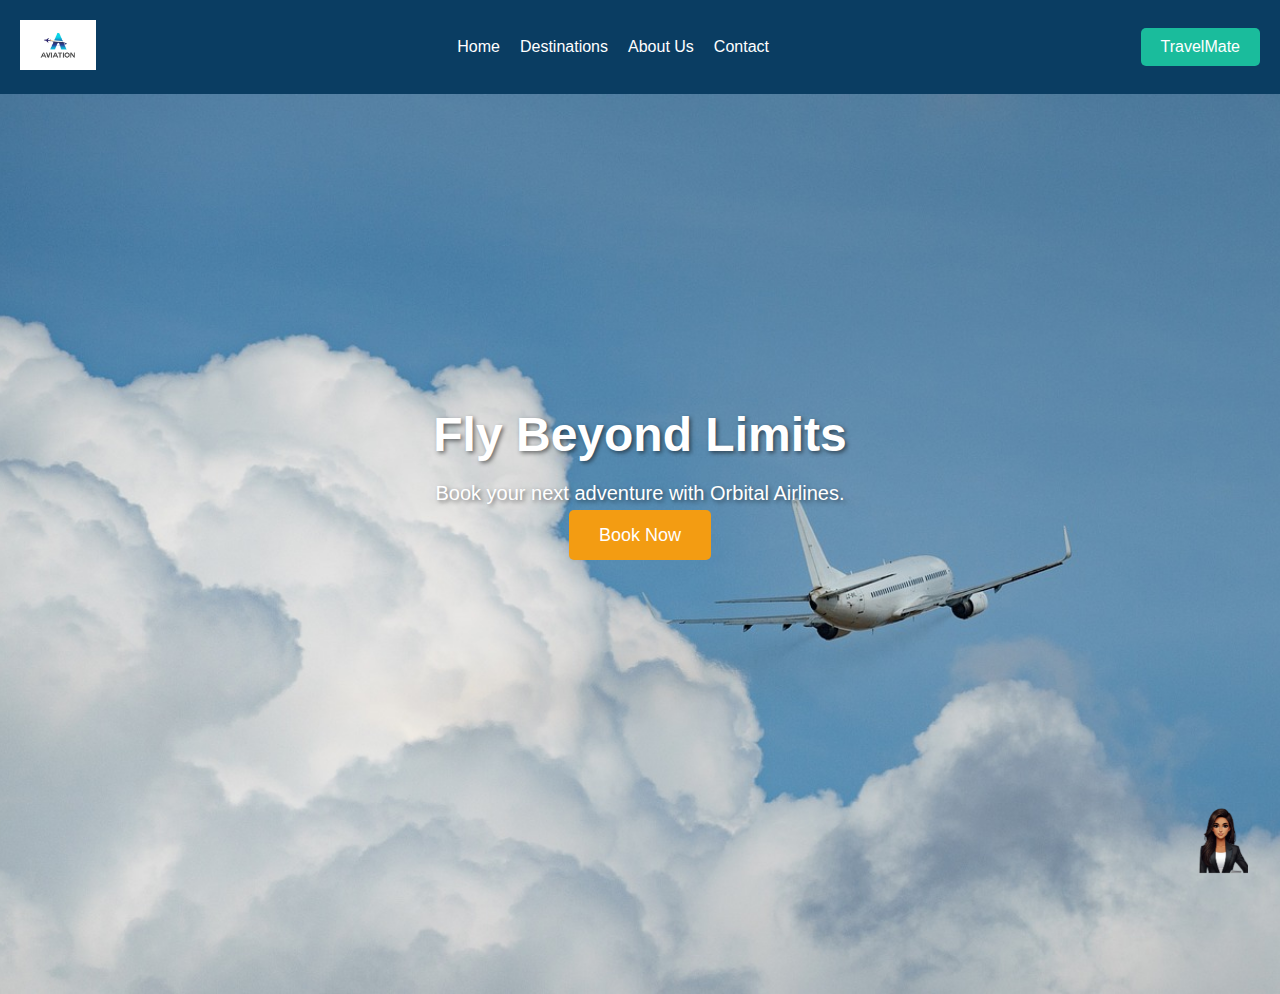
<file: UI/index.html>
<!DOCTYPE html>
<html lang="en">
  <head>
    <meta charset="UTF-8" />
    <meta
      name="viewport"
      content="width=device-width, initial-scale=1.0, minimum-scale=0.1, maximum-scale=1.0"
    />
    <title>Orbital Airlines</title>

    <!-- Your existing script and link files -->
    <script
      src="libs/kore-no-conflict-start.js"
      type="text/javascript"
    ></script>
    <script src="libs/jquery.js" type="text/javascript"></script>
    <script src="libs/jquery.tmpl.min.js" type="text/javascript"></script>
    <script src="libs/jquery-ui.min.js" type="text/javascript"></script>
    <link href="libs/jquery-ui.min.css" rel="stylesheet" />
    <script src="libs/moment.js" type="text/javascript"></script>
    <script src="../libs/ie11CustomProperties.js"></script>
    <script src="../libs/lodash.min.js"></script>
    <script src="../libs/d3.v4.min.js"></script>
    <script src="../libs/KoreGraphAdapter.js" type="text/javascript"></script>
    <script src="../libs/anonymousassertion.js"></script>
    <script src="../kore-bot-sdk-client.js"></script>
    <script src="../libs/perfect-scrollbar.js" type="text/javascript"></script>

    <!-- Your additional plugin scripts (Amazon Polly, AgentDesktop, etc.) can be uncommented as needed -->

    <!-- Your custom scripts and CSS files -->
    <script src="chatWindow.js" type="text/javascript"></script>
    <script
      src="libs/jquery.daterangepicker.js"
      type="text/javascript"
    ></script>
    <link href="libs/daterangepicker.css" rel="stylesheet" />
    <script src="libs/jquery-clockpicker.js" type="text/javascript"></script>
    <link href="libs/jquery-clockpicker.css" rel="stylesheet" />
    <link href="../libs/kore-pickers.css" rel="stylesheet" />
    <script src="../libs/kore-pickers.js" type="text/javascript"></script>
    <script src="../libs/emoji.js" type="text/javascript"></script>
    <script src="../libs/recorder.js" type="text/javascript"></script>
    <script src="../libs/recorderWorker.js" type="text/javascript"></script>
    <script src="libs/dompurify.js" type="text/javascript"></script>
    <link href="chatWindow.css" rel="stylesheet" />
    <link href="../libs/emojione.sprites.css" rel="stylesheet" />
    <link href="../libs/purejscarousel.css" rel="stylesheet" />
    <script src="../libs/purejscarousel.js" type="text/javascript"></script>
    <script src="custom/customTemplate.js" type="text/javascript"></script>
    <link href="../libs/prefect-scrollbar.css" rel="stylesheet" />
    <link href="custom/customTemplate.css" rel="stylesheet" />
    <script src="kore-config.js" type="text/javascript"></script>
    <script src="kore-main.js" type="text/javascript"></script>
    <script src="libs/kore-no-conflict-end.js" type="text/javascript"></script>

    <!-- Your custom styles for the airline page -->
    <style>
      body {
        margin: 0;
        font-family: Arial, sans-serif;
      }
      .header {
        background-color: #0a3d62; /* Navy color */
        padding: 20px;
        display: flex;
        justify-content: space-between;
        align-items: center;
      }
      .logo img {
        height: 50px;
        margin-right: 10px;
      }
      .logo h1 {
        color: white;
        font-size: 24px;
      }
      .nav-menu {
        list-style-type: none;
        margin: 0;
        padding: 0;
        display: flex;
      }
      .nav-menu li {
        margin-right: 20px;
      }
      .nav-menu a {
        color: white;
        text-decoration: none;
        font-size: 16px;
      }
      .nav-menu a:hover {
        text-decoration: underline;
      }
      .cta {
        background-color: #1abc9c;
        color: white;
        padding: 10px 20px;
        border-radius: 5px;
        text-decoration: none;
      }
      .cta:hover {
        background-color: #16a085;
      }
      .hero {
        position: relative;
        background-image: url(images/airplane-7429725_1280.jpg); /* Place your wing image in the images folder */
        background-size: cover;
        background-position: center;
        height: 100vh;
        color: white;
        text-align: center;
        display: flex;
        justify-content: center;
        align-items: center;
      }
      .hero h1 {
        font-size: 48px;
        margin-bottom: 10px;
        text-shadow: 2px 2px 4px rgba(0, 0, 0, 0.5);
      }
      .hero p {
        font-size: 20px;
        text-shadow: 2px 2px 4px rgba(0, 0, 0, 0.5);
      }
      .hero .btn {
        background-color: #f39c12;
        color: white;
        padding: 15px 30px;
        border-radius: 5px;
        text-decoration: none;
        font-size: 18px;
      }
      .hero .btn:hover {
        background-color: #e67e22;
      }

      .hero-content {
        position: relative;
        bottom: 65px;
        height: 13rem;
      }
    </style>
  </head>
  <body>
    <header class="header">
      <div class="logo">
        <img
          src="images/360_F_154052402_pyjqPL1qiJ0yE9VW76X6zxBFxGCPz0Me.jpg"
          alt="Orbital Airlines Logo"
        />
        <!-- Place your logo here -->
      </div>
      <nav>
        <ul class="nav-menu">
          <li><a href="#">Home</a></li>
          <li><a href="#">Destinations</a></li>
          <li><a href="#">About Us</a></li>
          <li><a href="#">Contact</a></li>
        </ul>
      </nav>
      <a href="#" class="cta">TravelMate</a>
    </header>

    <div class="hero">
      <div class="hero-content">
        <h1>Fly Beyond Limits</h1>
        <p>Book your next adventure with Orbital Airlines.</p>
        <a href="#" class="btn">Book Now</a>
      </div>
    </div>

    <!-- Chat Window Section -->
    <div id="kr_chatContainer">
      <button class="openChatWindow">Open Chat Window</button>
    </div>
  </body>
</html>
</file>
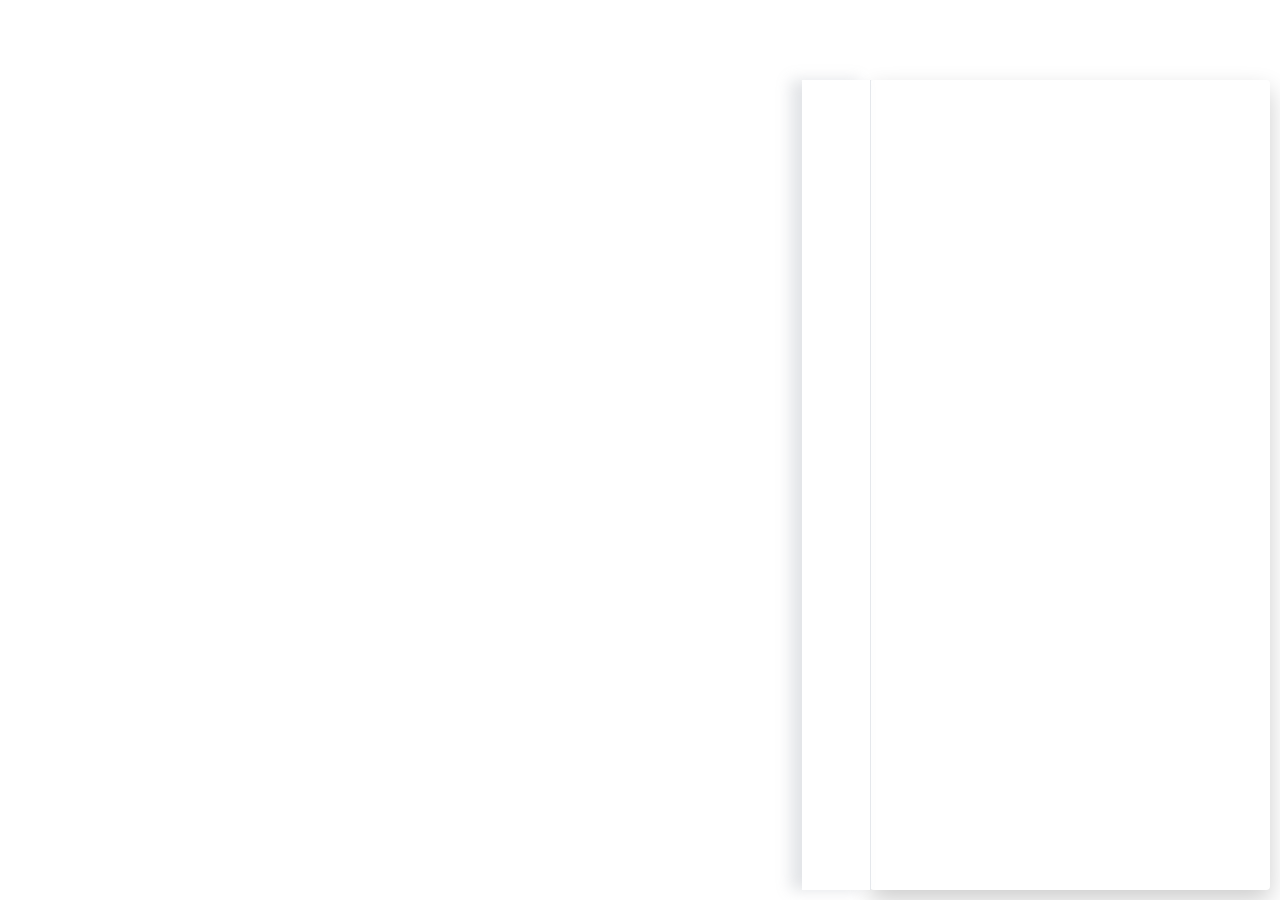
<file: UI/index_widgets.html>
<!DOCTYPE>
<html>
	<head>
		<meta name="viewport" content="width=device-width, initial-scale=1.0, minimum-scale=0.1, maximum-scale=1.0">
		<script src="libs/kore-no-conflict-start.js" type="text/javascript"></script>		
		<script src="libs/jquery.js" type="text/javascript"></script>
		<script src="libs/jquery.tmpl.min.js" type="text/javascript"></script>
		<script src="libs/jquery-ui.min.js" type="text/javascript"></script>
		<link href="libs/jquery-ui.min.css" rel="stylesheet"></link>		
		<script src="../libs/d3.v4.min.js"></script>
        <script src="../libs/KoreGraphAdapter.js" type="text/javascript"></script>
		<script src="../libs/jstz.js" type="text/javascript"></script>
		<script src="../libs/perfect-scrollbar.js" type="text/javascript"></script>
		<script src="kore-widgets.js" type="text/javascript"></script>
		<link href="../libs/prefect-scrollbar.css" rel="stylesheet"></link>
		<link href="kore-widgets.css" rel="stylesheet"></link>
		<script src="kore-widgets-config.js" type="text/javascript"></script>
		<script src="kore-widgets-main.js" type="text/javascript"></script>	
		<script src="../libs/ie11CustomProperties.js"></script>
		<script src="libs/kore-no-conflict-end.js" type="text/javascript"></script>
		
	</head>
	<body class="defaultTheme">
		<div class=kr-wiz-container>
			<div class="kr-wiz-menu defaultTheme-kore"></div>
			<div class="kr-wiz-content defaultTheme-kore"></div>
		</div>		
	</body>
</html>
</file>
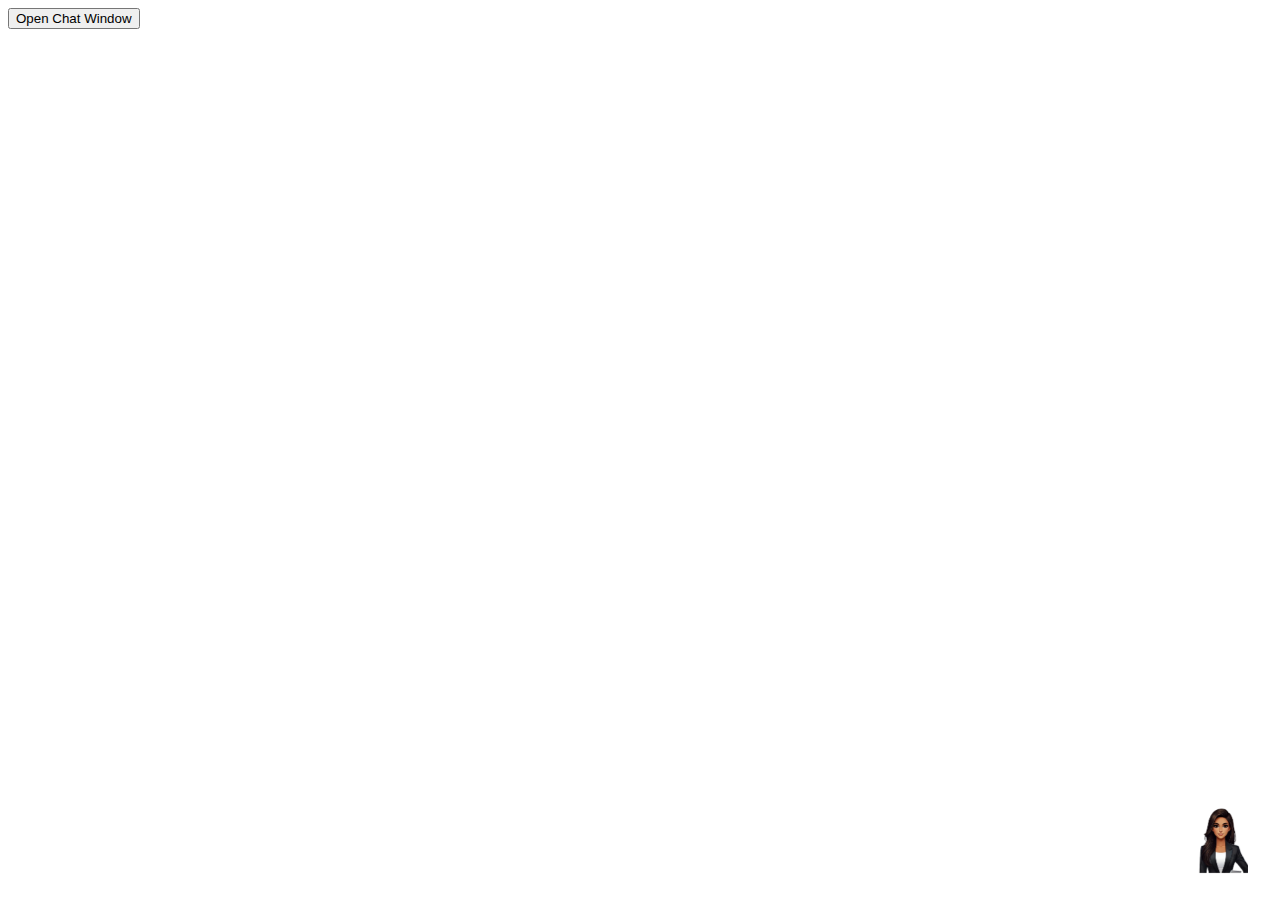
<file: UI/index_widgets_chat.html>
<!DOCTYPE>
<html>
    <head>
        <meta name="viewport" content="width=device-width, initial-scale=1.0, minimum-scale=0.1, maximum-scale=1.0">
        <script src="libs/kore-no-conflict-start.js" type="text/javascript"></script>
        <script src="libs/jquery.js" type="text/javascript"></script>
        <script src="libs/jquery.tmpl.min.js" type="text/javascript"></script>
        <script src="libs/jquery-ui.min.js" type="text/javascript"></script>
	<script src="libs/dompurify.js" type="text/javascript"></script>
        <link href="libs/jquery-ui.min.css" rel="stylesheet"></link>
        <script src="libs/moment.js" type="text/javascript"></script>
        <script src="../libs/lodash.min.js"></script>
        <script src="../libs/d3.v4.min.js"></script>
        <script src="../libs/KoreGraphAdapter.js" type="text/javascript"></script>
        <script src='../libs/anonymousassertion.js'></script>
        <script src="../kore-bot-sdk-client.js"></script>	
	
	<!-- Uncomment these lines for amazon polly -->
	<!-- <script src="../plugins/aws-sdk-2.668.0.min.js"></script>
	<script src="../plugins/kore-aws-polly.js" type="text/javascript"></script> -->
        
	<script src="../libs/perfect-scrollbar.js" type="text/javascript"></script>
        <script src="kore-widgets.js" type="text/javascript"></script><!--widget sdk file-->
        <script src="chatWindow.js" type="text/javascript"></script>
        <script src="libs/jquery.daterangepicker.js" type="text/javascript"></script>
		<link href="libs/daterangepicker.css" rel="stylesheet"></link>
		<script src="libs/jquery-clockpicker.js" type="text/javascript"></script>
		<link href="libs/jquery-clockpicker.css" rel="stylesheet"></link>
		<link href="../libs/kore-pickers.css" rel="stylesheet"></link>
		<script src="../libs/kore-pickers.js" type="text/javascript"></script>
        <script src="../libs/emoji.js" type="text/javascript"></script>
        <script src="../libs/recorder.js" type="text/javascript"></script>
        <script src="../libs/recorderWorker.js" type="text/javascript"></script>
        <link href="kore-widgets.css" rel="stylesheet"></link><!--widget sdk file-->
        <link href="chatWindow.css" rel="stylesheet"></link>
        <link href="../libs/emojione.sprites.css" rel="stylesheet"></link>
        <link href="../libs/purejscarousel.css" rel="stylesheet"></link>
        <link href="../libs/prefect-scrollbar.css" rel="stylesheet"></link>
        <script src="../libs/purejscarousel.js" type="text/javascript"></script>
        <script src="custom/customTemplate.js" type="text/javascript"></script>
        <link href="custom/customTemplate.css" rel="stylesheet"></link>
        <script src="../libs/ie11CustomProperties.js"></script>
        <!-- <script type="text/javascript" src="libs/loader.js"></script>  -->

        <!-- Uncomment these lines for Google Speech. -->
        <!-- <script type="text/javascript" src="../libs/speech/app.js"></script>
            <script type="text/javascript" src="../libs/speech/key.js"></script>
            <script type="text/javascript" src="../libs/client_api.js"></script> -->
            
        <script src="kore-config.js" type="text/javascript"></script>
        <script src="kore-widgets-config.js" type="text/javascript"></script>
        <script src="kore-widgets-chat-main.js" type="text/javascript"></script>
        <script src="libs/kore-no-conflict-end.js" type="text/javascript"></script>

    </head>
    <body>
        <div id="chatContainer">
            <button class="openChatWindow">Open Chat Window</button>
        </div>
    </body>
</html>
</file>
<file: UI/libs/daterangepicker.css>
.kore-chat-window .date-picker {
  width: 170px;
  height: 25px;
  padding: 0;
  border: 0;
  line-height: 25px;
  padding-left: 10px;
  font-size: 12px;
  font-family: Arial, sans-serif;
  font-weight: bold;
  cursor: pointer;
  color: #303030;
  position: relative;
  z-index: 2;
}

.kore-chat-window .date-picker-wrapper {
  position: absolute;
  z-index: 1;
  border: 1px solid #bfbfbf;
  background-color: #efefef;
  padding: 5px 12px;
  font-size: 12px;
  line-height: 20px;
  color: #aaa;
  font-family: Arial, sans-serif;
  -webkit-box-shadow: 3px 3px 10px rgba(0, 0, 0, 0.5);
          box-shadow: 3px 3px 10px rgba(0, 0, 0, 0.5);
  -webkit-box-sizing: initial;
          box-sizing: initial;
}

.kore-chat-window .dp-clearfix {
  clear: both;
  height: 0;
  font-size: 0;
}

.kore-chat-window .date-picker-wrapper.inline-wrapper {
  position: relative;
  -webkit-box-shadow: none;
          box-shadow: none;
  display: inline-block;
}

.kore-chat-window .date-picker-wrapper.single-date {
  width: auto;
}

.kore-chat-window .date-picker-wrapper.no-shortcuts {
  padding-bottom: 12px;
}

.kore-chat-window .date-picker-wrapper.no-topbar {
  padding-top: 12px;
}

.kore-chat-window .date-picker-wrapper .footer {
  font-size: 11px;
  padding-top: 3px;
}

.kore-chat-window .date-picker-wrapper b {
  color: #666;
  font-weight: 700;
}

.kore-chat-window .date-picker-wrapper a {
  color: #6bb4d6;
  text-decoration: underline;
}

.kore-chat-window .date-picker-wrapper .month-name {
  text-transform: uppercase;
}

.kore-chat-window .date-picker-wrapper .select-wrapper {
  position: relative;
  overflow: hidden;
  display: inline-block;
  vertical-align: middle;
}

.kore-chat-window .date-picker-wrapper .select-wrapper:hover {
  text-decoration: underline;
}

.kore-chat-window .date-picker-wrapper .month-element {
  display: inline-block;
  vertical-align: middle;
}

.kore-chat-window .date-picker-wrapper .select-wrapper select {
  position: absolute;
  margin: 0;
  padding: 0;
  left: 0;
  top: -1px;
  font-size: inherit;
  font-style: inherit;
  font-weight: inherit;
  text-transform: inherit;
  color: inherit;
  cursor: pointer;
  -webkit-appearance: none;
  -moz-appearance: none;
  appearance: none;
  background: transparent;
  border: 0;
  outline: 0;
  -ms-filter: "progid:DXImageTransform.Microsoft.Alpha(Opacity=1)";
  filter: alpha(opacity=1);
  opacity: 0.01;
}

.kore-chat-window .date-picker-wrapper .month-wrapper {
  border: 1px solid #bfbfbf;
  border-radius: 3px;
  background-color: #fff;
  padding: 5px;
  cursor: default;
  position: relative;
  _overflow: hidden;
}

.kore-chat-window .date-picker-wrapper .month-wrapper table {
  width: 190px;
  float: left;
}

.kore-chat-window .date-picker-wrapper .month-wrapper table.month2 {
  width: 190px;
  float: left;
}

.kore-chat-window .date-picker-wrapper .month-wrapper table th, .kore-chat-window .date-picker-wrapper .month-wrapper table td {
  vertical-align: middle;
  text-align: center;
  line-height: 14px;
  margin: 0px;
  padding: 0px;
}

.kore-chat-window .date-picker-wrapper .month-wrapper table .day {
  padding: 5px 0;
  line-height: 1;
  font-size: 12px;
  margin-bottom: 1px;
  color: #ccc;
  cursor: default;
}

.kore-chat-window .date-picker-wrapper .month-wrapper table div.day.lastMonth, .kore-chat-window .date-picker-wrapper .month-wrapper table div.day.nextMonth {
  color: #999;
  cursor: default;
}

.kore-chat-window .date-picker-wrapper .month-wrapper table .day.checked {
  background-color: #9cdbf7;
}

.kore-chat-window .date-picker-wrapper .month-wrapper table .week-name {
  height: 20px;
  line-height: 20px;
  font-weight: 100;
  text-transform: uppercase;
}

.kore-chat-window .date-picker-wrapper .month-wrapper table .day.has-tooltip {
  cursor: help !important;
}

.kore-chat-window .date-picker-wrapper .month-wrapper table .day.has-tooltip .tooltip {
  white-space: nowrap;
}

.kore-chat-window .date-picker-wrapper .time label {
  white-space: nowrap;
}

.kore-chat-window .date-picker-wrapper .month-wrapper table .day.toMonth.valid {
  color: #333;
  cursor: pointer;
}

.kore-chat-window .date-picker-wrapper .month-wrapper table .day.toMonth.hovering {
  background-color: #cdecfa;
}

.kore-chat-window .date-picker-wrapper .month-wrapper table .day.nextMonth, .kore-chat-window .date-picker-wrapper .month-wrapper table .day.lastMonth {
  display: none;
}

.kore-chat-window .date-picker-wrapper .month-wrapper table .day.real-today {
  background-color: #ffe684;
}

.kore-chat-window .date-picker-wrapper .month-wrapper table .day.real-today.checked, .kore-chat-window .date-picker-wrapper .month-wrapper table .day.real-today.hovering {
  background-color: #70ccd5;
}

.kore-chat-window .date-picker-wrapper table .caption {
  height: 40px;
}

.kore-chat-window .date-picker-wrapper table .caption > th:first-of-type, .kore-chat-window .date-picker-wrapper table .caption > th:last-of-type {
  width: 27px;
}

.kore-chat-window .date-picker-wrapper table .caption .next, .kore-chat-window .date-picker-wrapper table .caption .prev {
  padding: 0 5px;
  cursor: pointer;
}

.kore-chat-window .date-picker-wrapper table .caption .next:hover, .kore-chat-window .date-picker-wrapper table .caption .prev:hover {
  background-color: #ccc;
  color: white;
}

.kore-chat-window .date-picker-wrapper .gap {
  position: relative;
  z-index: 1;
  width: 15px;
  height: 100%;
  background-color: red;
  font-size: 0;
  line-height: 0;
  float: left;
  top: -5px;
  margin: 0 10px -10px;
  visibility: hidden;
  height: 0;
}

.kore-chat-window .date-picker-wrapper .gap .gap-lines {
  height: 100%;
  overflow: hidden;
}

.kore-chat-window .date-picker-wrapper .gap .gap-line {
  height: 15px;
  width: 15px;
  position: relative;
}

.kore-chat-window .date-picker-wrapper .gap .gap-line .gap-1 {
  z-index: 1;
  height: 0;
  border-left: 8px solid white;
  border-top: 8px solid #eee;
  border-bottom: 8px solid #eee;
}

.kore-chat-window .date-picker-wrapper .gap .gap-line .gap-2 {
  position: absolute;
  right: 0;
  top: 0px;
  z-index: 2;
  height: 0;
  border-left: 8px solid transparent;
  border-top: 8px solid white;
}

.kore-chat-window .date-picker-wrapper .gap .gap-line .gap-3 {
  position: absolute;
  right: 0;
  top: 8px;
  z-index: 2;
  height: 0;
  border-left: 8px solid transparent;
  border-bottom: 8px solid white;
}

.kore-chat-window .date-picker-wrapper .gap .gap-top-mask {
  width: 6px;
  height: 1px;
  position: absolute;
  top: -1px;
  left: 1px;
  background-color: #eee;
  z-index: 3;
}

.kore-chat-window .date-picker-wrapper .gap .gap-bottom-mask {
  width: 6px;
  height: 1px;
  position: absolute;
  bottom: -1px;
  left: 7px;
  background-color: #eee;
  z-index: 3;
}

.kore-chat-window .date-picker-wrapper .selected-days {
  display: none;
}

.kore-chat-window .date-picker-wrapper .drp_top-bar {
  line-height: 1.4;
  position: relative;
  padding: 10px 40px 10px 0;
}

.kore-chat-window .date-picker-wrapper .drp_top-bar .error-top, .kore-chat-window .date-picker-wrapper .drp_top-bar .normal-top {
  display: none;
}

.kore-chat-window .date-picker-wrapper .drp_top-bar .default-top {
  display: block;
}

.kore-chat-window .date-picker-wrapper .drp_top-bar.error .default-top {
  display: none;
}

.kore-chat-window .date-picker-wrapper .drp_top-bar.error .error-top {
  display: block;
  color: red;
}

.kore-chat-window .date-picker-wrapper .drp_top-bar.normal .default-top {
  display: none;
}

.kore-chat-window .date-picker-wrapper .drp_top-bar.normal .normal-top {
  display: block;
}

.kore-chat-window .date-picker-wrapper .drp_top-bar.normal .normal-top .selection-top {
  color: #333;
}

.kore-chat-window .date-picker-wrapper .drp_top-bar .apply-btn {
  position: absolute;
  right: 0px;
  top: 6px;
  padding: 3px 5px;
  margin: 0;
  font-size: 12px;
  border-radius: 4px;
  cursor: pointer;
  color: #d9eef7;
  border: solid 1px #0076a3;
  background: #0095cd;
  background: -moz-linear-gradient(top, #00adee, #0078a5);
  filter: progid:DXImageTransform.Microsoft.gradient(startColorstr='#00adee', endColorstr='#0078a5');
  color: white;
  line-height: initial;
}

.kore-chat-window .date-picker-wrapper .drp_top-bar .apply-btn.disabled {
  cursor: pointer;
  color: #606060;
  border: solid 1px #b7b7b7;
  background: #fff;
  background: -moz-linear-gradient(top, #fff, #ededed);
  filter: progid:DXImageTransform.Microsoft.gradient(startColorstr='#ffffff', endColorstr='#ededed');
}

.kore-chat-window .date-picker-wrapper .time {
  position: relative;
}

.kore-chat-window .date-picker-wrapper.single-month .time {
  display: block;
}

.kore-chat-window .date-picker-wrapper .time input[type=range] {
  vertical-align: middle;
  width: 129px;
  padding: 0;
  margin: 0;
  height: 20px;
}

.kore-chat-window .date-picker-wrapper .time1 {
  width: 180px;
  padding: 0 5px;
  text-align: center;
}

/*time styling*/
.kore-chat-window .time2 {
  width: 180px;
  padding: 0 5px;
  text-align: center;
}

.kore-chat-window .date-picker-wrapper .time1 {
  float: left;
}

.kore-chat-window .date-picker-wrapper .time2 {
  float: right;
}

.kore-chat-window .date-picker-wrapper .hour {
  text-align: right;
}

.kore-chat-window .minute {
  text-align: right;
}

.kore-chat-window .date-picker-wrapper .hide {
  display: none;
}

.kore-chat-window .date-picker-wrapper .first-date-selected, .kore-chat-window .date-picker-wrapper .last-date-selected {
  background-color: #49e !important;
  color: white !important;
}

.kore-chat-window .date-picker-wrapper .date-range-length-tip {
  position: absolute;
  margin-top: -4px;
  margin-left: -8px;
  -webkit-box-shadow: 0 0 3px rgba(0, 0, 0, 0.3);
          box-shadow: 0 0 3px rgba(0, 0, 0, 0.3);
  display: none;
  background-color: yellow;
  padding: 0 6px;
  border-radius: 2px;
  font-size: 12px;
  line-height: 16px;
  -webkit-filter: drop-shadow(0 0 3px rgba(0, 0, 0, 0.3));
  -moz-filter: drop-shadow(0 0 3px rgba(0, 0, 0, 0.3));
  -ms-filter: drop-shadow(0 0 3px rgba(0, 0, 0, 0.3));
  -o-filter: drop-shadow(0 0 3px rgba(0, 0, 0, 0.3));
  filter: drop-shadow(0 0 3px rgba(0, 0, 0, 0.3));
}

.kore-chat-window .date-picker-wrapper .date-range-length-tip:after {
  content: '';
  position: absolute;
  border-left: 4px solid transparent;
  border-right: 4px solid transparent;
  border-top: 4px solid yellow;
  left: 50%;
  margin-left: -4px;
  bottom: -4px;
}

.kore-chat-window .date-picker-wrapper.two-months.no-gap .month1 .next, .kore-chat-window .date-picker-wrapper.two-months.no-gap .month2 .prev {
  display: none;
}

.kore-chat-window .date-picker-wrapper .week-number {
  padding: 5px 0;
  line-height: 1;
  font-size: 12px;
  margin-bottom: 1px;
  color: #999;
  cursor: pointer;
}

.kore-chat-window .date-picker-wrapper .week-number.week-number-selected {
  color: #49e;
  font-weight: bold;
}
</file>
<file: libs/kore-pickers.css>
.kore-chat-window{	
    font-family: "Lato", sans-serif !important;	
}
.kore-chat-window .kore-action-sheet .header{
    height: 57px;
    border-bottom: 1px solid #edeef1;
}
/* RadioOption CSS start */
.kore-chat-window .sdkAccount.accountBtn .accountIcon{
    background-image: url('[data-uri]');
    background-size: 100% 100%;
    width: 21px;
    height: 21px;
    margin: -4px;
    display: block;
}
.kore-chat-window .kore-action-sheet .radioOptionsPickerContainer{
    height:415px;
    overflow-y: auto;
}
.kore-chat-window .kore-action-sheet .radioOptionsPickerContainer .sdkFooterIcon.account{
    opacity:0;
}
.kore-chat-window .kore-action-sheet .radioOptionsPickerContainer .radioOptionMenuHeader .closePicker{
    cursor: pointer;
    background: none;
    border: none;
    outline: none;
    position: absolute;
    top: 21px;
    right: 20px;
}
.kore-chat-window .kore-action-sheet .radioOptionsPickerContainer .radioOptionMenuHeader .radioOptionHeading{
            width: 160px;
            height: 20px;
            font-size: 20px;
            font-weight: bold;
            font-stretch: normal;
            font-style: normal;
            line-height: 2;
            letter-spacing: normal;
            text-align: center;
            /* line-height: 2.5; */
            margin-left:17px;
       
        color: #000000;
}
.kore-chat-window .kore-action-sheet  .radioOptionMenuPicker{
    height: calc(100% - 109px);
    padding: 0px 20px 0 20px;
    overflow-y: auto;
}
.kore-chat-window .kore-action-sheet.hide .radioOptionsPickerContainer .confirmBTN{
    opacity: 0 ;
    z-index:2;
}
.kore-chat-window .kore-action-sheet .radioOptionsPickerContainer .confirmBTN{
    position: absolute;
    height: 54px;
    background: #009dab;
    bottom: 0;
    width: 100%;
    text-align: center;
    cursor: pointer;
    font-size: 14px;
    font-weight: 500;
    color: #fff;
    opacity: 1;
    line-height: 54px;
    transition: opacity 1.5s ease-in-out;
    -moz-transition: opacity 1.5s ease-in-out;
    -webkit-transition: opacity 1.5s ease-in-out;
}
.kore-chat-window .kore-action-sheet  .radioOptionMenuPicker .btnAccount{
    height: 50px;
    /* box-shadow: 0 1px 5px 0 rgba(179, 186, 200, 0.58); */
    background-color: #ffffff;
    border-radius: 10px;
    padding-left:13px;
    cursor: pointer;
    margin-bottom: 10px;
    display:table;
}
.kore-chat-window .kore-action-sheet  .radioOptionMenuPicker .radioButton .btnAccount{
    position: relative;
    background-color: white;
}
.kore-chat-window .kore-action-sheet  .radioOptionMenuPicker .btnAccount  {
    display: block;
    cursor: pointer;
    user-select: none;
}
.kore-chat-window .kore-action-sheet  .radioOptionMenuPicker .radioButton{
    /* display:table; */
    width:61%;
}
.kore-chat-window .kore-action-sheet  .radioOptionMenuPicker .radioButton .radioValue{
    display:table-cell;
}
.kore-chat-window .kore-action-sheet  .radioOptionMenuPicker .radioButton .btnAccount input{
    position: absolute;
    opacity: 0;
    cursor: pointer;
}
.kore-chat-window .kore-action-sheet  .radioOptionMenuPicker .radioButton .btnAccount .checkmark {
    position: absolute;
    top: 0;
    left: 0;
    height: 30px;
    width: 30px;
    background-color: #eee;
    border-radius: 50%;
    border: solid 1px #d8d8d8;
    background-color: #ffffff;
}
.kore-chat-window .kore-action-sheet  .radioOptionMenuPicker .radioButton .btnAccount  input:checked ~ .checkmark {
    background-color: white;
}
.kore-chat-window .kore-action-sheet  .radioOptionMenuPicker .radioButton .btnAccount .checkmark:after {
    content: "";
    position: absolute;
    display: none;
}
.kore-chat-window .kore-action-sheet  .radioOptionMenuPicker .radioButton .btnAccount input:checked ~ .checkmark:after {
    display: block;
}
.kore-chat-window .kore-action-sheet  .radioOptionMenuPicker .radioButton .btnAccount .checkmark:after {
    top: 7px;
    left: 7px;
    width: 14px;
    height: 14px;
    border-radius: 50%;
    background: #007ee5;
}
.kore-chat-window .kore-action-sheet  .radioOptionMenuPicker .btnAccount .accountIcon{
     margin-right: 15px;
}
.kore-chat-window .kore-action-sheet  .radioOptionMenuPicker .btnAccount .radioOptionName{
    display: inline-block;
    overflow: hidden;
    white-space: nowrap;
    text-overflow: ellipsis;
    width: 80%;
    position: relative;
    padding-left:40px;
    height: 20px;
    font-size: 15px;
    font-weight: bold;
    font-stretch: normal;
    font-style: normal;
    line-height: 1.25;
    letter-spacing: -0.12px;
    color: #222222;
}
.kore-chat-window .kore-action-sheet  .radioOptionMenuPicker .btnAccount .radioOptionValue{
    padding-left:40px;
    margin-top: 4px;
    overflow: hidden;
    white-space: nowrap;
    text-overflow: ellipsis;
     width: 100%;
    height: 19px;
    font-size: 12px;
    font-weight: normal;
    font-stretch: normal;
    font-style: normal;
    line-height: 1.58;
    letter-spacing: 2px;
    color: #677180;
}
    /* RadioOption CSS end */

    /* TaskMenu CSS start */
.kore-chat-window .sdkMenu.menuBtn .menuIcon {
    background-image: url('[data-uri]');
    background-size: 100% 100%;
    width: 21px;
    height: 21px;
    margin: -4px;
    display: block;
}
.kore-chat-window .kore-action-sheet .TaskPickerContainer{
    height:462px;
    overflow-y: auto;
}
.kore-chat-window .kore-action-sheet .TaskPickerContainer .taskMenuHeader .closeSheet{
    cursor: pointer;
    background: none;
    border: none;
    outline: none;
    position: absolute;
    top: 21px;
    right: 20px;
}
.kore-chat-window .kore-action-sheet .TaskPickerContainer .taskMenuHeader .taskHeading{
    line-height: 2.5;
    margin-left:17px;
    font-size: 20px;
    font-weight: bold;
    color: #000000;
}
.kore-chat-window .kore-action-sheet  .taskMenuPicker{
    height: calc(100% - 58px);
    padding: 20px 30px;
    overflow-y: auto;
}
.kore-chat-window .kore-action-sheet  .taskMenuPicker .btnTask{
    height: 56px;
    box-shadow: 0 1px 5px 0 rgba(179, 186, 200, 0.58);
    background-color: #ffffff;
    border-radius: 10px;
    padding: 8px;
    cursor: pointer;
    margin-bottom: 10px;
}
.kore-chat-window .kore-action-sheet  .taskMenuPicker .btnTask .taskIcon{
    margin-right: 15px;
}
.kore-chat-window .kore-action-sheet  .taskMenuPicker .btnTask .taskName{
    display: inline-block;
    overflow: hidden;
    white-space: nowrap;
    text-overflow: ellipsis;
    width: 80%;
    position: relative;
    top: 8px;
    color: #17151d;
    padding-left:10px;
}
.kore-chat-window .kore-action-sheet  .taskMenuPicker .btnTask .displayIcon{
    width:100%;
}
.kore-chat-window .kore-action-sheet .taskMenuPicker .btnTask .imageIcon{
    width:30px;
    height: 30px;
    margin: 5px 3px;
    float:left;
}
    /* TaskMenu CSS end */

    /* ClockPicker CSS start */
.kore-chat-window .kore-action-sheet .clockPickerContainer .sdkFooterIcon.clock{
    opacity: 0;
}
.kore-chat-window .sdkFooterIcon.clock .sdkClock.clockBtn .clock{
    background-image: url('[data-uri]');
    background-size: 100% 100%;
    width: 21px;
    height: 21px;
    margin: -4px;
    display: block;
}
.kore-chat-window .kore-action-sheet .clockPickerContainer .clockpicker-popover{
    width: 100%!important;
    position: relative;
    top: auto !important;
    left: auto !important;
    margin: 0 auto;
    border: 0;
    background: transparent;
    max-width: 100%;
    /* margin-top: 32px; */
    box-shadow: none;
}
.kore-chat-window .kore-action-sheet .clockPickerContainer .clockpicker-popover .arrow{
    display: none;
}
.kore-chat-window .kore-action-sheet .clockPickerContainer .clockpicker-popover .popover-title{
    height: 84px;
    background-color: #f2f3f5;
    padding: 26px 70px 26px 26px;
    font-size: 54px;
    border: 0;
}
.kore-chat-window .kore-action-sheet .clockPickerContainer .clockpicker-popover .popover-title span.clockpicker-span-hours{
    font-size: 54px;
    color: #000000 !important;
    opacity:.3;
}
.kore-chat-window .kore-action-sheet .clockPickerContainer .clockpicker-popover .popover-title .clockpicker-span-hours.text-primary{
     opacity:1;
}
.kore-chat-window .kore-action-sheet .clockPickerContainer .clockpicker-popover .popover-title .clockpicker-span-minutes.text-primary{
    opacity:1;
}
.kore-chat-window .kore-action-sheet .clockPickerContainer .clockpicker-popover .popover-title span.clockpicker-span-minutes{
    font-size: 54px;
    color: #000000 !important;
    opacity: .3;
}
.darkTheme.kore-chat-window .kore-action-sheet .clockPickerContainer .clockpicker-popover .popover-title{
    height: 84px;
    background-color: #2E2C34;
    padding: 26px 70px 26px 26px;
    font-size: 54px;
}
.darkTheme.kore-chat-window .kore-action-sheet .clockPickerContainer .clockpicker-popover .popover-title span.clockpicker-span-hours{
    font-size: 54px;
    color: #ffffff !important;
}
.darkTheme.kore-chat-window .kore-action-sheet .clockPickerContainer .clockpicker-popover .popover-title span.clockpicker-span-minutes{
    font-size: 54px;
    color: #ffffff !important;
}
.kore-chat-window .kore-action-sheet.hide .clockPickerContainer .confirmBTN{
    opacity: 0 ;
}
.kore-chat-window .kore-action-sheet .clockPickerContainer .confirmBTN{
    position: absolute;
    height: 54px;
    background: #009dab;
    bottom: 0;
    width: 100%;
    text-align: center;
    cursor: pointer;
    font-size: 16px;
    font-weight: 500;
    color: #fff;
    opacity: 1;
    line-height: 54px;
    transition: opacity 1.5s ease-in-out;
    -moz-transition: opacity 1.5s ease-in-out;
    -webkit-transition: opacity 1.5s ease-in-out;
}
.darkTheme.kore-chat-window .kore-action-sheet .clockPickerContainer .confirmBTN{
    background: #0047CC;
}
.kore-chat-window .kore-action-sheet .clockPickerContainer .headerClock{
    height:56px;
    padding:17px;
}
.kore-chat-window .kore-action-sheet .clockPickerContainer .headerClock .choose{
    font-size: 20px;
    font-weight: bold;
    color: #000000;
}
.kore-chat-window .kore-action-sheet .clockPickerContainer .headerClock .closeButton{
    cursor: pointer;
    color: #AAAAAA;
    background: none;
    border: none;
    opacity: 1;
    outline: none;
    font-size: 30px;
    float:right;
    line-height: inherit;
    margin-top:5px;
    padding: 0 6px;
}
.kore-chat-window .kore-action-sheet .clockPickerContainer .clockpicker-popover .clockpicker-button.am-button,.kore-chat-window .kore-action-sheet .clockPickerContainer .clockpicker-popover .clockpicker-button.pm-button{
    margin-left: 0 !important;
    padding: 3px !important;
    border: 0;
    border-radius: 4px !important;
    display: flex;
    background: transparent;
    color: #000000;
} 
.darkTheme.kore-chat-window  .kore-action-sheet .clockPickerContainer .clockpicker-popover .clockpicker-button.am-button,.darkTheme.kore-chat-window  .kore-action-sheet .clockPickerContainer .clockpicker-popover .clockpicker-button.pm-button{
    color: #ffffff;
}
.kore-chat-window .kore-action-sheet .clockPickerContainer .clockpicker-popover .clockpicker-am-pm-block{ 
    right: 0;
    position: absolute;
    top: 0;
    width: 60%;
    display: flex;
    flex-direction: column;
    align-items: center;
    justify-content: center;
    padding: 20px;
}
.kore-chat-window .kore-action-sheet .clockPickerContainer{
    padding-bottom: 54px;
}
.kore-chat-window .kore-action-sheet .clockPickerContainer .clockpicker-popover .clockpicker-span-am-pm{
    display:none;
}
.kore-chat-window .kore-action-sheet .clockPickerContainer .clockpicker-popover .popover-content{
    background-color: transparent;
}
.kore-chat-window .kore-action-sheet .clockPickerContainer .clockpicker-popover .popover-content .clockpicker-plate{
    width: 196px;
    height: 196px;
    margin: 0 auto !important;
    background-color: #eeeeee;
    border: 1px solid #eeeeee;
}
.kore-chat-window .kore-action-sheet .clockPickerContainer #clockPickerInput .hide{
    display:none !important;
}
.darkTheme.kore-chat-window .kore-action-sheet .clockPickerContainer .clockpicker-popover .popover-content .clockpicker-plate{
    background-color: #2E2C34;
    border: 1px solid #2E2C34;
}  
    /* ClockPicker CSS end */
    
    /* DatePicker CSS start */
.kore-chat-window .kore-action-sheet .datePickerContainer .sdkFooterIcon.calender{
    opacity:0;
}
.kore-chat-window  .sdkFooterIcon.singleCalender .sdkCalender.calenderBtn .calender{
    background-image: url('[data-uri]');
    background-size: 100% 100%;
    width: 21px;
    height: 21px;
    margin: -4px;
    display: block;
}
.kore-chat-window .kore-action-sheet .datePickerContainer .close-button{
    cursor: pointer;
    color: #AAAAAA;
    background: none;
    border: none;
    opacity: 1;
    outline: none;
    font-size: 30px;
    float:right;
    line-height: inherit;
    margin-right: 30px;
    margin-top:5px;
    padding: 0 6px;
}
.kore-chat-window .kore-action-sheet .datePickerContainer .date-picker-wrapper {
    display:flex;
    align-items: center;
    justify-content: center;
}
.kore-chat-window .kore-action-sheet .datePickerContainer{
    position: relative;
    padding-bottom: 57px;
}
.kore-chat-window .kore-action-sheet .datePickerContainer .headerCalendar{
    height:56px;
    padding:20px;
}
.kore-chat-window .kore-action-sheet .datePickerContainer table thead tr:nth-child(2) {
    color: #ccc;
}
.kore-chat-window .kore-action-sheet .datePickerContainer .headerCalendar .choose{
    font-size: 20px;
    font-weight: bold;
    color: #000000;
}
.kore-chat-window .kore-action-sheet .datePickerContainer .headerCalendar .close-button{
    margin: 0;
    padding-top: 8px;
    cursor: pointer;
}
.kore-chat-window .kore-action-sheet .datePickerContainer .headerCalendar{
    height:56px;
    padding:16px 20px;
}
.kore-chat-window .kore-action-sheet .datePickerContainer .showDatevalues{
    height: 84px;
    width: 100%;
    background-color: #f2f3f5;
    padding: 15px;
    display: table;
}
.kore-chat-window .kore-action-sheet .datePickerContainer .showDatevalues .showStartdate, .kore-chat-window .kore-action-sheet .datePickerContainer .showDatevalues .showEnddate{
    display: table-cell;
    /* width:50%; */
    text-align:center;
    position: relative;
}
.kore-chat-window .kore-action-sheet .datePickerContainer .showDatevalues .showStartdate .showStartYear{
    font-size: 14px;
    font-weight: 500;
    color: #677180;
    margin-right:79px;
}
.kore-chat-window .kore-action-sheet .datePickerContainer .showDatevalues .showStartdate .showStartMonth{
    font-size: 24px;
    font-weight: bold;
    color: #000000;
}
.kore-chat-window .kore-action-sheet .datePickerContainer .showDatevalues .showEnddate .showEndYear{
    font-size: 14px;
    font-weight: 500;
    color: #677180;
}
.kore-chat-window .kore-action-sheet .datePickerContainer .showDatevalues .showEnddate .showEndMonth{
    font-size: 24px;
    font-weight: bold;
    color: #000000;
}
.kore-chat-window .kore-action-sheet .datePickerContainer .daterangepicker{
    width: 288px !important;
    position: relative;
    top: auto !important;
    left: auto !important;
    margin: 0 auto;
    border: 0;
    background: transparent;
    /* margin-top: 32px; */
}
.kore-chat-window .kore-action-sheet .datePickerContainer .daterangepicker.drop-up:after{
    display: none;
}
.kore-chat-window .kore-action-sheet .datePickerContainer .daterangepicker.drop-up:before{
    display: none;
}
.kore-chat-window .kore-action-sheet.hide .datePickerContainer .confirmBTN{
    opacity: 0 ;
}
.kore-chat-window .kore-action-sheet .datePickerContainer .confirmBTN{
    position: absolute;
    z-index: 100;
    height: 54px;
    background: #009dab;
    bottom: 0;
    width: 100%;
    text-align: center;
    cursor: pointer;
    font-size: 16px;
    font-weight: 500;
    color: #fff;
    opacity: 1;
    line-height: 54px;
    transition: opacity 1.5s ease-in-out;
    -moz-transition: opacity 1.5s ease-in-out;
    -webkit-transition: opacity 1.5s ease-in-out;
}
.darkTheme.kore-chat-window .kore-action-sheet .datePickerContainer .confirmBTN{
    background: #0047CC;
}
.kore-chat-window .kore-action-sheet .datePickerContainer .daterangepicker .drp-calendar.right{
    padding: 8px 8px 0 8px;
}
.kore-chat-window .kore-action-sheet .datePickerContainer .daterangepicker .drp-buttons{
    display: none;
}
.kore-chat-window .kore-action-sheet .datePickerContainer .applyBtn{
    outline: none;
    height: 54px;
    display: none;
}
.kore-chat-window .kore-action-sheet .datePickerContainer .daterangepicker td.active, .kore-chat-window .kore-action-sheet .datePickerContainer .daterangepicker td.active:hover{
    background-color: #e94848;
}
.kore-chat-window .kore-action-sheet .datePickerContainer .daterangepicker .calendar-table th, .kore-chat-window .kore-action-sheet .datePickerContainer .daterangepicker .calendar-table td{
    border-radius: 50%;
    height: 32px;
}
.kore-chat-window  .datePickerContainer .date-picker-wrapper{
    font-size: 15px !important;
}
.kore-chat-window  .datePickerContainer .date-picker-wrapper .month-wrapper table th{
    font-size:12px;
}
.kore-chat-window .datePickerContainer .date-picker-wrapper .month-wrapper .day.toMonth.valid.checked.tmp.first-date-selected{
    background-color: #e94848!important;
}
.kore-chat-window .datePickerContainer .date-picker-wrapper .month-wrapper .day.toMonth.valid.tmp.checked.last-date-selected{
    background-color: #e94848!important;
}
.kore-chat-window .datePickerContainer .date-picker-wrapper .month-wrapper .day.toMonth.valid.checked.first-date-selected{
    background-color: #e94848!important;
}
.kore-chat-window .datePickerContainer .date-picker-wrapper .month-wrapper .day.toMonth.valid.checked.last-date-selected{
    background-color: #e94848!important;
}
.kore-chat-window .datePickerContainer .date-picker-wrapper .month-wrapper .day.toMonth.valid.real-today{
    background-color: #cdecfa;
    border-radius: 50%!important;
    height: 24px!important;
}
.kore-chat-window .datePickerContainer .date-picker-wrapper .month-wrapper table .day.toMonth.valid{
    border-radius: 50%!important;
    height: 24px!important;
    width: 26px!important;
}
.kore-chat-window .datePickerContainer .date-picker-wrapper .month-wrapper table {
    width: 100%!important;
    /* display: table!important; */
    height: 100%!important;
}
.kore-chat-window .datePickerContainer .date-picker-wrapper .month-wrapper{
    text-align: center;
    width: 225px;
    height: 221px;
}
.kore-chat-window .datePickerContainer .date-picker-wrapper table .caption .next, .date-picker-wrapper table .caption .prev {
    border-radius: 50%!important;
    height: 37px!important;
    width: 35px!important;
    font-size: 16px!important;
}
    /*DatePicker CSS end*/

    /*DateRangePicker CSS start*/
.kore-chat-window .sdkFooterIcon.rangeCalender .sdkRangeCalender.calenderBtn .Rangecalender{
    background-image: url('[data-uri]');
    background-size: 100% 100%;
    width: 21px;
    height: 21px;
    margin: -4px;
    display: block;
}
.kore-chat-window .kore-action-sheet .dateRangePickerContainer .sdkFooterIcon.rangeCalenderBtn{
    opacity:0;
}
.kore-chat-window .kore-action-sheet .dateRangePickerContainer .close-button{
    cursor: pointer;
    color: #AAAAAA;
    background: none;
    border: none;
    opacity: 1;
    outline: none;
    font-size: 30px;
    float:right;
    line-height: inherit;
    margin-right: 30px;
    margin-top:5px;
    padding: 0 6px;
}
.kore-chat-window .kore-action-sheet .dateRangePickerContainer{
    position: relative;
    padding-bottom: 57px;
}
.kore-chat-window .kore-action-sheet .dateRangePickerContainer .headerCalendar{
    height:56px;
    padding:20px;
}
.kore-chat-window .kore-action-sheet .dateRangePickerContainer table thead tr:nth-child(2) {
    color: #ccc;
}
.kore-chat-window .kore-action-sheet .dateRangePickerContainer .headerCalendar .choose{
    font-size: 20px;
    font-weight: bold;
    color: #000000;
}
.kore-chat-window .kore-action-sheet .dateRangePickerContainer .headerCalendar .close-button{
    margin: 0;
    padding-top: 8px;
    cursor: pointer;
}
.kore-chat-window .kore-action-sheet .dateRangePickerContainer .headerCalendar{
    height:56px;
    padding:16px 20px;
}
.kore-chat-window .kore-action-sheet .dateRangePickerContainer .showDatevalues{
    height: 84px;
    width: 100%;
    background-color: #f2f3f5;
    padding: 15px;
    display: table;
}
.kore-chat-window .kore-action-sheet .dateRangePickerContainer .showDatevalues .showStartdate, .kore-chat-window .kore-action-sheet .dateRangePickerContainer .showDatevalues .showEnddate{
    display: table-cell;
    width:50%;
    text-align:center;
    position: relative;
}
.kore-chat-window .kore-action-sheet .dateRangePickerContainer .showDatevalues .showStartdate::after{
    content: '-';
    color:#000;
    position: absolute;
    right: -5px;
    top: 25%;
    font-size: 30px;
}
.kore-chat-window .kore-action-sheet .dateRangePickerContainer .showDatevalues .showStartdate .showStartYear{
    font-size: 14px;
    font-weight: 500;
    color: #677180;
    margin-right:79px;
}
.kore-chat-window .kore-action-sheet .dateRangePickerContainer .showDatevalues .showStartdate .showStartMonth{
    font-size: 24px;
    font-weight: bold;
    color: #000000;
}
    
.kore-chat-window .kore-action-sheet .dateRangePickerContainer .showDatevalues .showEnddate .showEndYear{
    font-size: 14px;
    font-weight: 500;
    color: #677180;
    margin-right:79px;
}
.kore-chat-window .kore-action-sheet .dateRangePickerContainer .showDatevalues .showEnddate .showEndMonth{
    font-size: 24px;
    font-weight: bold;
    color: #000000;
}
.kore-chat-window .kore-action-sheet .dateRangePickerContainer .daterangepicker{
    width: 288px !important;
    position: relative;
    top: auto !important;
    left: auto !important;
    margin: 0 auto;
    border: 0;
    background: transparent;
    /* margin-top: 32px; */
}
.kore-chat-window .kore-action-sheet .dateRangePickerContainer .daterangepicker.drop-up:after{
    display: none;
}
.kore-chat-window .kore-action-sheet .dateRangePickerContainer .daterangepicker.drop-up:before{
    display: none;
}
.kore-chat-window .kore-action-sheet.hide .dateRangePickerContainer .confirmBTN{
    opacity: 0 ;
}
.kore-chat-window .kore-action-sheet .dateRangePickerContainer .confirmBTN{
    position: absolute;
    height: 54px;
    z-index: 100;
    background: #009dab;
    bottom: 0;
    width: 100%;
    text-align: center;
    cursor: pointer;
    font-size: 16px;
    font-weight: 500;
    color: #fff;
    opacity: 1;
    line-height: 54px;
    transition: opacity 1.5s ease-in-out;
    -moz-transition: opacity 1.5s ease-in-out;
    -webkit-transition: opacity 1.5s ease-in-out;
}
.darkTheme.kore-chat-window .kore-action-sheet .dateRangePickerContainer .confirmBTN{
    background: #0047CC;
}
.kore-chat-window .kore-action-sheet .dateRangePickerContainer .daterangepicker .drp-calendar.right{
    padding: 8px 8px 0 8px;
}
.kore-chat-window .kore-action-sheet .dateRangePickerContainer .daterangepicker .drp-buttons{
    display: none;
}
.kore-chat-window .kore-action-sheet .dateRangePickerContainer .applyBtn{
    outline: none;
    height: 54px;
    display: none;
}
.kore-chat-window .kore-action-sheet .dateRangePickerContainer .daterangepicker td.active, .kore-chat-window .kore-action-sheet .dateRangePickerContainer .daterangepicker td.active:hover{
    background-color: #e94848;
}
.kore-chat-window .kore-action-sheet .dateRangePickerContainer .daterangepicker .calendar-table th, .kore-chat-window .kore-action-sheet .dateRangePickerContainer .daterangepicker .calendar-table td{
    border-radius: 50%;
    height: 32px;
}
.kore-chat-window .kore-action-sheet .dateRangePickerContainer .daterangepicker .drp-calendar.right {
    position: absolute !important;
    right: 35px !important;
    top: 0 !important;
    margin-top:-8px !important;
}
.kore-chat-window .kore-action-sheet .dateRangePickerContainer .daterangepicker .drp-calendar.right tbody {
    display: none !important;
}
.kore-chat-window .kore-action-sheet .dateRangePickerContainer .daterangepicker .drp-calendar.right thead > tr:nth-child(2) {
    display: none !important;
}
.kore-chat-window .kore-action-sheet .dateRangePickerContainer .daterangepicker .drp-calendar.right th.month {
    display: none !important;
}
.kore-chat-window .kore-action-sheet .dateRangePickerContainer .daterangepicker .drp-calendar.right thead th.prev.available{
    position: absolute;
    left: -217px;
    top: 17px;
}
.kore-chat-window .kore-action-sheet .dateRangePickerContainer .daterangepicker .drp-calendar.left {
    padding:0px !important;
    margin-left: 15px !important;
}
.kore-chat-window .dateRangePickerContainer .date-picker-wrapper{
    font-size: 15px !important;
    display:flex !important;
    align-items: center;
    justify-content: center;
}
.kore-chat-window .dateRangePickerContainer .date-picker-wrapper .month-wrapper table th{
    font-size:12px;
}
.kore-chat-window .dateRangePickerContainer .date-picker-wrapper .month-wrapper .day.toMonth.valid.checked.tmp.first-date-selected{
    background-color: #e94848!important;
}
.kore-chat-window .dateRangePickerContainer .date-picker-wrapper .month-wrapper .day.toMonth.valid.tmp.checked.last-date-selected{
    background-color: #e94848!important;
}
.kore-chat-window .dateRangePickerContainer .date-picker-wrapper .month-wrapper .day.toMonth.valid.checked.first-date-selected{
    background-color: #e94848!important;
}
.kore-chat-window .dateRangePickerContainer .date-picker-wrapper .month-wrapper .day.toMonth.valid.checked.last-date-selected{
    background-color: #e94848!important;
}
.kore-chat-window .dateRangePickerContainer .date-picker-wrapper .month-wrapper .day.toMonth.valid.real-today{
    background-color: #cdecfa;
    border-radius: 50%!important;
    height: 24px!important;
}
.kore-chat-window .dateRangePickerContainer .date-picker-wrapper .month-wrapper table .day.toMonth.valid{
    border-radius: 50%!important;
    height: 23px!important;
    width: 26px!important;
}
.kore-chat-window .dateRangePickerContainer .date-picker-wrapper .month-wrapper{
    text-align: center;
    width: 225px;
    height: 221px;
}
.kore-chat-window .dateRangePickerContainer .date-picker-wrapper .month-wrapper table {
    width: 100%!important;
    /* display: table!important; */
    height: 100%!important;
}
.kore-chat-window .dateRangePickerContainer .date-picker-wrapper table .caption .next, .date-picker-wrapper table .caption .prev {
    border-radius: 50%!important;
    height: 37px!important;
    width: 35px!important;
    font-size: 16px!important;
}
    
    /*DateRangePicker CSS end*/
</file>
<file: UI/chatWindow.css>
.liteTheme-one {
  /*--Theme one kore lite--*/

  /* Chat Window Main */

  --sdk-chat-window-bg-color: #ffffff;

  --sdk-chat-window-font-style: "Inter";

  --sdk-chat-window-box-shadow: 0 10px 25px 0 rgba(0, 0, 0, 0.2);

  --sdk-chat-window-border-color: #e5e8ec;

  /* Bot message variable */

  --sdk-chat-window-bot-bubble-bg: #f1f0f0;

  --sdk-chat-window-bot-bubble-font-clr: #333;

  --sdk-chat-window-bot-bubble-shape: 12px 12px 12px 2px;

  --sdk-chat-window-bot-bubble-border-clr: #f1f0f0;

  --sdk-chat-window-bot-bubble-agent-bg: #bef3e7;

  /* User Message Variable */

  --sdk-chat-window-user-bubble-bg: #009dab;

  --sdk-chat-window-user-bubble-font-clr: #ffffff;

  --sdk-chat-window-user-bubble-shape: 12px 12px 2px 12px;

  --sdk-chat-window-user-bubble-border-clr: #009dab;

  /* button colors chat window */

  --sdk-chat-window-btn-default-bg: #ffffff;

  --sdk-chat-window-btn-link-color: #0d6efd;

  --sdk-chat-window-btn-border-clr: #009dab;

  --sdk-chat-window-btn-font-clr: #009dab;

  --sdk-chat-window-btn-hover-bg: #009dab;

  --sdk-chat-window-btn-hover-border-clr: #009dab;

  --sdk-chat-window-btn-hover-font-clr: #ffffff;

  /* Bot Header Variables */

  --sdk-chat-window-header-bg: #ffffff;

  --sdk-chat-window-header-font-clr: #26344a;

  --sdk-chat-window-header-border-clr: #e5e8ec;

  /* Bot Body Variables */

  --sdk-chat-window-body-bg: #ffffff;

  --sdk-chat-window-body-bg-image: url("");

  /* Bot Footer Variables */

  --sdk-chat-window-footer-bg: #ffffff;

  --sdk-chat-window-footer-font-clr: #26344a;

  --sdk-chat-window-footer-border-clr: #e5e8ec;

  --sdk-chat-window-footer-input-placeholder: #d0d0d0;

  --sdk-chat-widow-default-white: #ffffff;

  /* --sdk-chat-widow-primary-font-color: #26344a; */

  --sdk-chat-widow-primary-blue-color: #009dab;

  --sdk-chat-widow-primary-border-color: #e5e8ec;

  --sdk-chat-widow-primary-bg-color: #f2f3f5;

  --sdk-chat-widow-panel-header-bg-color: #f2f3f5;

  --sdk-chat-widow-secondary-font-color: #8a959f;

  /* --sdk-chat-widow-btn-light-color: #e5f5f6;

    --sdk-chat-widow-primary-box-shadow: 0 1px 5px 0 rgba(179, 186, 200, 0.58);

    --sdk-chat-widow-top-box-shadow: 0 0 24px 0 #8a959f;

    --sdk-chat-widow-accordion-icon: url('[data-uri]');

    --sdk-chat-widow-show-more: url('[data-uri]');

    --sdk-chat-widow-vertical-ellipsis:url('[data-uri]');

    --sdk-chat-widow-back-arrow:url('[data-uri]'); */
}

.darkTheme-one {
  /*--Theme one kore dark--*/

  /* Chat Window Main */

  --sdk-chat-window-bg-color: #000000;

  --sdk-chat-window-font-style: "Inter";

  --sdk-chat-window-box-shadow: 0 10px 25px 0 rgba(0, 0, 0, 0.2);

  --sdk-chat-window-border-color: #e5e8ec;

  /* Bot message variable */

  --sdk-chat-window-bot-bubble-bg: #262626;

  --sdk-chat-window-bot-bubble-font-clr: #fff;

  --sdk-chat-window-bot-bubble-shape: 12px 12px 12px 2px;

  --sdk-chat-window-bot-bubble-border-clr: #262626;

  --sdk-chat-window-bot-bubble-agent-bg: #bef3e7;

  /* User Message Variable */

  --sdk-chat-window-user-bubble-bg: #333333;

  --sdk-chat-window-user-bubble-font-clr: #ffffff;

  --sdk-chat-window-user-bubble-shape: 12px 12px 2px 12px;

  --sdk-chat-window-user-bubble-border-clr: #333333;

  /* button colors chat window */

  --sdk-chat-window-btn-default-bg: #262626;

  --sdk-chat-window-btn-link-color: #0d6efd;

  --sdk-chat-window-btn-border-clr: #262626;

  --sdk-chat-window-btn-font-clr: #fff;

  --sdk-chat-window-btn-hover-bg: #3a3a3a;

  --sdk-chat-window-btn-hover-border-clr: #3a3a3a;

  --sdk-chat-window-btn-hover-font-clr: #ffffff;

  /* Bot Header Variables */

  --sdk-chat-window-header-bg: #262626;

  --sdk-chat-window-header-font-clr: #ffffff;

  --sdk-chat-window-header-border-clr: #8a959f;

  /* Bot Body Variables */

  --sdk-chat-window-body-bg: #000000;

  --sdk-chat-window-body-bg-image: url("");

  /* Bot Footer Variables */

  --sdk-chat-window-footer-bg: #262626;

  --sdk-chat-window-footer-font-clr: #ffffff;

  --sdk-chat-window-footer-border-clr: #8a959f;

  --sdk-chat-window-footer-input-placeholder: #d0d0d0;

  --sdk-chat-widow-default-white: #262626;

  --sdk-chat-widow-primary-font-color: #ffffff;

  --sdk-chat-widow-primary-border-color: rgba(255, 255, 255, 0.2);

  --sdk-chat-widow-primary-blue-color: #262626;

  --sdk-chat-widow-primary-bg-color: #ffffff;

  --sdk-chat-widow-panel-header-bg-color: #262626;

  --sdk-chat-widow-secondary-font-color: #8a959f;

  /*    

    --sdk-chat-widow-btn-light-color: #223233;

    --sdk-chat-widow-primary-box-shadow: none;

    --sdk-chat-widow-top-box-shadow: 0 0 24px 0 #8a959f;

    --sdk-chat-widow-accordion-icon: url('[data-uri]');

    --sdk-chat-widow-show-more: url('[data-uri]');

    --sdk-chat-widow-vertical-ellipsis:url('[data-uri]');

    --sdk-chat-widow-back-arrow:url('[data-uri]'); */
}

.liteTheme-two {
  /*--Theme one kora lite--*/

  /* Chat Window Main */

  --sdk-chat-window-bg-color: #ffffff;

  --sdk-chat-window-font-style: "Inter";

  --sdk-chat-window-box-shadow: 0 10px 25px 0 rgba(0, 0, 0, 0.2);

  --sdk-chat-window-border-color: #e5e8ec;

  /* Bot message variable */

  --sdk-chat-window-bot-bubble-bg: #eff0f1;

  --sdk-chat-window-bot-bubble-font-clr: #202124;

  --sdk-chat-window-bot-bubble-shape: 12px 12px 12px 2px;

  --sdk-chat-window-bot-bubble-border-clr: #eff0f1;

  --sdk-chat-window-bot-bubble-agent-bg: #bef3e7;

  /* User Message Variable */

  --sdk-chat-window-user-bubble-bg: #e7f1ff;

  --sdk-chat-window-user-bubble-font-clr: #202124;

  --sdk-chat-window-user-bubble-shape: 12px 12px 2px 12px;

  --sdk-chat-window-user-bubble-border-clr: #e7f1ff;

  /* button colors chat window */

  --sdk-chat-window-btn-default-bg: #0d6efd;

  --sdk-chat-window-btn-link-color: #0d6efd;

  --sdk-chat-window-btn-border-clr: #0d6efd;

  --sdk-chat-window-btn-font-clr: #ffffff;

  --sdk-chat-window-btn-hover-bg: #0659d2;

  --sdk-chat-window-btn-hover-border-clr: #0659d2;

  --sdk-chat-window-btn-hover-font-clr: #ffffff;

  /* Bot Header Variables */

  --sdk-chat-window-header-bg: #f8f9fa;

  --sdk-chat-window-header-font-clr: #202124;

  --sdk-chat-window-header-border-clr: #e5e8ec;

  /* Bot Body Variables */

  --sdk-chat-window-body-bg: #ffffff;

  --sdk-chat-window-body-bg-image: url("");

  /* Bot Footer Variables */

  --sdk-chat-window-footer-bg: #ffffff;

  --sdk-chat-window-footer-font-clr: #26344a;

  --sdk-chat-window-footer-border-clr: #e5e8ec;

  --sdk-chat-window-footer-input-placeholder: #d0d0d0;

  --sdk-chat-widow-default-white: #ffffff;

  --sdk-chat-widow-primary-font-color: #202124;

  --sdk-chat-widow-primary-blue-color: #0d6efd;

  --sdk-chat-widow-primary-border-color: #e9eff5;

  --sdk-chat-widow-primary-bg-color: #ffffff;

  --sdk-chat-widow-panel-header-bg-color: #f8f9fa;

  --sdk-chat-widow-secondary-font-color: #767688;

  /*    

    --sdk-chat-widow-btn-light-color: #E1E0FC;

    --sdk-chat-widow-primary-box-shadow: 0 5px 10px 0 rgba(0, 0, 0, 0.25);

    --sdk-chat-widow-top-box-shadow: 0 0 24px 0 rgba(0, 0, 0, 0.15);

    --sdk-chat-widow-accordion-icon: url('[data-uri]');

    --sdk-chat-widow-show-more:  url('[data-uri]');

    --sdk-chat-widow-vertical-ellipsis:url('[data-uri]');

    --sdk-chat-widow-back-arrow:url('[data-uri]'); */
}

.darkTheme-two {
  /*--Theme one korea dark--*/

  /* Chat Window Main */

  --sdk-chat-window-bg-color: #262626;

  --sdk-chat-window-font-style: "Inter";

  --sdk-chat-window-box-shadow: 0 10px 25px 0 rgba(0, 0, 0, 0.2);

  --sdk-chat-window-border-color: #e5e8ec;

  /* Bot message variable */

  --sdk-chat-window-bot-bubble-bg: #262626;

  --sdk-chat-window-bot-bubble-font-clr: #ffffff;

  --sdk-chat-window-bot-bubble-shape: 12px 12px 12px 2px;

  --sdk-chat-window-bot-bubble-border-clr: #f1f0f0;

  --sdk-chat-window-bot-bubble-agent-bg: #bef3e7;

  /* User Message Variable */

  --sdk-chat-window-user-bubble-bg: #333333;

  --sdk-chat-window-user-bubble-font-clr: #ffffff;

  --sdk-chat-window-user-bubble-shape: 12px 12px 2px 12px;

  --sdk-chat-window-user-bubble-border-clr: #333333;

  /* button colors chat window */

  --sdk-chat-window-btn-default-bg: #3a3a3a;

  --sdk-chat-window-btn-link-color: #0d6efd;

  --sdk-chat-window-btn-border-clr: #3a3a3a;

  --sdk-chat-window-btn-font-clr: #d48440;

  --sdk-chat-window-btn-hover-bg: #201f1f;

  --sdk-chat-window-btn-hover-border-clr: #201f1f;

  --sdk-chat-window-btn-hover-font-clr: #d48440;

  /* Bot Header Variables */

  --sdk-chat-window-header-bg: #161620;

  --sdk-chat-window-header-font-clr: #ffffff;

  --sdk-chat-window-header-border-clr: #e5e8ec;

  /* Bot Body Variables */

  --sdk-chat-window-body-bg: #ffffff;

  --sdk-chat-window-body-bg-image: url("");

  /* Bot Footer Variables */

  --sdk-chat-window-footer-bg: #161620;

  --sdk-chat-window-footer-font-clr: #ffffff;

  --sdk-chat-window-footer-border-clr: #e5e8ec;

  --sdk-chat-window-footer-input-placeholder: #d0d0d0;

  --sdk-chat-widow-default-white: #262626;

  --sdk-chat-widow-primary-font-color: #ffffff;

  --sdk-chat-widow-primary-border-color: #3e3e3e;

  --sdk-chat-widow-primary-blue-color: #3a3a3a;

  --sdk-chat-widow-primary-bg-color: #28293b;

  --sdk-chat-widow-panel-header-bg-color: #161620;

  --sdk-chat-widow-secondary-font-color: #dadada;

  /*    

    --sdk-chat-widow-btn-light-color: #3e3e3e;

    --sdk-chat-widow-primary-box-shadow: none;

    --sdk-chat-widow-top-box-shadow: 0 0 24px 0 rgba(255, 255, 255, 0.15);

    --sdk-chat-widow-accordion-icon: url('[data-uri]');

    --sdk-chat-widow-show-more: url('[data-uri]');

    --sdk-chat-widow-vertical-ellipsis:url('[data-uri]');

    --sdk-chat-widow-back-arrow:url('[data-uri]'); */
}

/*global css */

.customBranding-theme {
  /*--Custom Branding--*/

  /* Chat Window Main */

  --sdk-chat-window-bg-color: var(--sdk-chat-custom--widgetBody-backgroundColor);

  --sdk-chat-window-font-style: var(--sdk-chat-custom--generalAttributes-fontStyle);

  --sdk-chat-window-box-shadow: 0 10px 25px 0 rgba(0, 0, 0, 0.2);

  --sdk-chat-window-border-color: #e5e8ec;

  /* Bot message variable */

  --sdk-chat-window-bot-bubble-bg: var(--sdk-chat-custom--botMessage-bubbleColor) !important;

  --sdk-chat-window-bot-bubble-font-clr: var(--sdk-chat-custom--botMessage-fontColor) !important;

  --sdk-chat-window-bot-bubble-shape: var(--sdk-chat-custom--generalAttributes-bubbleShape) !important;

  --sdk-chat-window-bot-bubble-border-clr: var(--sdk-chat-custom--botMessage-borderColor) !important;

  --sdk-chat-window-bot-bubble-agent-bg: var(--sdk-chat-custom--botMessage-bubbleColor) !important;

  /* User Message Variable */

  --sdk-chat-window-user-bubble-bg: var(--sdk-chat-custom--userMessage-bubbleColor) !important;

  --sdk-chat-window-user-bubble-font-clr: var(--sdk-chat-custom--userMessage-fontColor) !important;

  --sdk-chat-window-user-bubble-shape: var(--sdk-chat-custom--generalAttributes-bubbleShape) !important;

  --sdk-chat-window-user-bubble-border-clr: var(--sdk-chat-custom--botMessage-borderColor) !important;

  /* button colors chat window */

  --sdk-chat-window-btn-default-bg: var(--sdk-chat-custom--buttons-defaultButtonColor);

  --sdk-chat-window-btn-link-color: #0d6efd;

  --sdk-chat-window-btn-border-clr: #009dab;

  --sdk-chat-window-btn-font-clr: var(--sdk-chat-custom--buttons-defaultFontColor);

  --sdk-chat-window-btn-hover-bg: var(--sdk-chat-custom--buttons-onHoverButtonColor);

  --sdk-chat-window-btn-hover-border-clr: var(--sdk-chat-custom--buttons-backgroundColor);

  --sdk-chat-window-btn-hover-font-clr: var(--sdk-chat-custom--buttons-onHoverFontColor);

  /* Bot Header Variables */

  --sdk-chat-window-header-bg: var(--sdk-chat-custom--widgetHeader-backgroundColor);

  --sdk-chat-window-header-font-clr: var(--sdk-chat-custom--widgetHeader-fontColor);

  --sdk-chat-window-header-border-clr: var(--sdk-chat-custom--widgetHeader-borderColor);

  /* Bot Body Variables */

  --sdk-chat-window-body-bg: var(--sdk-chat-custom--widgetBody-backgroundColor);

  /* --sdk-chat-window-body-bg-image:url(""); */

  /* Bot Footer Variables */

  --sdk-chat-window-footer-bg: var(--sdk-chat-custom--widgetFooter-backgroundColor);

  --sdk-chat-window-footer-font-clr: var(--sdk-chat-custom--widgetFooter-fontColor);

  --sdk-chat-window-footer-border-clr: var(--sdk-chat-custom--widgetFooter-borderColor);

  --sdk-chat-window-footer-input-placeholder: var(--sdk-chat-custom--widgetFooter-placeHolder);

  --sdk-chat-widow-default-white: #ffffff;

  /* --sdk-chat-widow-primary-font-color:  var(--sdk-chat-custom-botMsgBubbleColor); */

  --sdk-chat-widow-primary-border-color: var(--sdk-chat-custom-fontStyle);

  --sdk-chat-widow-primary-blue-color: var(--sdk-chat-custom-botMsgBubbleColor);

  --sdk-chat-widow-primary-bg-color: var(--sdk-chat-custom-fontStyle);

  --sdk-chat-widow-panel-header-bg-color: var(--sdk-chat-custom-fontStyle);

  --sdk-chat-widow-secondary-font-color: var(--sdk-chat-custom-fontStyle);

  --sdk-chat-widow-btn-light-color: var(--sdk-chat-custom-fontStyle);

  /* --sdk-chat-widow-primary-box-shadow: none;

    --sdk-chat-widow-top-box-shadow: 0 0 24px 0 rgba(255, 255, 255, 0.15);

    --sdk-chat-widow-accordion-icon: url('[data-uri]');

    --sdk-chat-widow-show-more: url('[data-uri]');

    --sdk-chat-widow-vertical-ellipsis:url('[data-uri]');

    --sdk-chat-widow-back-arrow:url('[data-uri]'); */
}

/*global css */

/* .buttonTmplContentBox > a {
  border-top: 1px solid #d3d3d3; /* Grey border at the top */
/* border-bottom: 1px solid #d3d3d3;  */
/* } */

.buttonTmplContentBox>a {
  border-top: 1px solid #dfdfdfab;
  border-bottom: 1px solid #dfdfdfab;
}

.kore-chat-window {
  background-color: #feffff !important;
  right: 10px !important;
  left: unset !important;
}

.kore-chat-window .pos-absolute {
  position: absolute !important;
}

.kore-chat-window .pos-relative {
  position: relative !important;
}

[contenteditable="true"]:empty:before {
  content: attr(placeholder);

  display: block;

  /* For Firefox */

  color: var(--sdk-chat-window-footer-input-placeholder);
}

/*code for kore chat window*/

.kore-chat-window * {
  -webkit-box-sizing: border-box;

  -moz-box-sizing: border-box;

  box-sizing: border-box;
}

.kore-chat-window .kore-chat-overlay {
  position: fixed;

  left: 0;

  top: 0;

  width: 100%;

  height: 100%;

  z-index: 1020;

  background: rgba(255, 255, 255, 0.8);

  display: none;
}

.kore-chat-window {
  position: fixed;

  bottom: 10px;

  right: 10px;

  width: 480px;

  min-width: 480px;

  max-height: 90%;

  height: 90%;

  min-height: 200px;

  font-family: var(--sdk-chat-window-font-style);

  border: 1px solid var(--sdk-chat-window-border-color);

  background: var(--sdk-chat-window-bg-color);

  box-shadow: var(--sdk-chat-window-box-shadow);

  -webkit-border-radius: 4px;

  -moz-border-radius: 4px;

  border-radius: 4px;

  z-index: 1030;
}

.kore-chat-window .errorMsg {
  position: absolute;

  width: 300px;

  right: 0px;

  color: red;

  font-size: 12px;

  margin-top: 16px;

  text-align: right;
}

.kore-chat-window .errorMsg .retry {
  color: #000;

  border-radius: 4px;

  cursor: pointer;

  display: inline;

  text-decoration: underline;

  font-weight: 500;

  margin-left: 22px;
}

.kore-chat-window .errorMsg .retry-icon:after {
  content: "";

  width: 12px;

  height: 15px;

  background-image: url([data-uri]);

  top: 2px;

  right: 35px;

  position: absolute;
}

.kore-chat-window .errorMsg .retry-icon {
  width: 20px;

  height: 20px;
}

.kore-chat-window .listTemplateContainer .tooltip-legend {
  position: absolute;

  background-color: #f2f3f5;

  opacity: 1;

  font-size: 12px;

  width: fit-content;

  padding: 2px;

  border-radius: 2px;
}

.kore-chat-window .no-show {
  display: none;
}

.kore-chat-window .no-visible {
  visibility: hidden;
}

.kore-chat-window .only-show {
  display: block;
}

@media (max-width: 767px) {
  .kore-chat-window {
    left: 5px !important;

    right: 5px !important;

    top: 5px !important;

    bottom: 5px !important;

    width: auto !important;

    height: auto !important;

    min-width: 100px;

    max-height: 100%;

    margin-left: 0px;
  }
}

@media (max-width: 479px) {
  .kr-wiz-container {
    position: absolute;

    left: 0;

    right: auto;

    height: 100%;

    max-height: 100%;

    bottom: 0;

    width: 100%;

    min-width: inherit;
  }

  .kr-wiz-menu {
    position: relative;

    margin-left: 0;

    float: left;
  }

  .kr-wiz-menu-chat {
    position: absolute;

    margin-left: 0;

    float: left;

    /* z-index: 9; */

    height: 48px;

    box-shadow: none;

    border: 0;

    transition: ease-in 0.33s;
  }

  .selectedHeight .kr-wiz-menu-chat {
    box-shadow: 0px 0px 14px 0px rgba(138, 149, 159, 0.25);

    height: 100%;

    width: 250;
  }

  .kr-wiz-menu-css .menuItemCntr .sdkThemeContainer {
    display: none;
  }

  .selectedHeight .kr-wiz-menu-css .menuItemCntr .sdkThemeContainer {
    display: block;
  }

  .selectedHeight .kr-wiz-content-chat {
    z-index: 99;
  }

  .kr-wiz-menu-css .menuItemCntr .menuIconMobile {
    display: inline-block;

    width: 15px;

    height: 30px;

    opacity: 0.8;
  }

  .kr-wiz-content-chat .mainTemplateCntr .widgetTitle .menuIconMobile {
    display: inline-block;

    width: 15px;

    height: 30px;

    opacity: 0.8;
  }

  .kr-wiz-menu-css .menuItemCntr .sdkBotIcon {
    height: 48px;

    background: transparent !important;

    border-right: 0px solid transparent !important;

    padding-top: 10px;

    text-align: left;

    width: 85px;
  }

  .kr-wiz-content.kr-wiz-content-css {
    float: left;

    width: calc(100% - 68px);

    /* overflow-x: auto; */
  }

  .kr-wiz-content.kr-wiz-content-css .widgetTitle .panelWidgetName {
    max-width: 246px;

    white-space: nowrap;

    overflow: hidden;

    text-overflow: ellipsis;

    display: inline-block;
  }

  .kr-wiz-content-css .mainTemplateCntr .mainTemplateBdr.scroll {
    padding: 10px;
  }

  .kr-wiz-menu-css .menuItemCntr .menuItemContainer {
    padding: 15px;
  }

  .kr-wiz-menu-css .menuItemCntr .menuItemContainer .menuItem {
    display: inline-block;

    margin: 0;
  }

  .kr-wiz-menu-css .menuItemCntr .menuItemContainer .panelNameTooltip {
    display: inline-block;

    position: relative;

    top: -8px;

    margin-left: 5px;
  }

  .kore-chat-window .kore-chat-header .header-title {
    padding-left: 50px;
  }

  .kr-wiz-content-css .mainTemplateCntr .widgetTitle {
    font-size: 18px;
  }

  .kr-wiz-content-css .mainTemplateCntr .widgetTitle .widgetMobileIcon {
    width: 30px;

    height: 30px;

    border-radius: 50%;

    margin-right: 10px;

    margin-left: 10px;

    display: inline-block;
  }

  .kr-wiz-menu-css .menuItemCntr .sdkBotIcon .iconBot {
    display: inline-block;
  }

  .kore-chat-window.selectedHeight .kr-wiz-menu-css .menuItemCntr .sdkBotIcon {
    width: 100%;
  }

  .kore-chat-window.selectedHeight .kr-wiz-menu-css .menuItemCntr .sdkBotIcon .botName {
    position: relative;

    display: inline-block;

    top: -10px;

    margin-left: 5px;
  }
}

.kore-chat-window.expanded {
  min-width: 330px;

  width: 50% !important;

  min-height: 90%;

  bottom: 10px !important;

  top: auto !important;

  left: auto !important;

  right: 10px !important;

  box-shadow: 0 10px 25px 0 rgba(0, 0, 0, 0.2);
}

.kore-chat-window.minimize {
  min-height: 48px !important;

  height: 48px !important;

  width: auto !important;

  min-width: auto !important;

  bottom: 20px !important;

  top: auto !important;

  left: auto !important;

  right: 20px !important;

  border: none !important;

  background: none;

  background-color: transparent !important;

  -webkit-border-radius: 50%;

  -moz-border-radius: 50%;

  border-radius: 50%;

  -webkit-box-shadow: none;

  -moz-box-shadow: none;

  box-shadow: none;
}

.kore-chat-window.minimize .kore-chat-body,
.kore-chat-window.minimize .kore-chat-footer,
.kore-chat-window.minimize .kore-chat-header,
.kore-chat-window.minimize .kr-wiz-menu-chat {
  display: none !important;
}

.kore-chat-window.minimize .minimized-title {
  float: left;

  max-width: 0px;

  width: auto;

  text-align: right;

  font-size: 14px;

  margin-right: 35px;

  color: var(--sdk-chat-widow-default-white);

  margin-top: 2px;

  /* margin-right: -15px; */

  padding: 8px 37px 8px 10px;

  background: #000000;

  border-radius: 20px;

  display: block;

  opacity: 0;

  cursor: pointer;

  white-space: nowrap;

  transition: all 0.6s ease-in;
}

.kore-chat-window.minimize:hover .minimized-title {
  opacity: 1;

  max-width: 300px;
}

.kore-chat-window.minimize .minimized {
  display: block;

  /* background: #5b9bd5; */

  -webkit-border-radius: 50%;

  -moz-border-radius: 50%;

  border-radius: 50%;

  /* padding: 6px; */

  width: 60px;

  height: 70px;

  cursor: pointer;

  position: absolute;

  right: 12px;

  bottom: 7px;
}

.kore-chat-window .minimized,
.kore-chat-window .minimized-title {
  display: none;
}

.kore-chat-window .messages {
  /* background-image: url(./images/technical-support.png); */
  background-image: url(./images/TravelMate_Avatar-removebg-preview.png);

  display: inline-block;

  width: 100%;

  height: 100%;

  background-size: cover;
}

.kore-chat-window.modelOpen .kore-chat-header {
  visibility: hidden;
}

.kore-chat-window.modelOpen .kore-chat-body {
  visibility: hidden;
}

.kore-chat-window.modelOpen .kore-chat-footer {
  visibility: hidden;
}

.kore-chat-window .kore-chat-header {
  display: flex;
  /* justify-content: space-between; */

  border-bottom: 1px solid var(--sdk-chat-window-header-border-clr);
  color: var(--sdk-chat-window-header-font-clr);
  font-size: 14px;
  background-color: #1abc9c;
  height: 3.75rem;
  line-height: 49px;
  padding: 0 0 0 20px;
  width: 100%;
  position: relative;
  z-index: 1;
}

.kore-chat-window .kore-chat-header .header-title {
  width: 52%;
  font-size: 20px !important;
  text-overflow: ellipsis;
  overflow: hidden;
  white-space: nowrap;
  float: left;
  color: #ffffff;
  position: relative;
  display: flex;
  justify-content: space-between;
  align-items: center;
  height: 100%;
  /* padding: 0 10px; */
}

.kore-chat-window .kore-chat-header .header-title.ui-draggable-handle {
  cursor: move;
}

.kore-chat-window .kore-chat-header .chat-box-controls {
  color: #fff !important;
  display: flex;
  justify-content: center;
  padding-right: 20px;
  margin-top: 8px;
  filter: invert(1) brightness(2) contrast(100);
}

.kore-chat-window .kore-chat-header .chat-box-controls button {
  cursor: pointer;

  background: none;

  border: none;

  opacity: 1;

  /* outline: none; */

  /* font-size: 30px; */

  vertical-align: top;

  /* height: 50px; */

  line-height: inherit;

  margin: 0;

  padding: 0 6px;
}

.kore-chat-window .kore-chat-header .chat-box-controls .reload-btn {
  margin-top: 0;

  background-size: 16px 16px;

  display: inline-block;

  font-size: 18px;

  background-repeat: no-repeat;
  margin-left: 70px !important;
}

@media (max-width: 767px) {
  .kore-chat-window .kore-chat-header .chat-box-controls .expand-btn {
    display: none;
  }
}

.kore-chat-window .kore-chat-header .chat-box-controls .expand-btn span {
  margin-top: 3px;

  /*background-image: url([data-uri]);*/

  background-size: 16px 16px;

  display: inline-block;

  width: 16px;

  height: 18px;

  background-repeat: no-repeat;

  font-size: 14px;
}

.kore-chat-window .kore-chat-body {
  position: absolute;

  width: 100%;

  top: 50px;

  bottom: 66px;

  background-color: var(--sdk-chat-window-body-bg);

  font-family: "Lato", sans-serif;

  font-size: 14px;

  background-repeat: no-repeat;

  background-size: 100% 100%;
}

.kore-chat-window .lineChartChildDiv .mouse-over-effects .mouse-per-line text {
  font-size: 12px;
}

.kore-chat-window .kore-chat-body ul.chat-container {
  position: absolute;

  bottom: 3px;

  right: 0;

  margin: 0;

  max-height: 100%;

  width: 100%;

  overflow-y: auto;

  padding: 20px 20px;

  background-image: url(./images/istockphoto-690445882-612x612.jpg);

  background-size: cover;

  background-position: center;

  background-repeat: no-repeat;

  /* Overlay color with opacity for better content focus */

  background-color: rgb(255 255 255 / 94%);
  /* Adjust opacity as needed */

  background-blend-mode: overlay;
}

.kore-chat-window a {
  color: var(--sdk-chat-window-btn-link-color);

  text-decoration: none;
}

.kore-chat-window ul.chat-container li:first-child {
  margin-top: 10px;
}

.kore-chat-window ul.chat-container li {
  list-style: none;

  width: 100%;

  display: inline-block;

  margin-bottom: 10px;

  word-break: break-word;
}

.kore-chat-window ul.chat-container li .extra-info {
  color: var(--sdk-chat-widow-secondary-font-color);

  font-size: 12px;

  position: relative;

  margin: 0;

  padding: 0 0 5px;

  white-space: nowrap;
}

.kore-chat-window ul.chat-container li .profile-photo {
  -webkit-transition: all 0.3s ease-in-out;

  -ms-transition: all 0.3s ease-in-out;

  -moz-transition: all 0.3s ease-in-out;

  -o-transition: all 0.3s ease-in-out;

  transition: all 0.3s ease-in-out;

  width: 34px;

  height: 34px;

  position: absolute;

  bottom: 0;

  left: 0;
}

.kore-chat-window ul.chat-container li .profile-photo .user-account {
  width: 30px;

  height: 30px;

  line-height: 34px;

  /* border-radius: 50%; */

  font-size: 13.6px;

  background-position: 50% 50%;

  background-repeat: no-repeat;

  display: inline-block;

  background-size: 100%;

  background-image: url(./images/TravelMate_Avatar-removebg-preview.png) !important;
  /* background-image: url(./images/chat-bot.png) !important; */
}

.header-icon {
  padding: 7px;
}

.header-icon img {
  height: 30px;
  width: 30px;
  margin-top: 5px;
}

.kore-chat-window ul.chat-container li .messageBubble img {
  max-width: 100%;

  height: auto;

  padding-top: 5px;
}

.kore-chat-window ul.chat-container li .messageBubble p.indent {
  padding-left: 10px;

  margin: 0;

  /* border-left: 6px solid #DDD; */
}

.kore-chat-window ul.chat-container li .messageBubble .indent {
  padding-left: 10px;

  margin: 0;

  /* display: inline-block; */
}

.kore-chat-window ul.chat-container li .messageBubble pre {
  padding: 10px 12px;

  border: 1px solid #ddd;

  white-space: pre-wrap;

  border-radius: 4px;
}

.kore-chat-window ul.chat-container li .messageBubble hr {
  border: 0;

  border-top: 1px solid #333;

  margin: 8px 0;
}

.kore-chat-window ul.chat-container li.fromCurrentUser .messageBubble {
  float: right;

  padding: 12px 15px;

  max-width: 95%;

  line-height: 1.5;

  font-size: 14px;

  /* background-color: var(--sdk-chat-window-user-bubble-bg);

  color: var(--sdk-chat-window-user-bubble-font-clr);

  border-radius: var(--sdk-chat-window-user-bubble-shape);

  border: 1px solid var(--sdk-chat-window-user-bubble-border-clr); */

  background-color: #1abc9c;
  /* background-color: #2130f4; */

  color: #ffffff;

  border-radius: 12px 12px 2px 12px;

  border: 1px solid #1abc9c;

  position: relative;

  -webkit-animation: message-right ease-in-out 2s forwards;

  -moz-animation: message-right ease-in-out 2s forwards;

  animation: message-right ease-in-out 2s forwards;

  word-wrap: break-word;
}

.kore-chat-window ul.chat-container li.fromCurrentUser .messageBubble a {
  display: inline-block;
  padding: 10px 20px;
  /* Adjust padding for size */
  background-color: #007BFF;
  /* Primary button color */
  color: white;
  /* Button text color */
  text-align: center;
  /* Center-align text */
  text-decoration: none;
  /* Remove underline */
  border-radius: 5px;
  /* Rounded corners */
  font-weight: bold;
  /* Make text bold */
  transition: background-color 0.3s ease;
  /* Smooth hover effect */
}

.kore-chat-window ul.chat-container li.fromCurrentUser .messageBubble .isLink a {
  color: var(--sdk-chat-window-user-bubble-font-clr);
}

.kore-chat-window ul.chat-container li.fromCurrentUser .extra-info {
  padding-right: 5px;

  text-align: right;
}

.kore-chat-window ul.chat-container li.fromCurrentUser .messageBubble .message-status {
  position: absolute;

  top: 0;

  left: 0;

  border: 2px solid var(--sdk-chat-window-user-bubble-border-clr);

  height: 10px;

  width: 10px;

  border-radius: 50%;

  background: lightgray;

  z-index: 1000;

  display: inline-block;
}

.kore-chat-window ul.chat-container li.fromCurrentUser .messageBubble .message-status.recieved {
  background-color: green;
}

.kore-chat-window ul.chat-container li.fromOtherUsers .messageBubble {
  /* background-color: var(--sdk-chat-window-bot-bubble-bg);

  color: var(--sdk-chat-window-bot-bubble-font-clr);

  border-radius: var(--sdk-chat-window-bot-bubble-shape);

  border: 1px solid var(--sdk-chat-window-bot-bubble-border-clr); */

  background-color: #f2f3ff;

  color: #000000;

  border-radius: 12px 12px 12px 2px;

  border: 1px solid #d3d3d3;

  padding: 12px 15px;

  max-width: 95%;

  line-height: 1.5;

  font-size: 14px;

  -webkit-animation: message-left ease-in-out 2s forwards;

  -moz-animation: message-left ease-in-out 2s forwards;

  animation: message-left ease-in-out 2s forwards;

  display: inline-block;

  word-wrap: break-word;

  box-shadow: 3px 3px 10px #d9d9d9;
}

.kore-chat-window ul.chat-container li.fromOtherUsers.from-agent .messageBubble {
  background-color: var(--sdk-chat-window-bot-bubble-agent-bg);
}

.kore-chat-window ul.chat-container li.fromOtherUsers.from-agent .profile-photo .user-account {
  background-image: url([data-uri]) !important;
}

.kore-chat-window ul.chat-container li.fromOtherUsers.with-icon {
  padding-left: 44px;

  position: relative;
}

.kore-chat-window ul.chat-container li.fromOtherUsers .extra-info {
  padding-left: 59px;

  padding-right: 0;

  text-align: left;
}

.kore-chat-window ul.chat-container li.fromOtherUsers.with-icon .extra-info {
  padding-left: 5px;
}

.kore-chat-window .kore-chat-footer {
  position: absolute;

  bottom: 0;

  width: 100%;

  min-height: 38px;

  border-top: 1px solid var(--sdk-chat-window-footer-border-clr);

  background: var(--sdk-chat-window-footer-bg);

  color: var(--sdk-chat-window-footer-font-clr);

  padding: 5px 20px;
}

.kore-chat-window .sendBtnCnt .disabled {
  opacity: 0.3;
}

.kore-chat-window .close-btn.disabled {
  opacity: 0.3;

  pointer-events: none;
}

.kore-chat-window .sendBtnCnt .sendButton {
  background: var(--sdk-chat-window-btn-default-bg);

  padding: 5px;

  border: 1px solid var(--sdk-chat-window-btn-border-clr);

  border-radius: 3px;

  color: var(--sdk-chat-window-btn-font-clr);

  font-size: 12px;

  position: absolute;

  right: 10px;

  bottom: 5px;

  cursor: pointer;
}

.kore-chat-window .kore-chat-footer .chatInputBox {
  width: 100%;

  padding: 2px 0;

  outline: none;

  display: block;

  font-size: 14px;

  cursor: text;

  margin-bottom: 16px;

  max-height: 70px;

  overflow-x: hidden;

  overflow-y: auto;
}

.kore-chat-window .kore-chat-footer .chatInputBoxPlaceholder {
  position: absolute;

  color: #aaa;

  font-size: 14px;

  position: absolute;

  top: 4px;
}

.kore-chat-window .kore-chat-footer .chatSendMsg {
  font-size: 14px;

  color: #aaa;

  position: absolute;

  bottom: 0px;

  right: 0;
}

@keyframes message-left {
  0% {
    transform: translate3d(-15%, 5%, 0) scale3d(1, 1, 1);

    visibility: visible;
  }

  5% {
    transform: translate3d(0, 0, 0) scale3d(1.01, 1.01, 1);
  }

  10% {
    transform: translate3d(0, -2px, 0) scale3d(1.03, 1.03, 1);
  }

  15% {
    transform: translate3d(0, 1px, 0) scale3d(1, 1, 1);
  }

  20% {
    transform: translate3d(0, 0, 0) scale3d(1, 1, 1);
  }
}

@keyframes message-right {
  0% {
    transform: translate3d(15%, 5%, 0) scale3d(1, 1, 1);

    visibility: visible;
  }

  5% {
    transform: translate3d(0, 0, 0) scale3d(1.01, 1.01, 1);
  }

  10% {
    transform: translate3d(0, -2px, 0) scale3d(1.03, 1.03, 1);
  }

  15% {
    transform: translate3d(0, 1px, 0) scale3d(1, 1, 1);
  }

  20% {
    transform: translate3d(0, 0, 0) scale3d(1, 1, 1);
  }
}

.kore-chat-window .kore-auth-layover {
  position: fixed;

  left: 0;

  top: 0;

  width: 100%;

  height: 100%;

  z-index: 1100;

  background: rgba(0, 0, 0, 0.3);
}

.kore-chat-window .kore-auth-popup {
  position: absolute;

  top: 50%;

  left: 50%;

  margin-top: -250px;

  margin-left: -40%;

  width: 80%;

  height: 85%;

  min-height: 200px;

  z-index: 1001;

  background: var(--sdk-chat-window-bg-color);

  min-width: 200px;

  max-width: 1024px;
}

.kore-chat-window .kore-auth-popup iframe {
  width: 100%;

  height: 100%;

  border: none;
}

.kore-chat-window .kore-auth-popup .popup_controls {
  width: auto;

  position: absolute;

  right: -20px;

  top: -20px;
}

.kore-chat-window .kore-auth-popup .popup_controls span {
  cursor: pointer;

  color: #909090;

  opacity: 1;

  font-size: 30px;

  padding: 0;

  border: 1px solid;

  line-height: 36px;

  border-radius: 50%;

  background: white;

  font-weight: bold;

  height: 34px;

  width: 34px;

  display: inline-block;

  text-align: center;
}

.kore-chat-window .kore-auth-popup .popup_controls span:not(.disabled):hover {
  opacity: 0.6;
}

.kore-chat-window .buttonTmplContent .buttonTmplContentBox {
  background-color: #f2f3ff;
  /* New background color */
  color: #000000;
  /* New text color */
  border-radius: 12px 12px 12px 2px;
  /* New border radius */
  border: 1px solid #d3d3d3;
  /* New border color */
  padding: 12px 15px;
  /* New padding */
  max-width: 95%;
  /* Retained max-width */
  line-height: 1.5;
  /* Retained line height */
  font-size: 14px;
  /* Retained font size */
  -webkit-animation: message-left ease-in-out 2s forwards;
  /* Retained animation */
  -moz-animation: message-left ease-in-out 2s forwards;
  /* Retained animation */
  animation: message-left ease-in-out 2s forwards;
  /* Retained animation */
  display: inline-block;
  /* New display property */
  word-wrap: break-word;
  /* New word wrap property */
  box-shadow: 3px 3px 10px #d9d9d9;
  /* New box shadow */
  margin: 0;
  /* Optionally retained margin */

  /* float: left;

  color: #333;

  border-radius: 12px;

  padding: 0;

  font-size: 14px;

  -webkit-animation: message-left ease-in-out 2s forwards;

  -moz-animation: message-left ease-in-out 2s forwards;

  animation: message-left ease-in-out 2s forwards;

  margin: 0;

  border: 1px solid var(--sdk-chat-widow-primary-bg-color);

  max-width: 95%;

  line-height: 1.5; */
}

.kore-chat-window .buttonTmplContent .buttonTmplContentHeading {
  text-align: left;

  color: var(--sdk-chat-window-bot-bubble-font-clr);

  background: var(--sdk-chat-window-bot-bubble-bg);

  margin: 0 !important;

  padding: 10px;

  border-top-left-radius: 10px;

  border-top-right-radius: 10px;
}

.kore-chat-window .buttonTmplContent .buttonTmplContentBox a {
  display: inline-block;
  width: 100%;
  display: inline-block;
  background-color: #d3d4e2;
  color: white;
  text-align: center;
  text-decoration: none;
  border-radius: 5px;
  transition: background-color 0.3s ease;
  width: 50%;
  gap: 10px;
  margin: 3px;
  color: black
}

.kore-chat-window .buttonTmplContent .buttonTmplContentBox a :hover {
  background-color: #b8b9cd;
  /* Darker shade on hover */
}

.kore-chat-window .buttonTmplContent .buttonTmplContentHeading .isLink a {
  color: var(--sdk-chat-window-btn-link-color) !important;

  width: auto;
}

.kore-chat-window .buttonTmplContent .buttonTmplContentHeading.quickReply {
  display: table;
  background: #f2f3ff;
  font-size: 14px;
}

.kore-chat-window .buttonTmplContent .buttonTmplContentBox a:last-child .buttonTmplContentChild {
  border-radius: 0px 0px 10px 10px;
}

.kore-chat-window .buttonTmplContent .buttonTmplContentChild {
  color: var(--sdk-chat-window-btn-font-clr);

  border-top: 1px solid var(--sdk-chat-widow-primary-bg-color);

  padding: 10px;

  margin: 0 !important;

  text-align: center;

  cursor: pointer;

  background-color: var(--sdk-chat-window-btn-default-bg);
}

.kore-chat-window .buttonTmplContent .buttonTmplContentChild.quickReplyDiv {
  /* border-color: var(--sdk-chat-window-btn-hover-border-clr); */

  background: none !important;
}

.kore-chat-window .buttonTmplContent .buttonTmplContentChild:hover {
  color: var(--sdk-chat-window-btn-hover-font-clr);

  /* border-color: var(--sdk-chat-window-btn-hover-border-clr); */

  background-color: var(--sdk-chat-window-btn-hover-bg);
}

.kore-chat-window .buttonTmplContent .buttonTmplContentChild.quickReplyDiv:hover {
  color: var(--sdk-chat-window-btn-hover-font-clr);

  /* border-color: var(--sdk-chat-window-btn-hover-border-clr); */

  background: none !important;
}

.kore-chat-window .quick_replies_btn_parent {
  overflow: hidden;
}

.kore-chat-window .quick_replies_btn_parent .autoWidth {
  /* display: table-row; */
  display: flex;
  /* flex-direction: column; */
  flex-wrap: wrap;
}

.kore-chat-window .buttonTmplContent .buttonTmplContentChild.quickReplyDiv {
  display: table-cell;

  padding: 10px 10px 7px 0;

  border: none;
}

.kore-chat-window .buttonTmplContent .buttonTmplContentChild .quickReply {
  border: 1px solid var(--sdk-chat-window-btn-border-clr);

  padding: 10px 13px;

  border-radius: 8px;

  display: table;

  white-space: nowrap;

  color: var(--sdk-chat-window-btn-font-clr);

  background: var(--sdk-chat-window-btn-default-bg);

  transition: background-color 200ms linear;

  -webkit-transition: background-color 200ms linear;

  -moz-transition: background-color 200ms linear;

  -o-transition: background-color 200ms linear;

  -ms-transition: background-color 200ms linear;
}

.kore-chat-window .buttonTmplContent .buttonTmplContentChild .quickReply.with-img {
  padding: 2px 13px;
}

.kore-chat-window .buttonTmplContent .buttonTmplContentChild .quickReply img {
  height: 17px;

  width: 17px;

  border-radius: 50%;

  max-width: 34px;

  margin: 0px 7px -2px -8px;
}

/* .kore-chat-window .buttonTmplContent .buttonTmplContentChild .quickReply:hover {
  background: var(--sdk-chat-window-btn-hover-bg);

  color: var(--sdk-chat-window-btn-hover-font-clr);

  border: 1px solid var(--sdk-chat-window-btn-hover-border-clr);
} */

.kore-chat-window .buttonTmplContent .buttonTmplContentChild img {
  max-width: 100%;

  height: auto;

  width: auto;
}

.kore-chat-window .quickreplyText {
  position: relative;
}

.kore-chat-window .quickreplyText.with-img {
  top: -1px;
}

.kore-chat-window .listTmplContent .listTmplContentBox {
  float: left;

  color: #333;

  border-radius: 12px;

  padding: 0;

  font-size: 14px;

  -webkit-animation: message-left ease-in-out 2s forwards;

  -moz-animation: message-left ease-in-out 2s forwards;

  animation: message-left ease-in-out 2s forwards;

  margin: 0;

  border: 1px solid var(--sdk-chat-widow-primary-bg-color);

  max-width: 95%;

  line-height: 1.5;
}

.kore-chat-window .listTmplContent .listLeftContent {
  display: block;

  width: 100%;
}

.kore-chat-window .listTmplContent .listRightContent {
  display: block;

  flex-shrink: 0;

  margin-right: 10px;

  position: relative;

  top: 3px;
}

.kore-chat-window .listRightContent img {
  height: 57px;

  width: 57px;

  border-radius: 50%;
}

.kore-chat-window .listTmplContent .listTmplContentChild {
  border-top: 1px solid var(--sdk-chat-widow-primary-bg-color);

  padding: 10px;

  margin: 0 !important;

  width: 100%;

  display: flex !important;

  min-height: 80px;
}

.kore-chat-window .listTmplContent .listItemSubtitle {
  font-size: 12px;

  color: var(--sdk-chat-widow-secondary-font-color);
}

.kore-chat-window .listTmplContent .listItemPath {
  font-size: 12px;

  color: #0079ff;

  cursor: pointer;
}

.kore-chat-window .listTmplContent .buyBtn {
  /* background: var(--sdk-chat-window-btn-default-bg); */

  border: 0;

  color: var(--sdk-chat-window-btn-default-bg) !important;

  cursor: pointer;

  float: right;

  font-weight: bold;

  letter-spacing: -0.3px;

  font-size: 12px;

  text-align: right;
}

.kore-chat-window .listTmplContentBox li:first-child {
  margin-top: 0 !important;

  border-top: 0;
}

.kore-chat-window .listTmplContent .listTmplContentHeading {
  padding: 10px;

  background: #f4f4f4;

  margin-bottom: 0;

  border-radius: 12px 12px 0 0;

  font-size: 15px;
}

.kore-chat-window .listTmplContent .listItemTitle,
.kore-chat-window .listItemSubtitle,
.listItemPath {
  padding: 3px 0;

  font-size: 13px;
}

.kore-chat-window .listItemTitle {
  font-size: 13px;

  font-weight: 600;

  line-height: 1.54;

  letter-spacing: -0.1px;

  color: var(--sdk-chat-window-bot-bubble-font-clr);
}

.kore-chat-window .listTmplContent .viewMoreList {
  text-align: center;

  border-top: 1px solid var(--sdk-chat-widow-primary-bg-color);

  padding: 10px;

  margin: 0;
}

.kore-chat-window .listTmplContent .viewMore {
  border: 0;

  background: none;

  color: #0079ff !important;

  font-size: 15px;

  cursor: pointer;
}

.kore-chat-window .emojione {
  -webkit-transform: scale(0.4);

  -moz-transform: scale(0.4);

  transform: scale(0.4);

  margin: -18px -18px !important;

  /* background-image: url('[data-uri]'); */

  font-size: 32px;

  text-indent: inherit;
}

.kore-chat-window .recordingMicrophone {
  display: none;

  /* when you need to show the mic icon then remove the notRecordingMicrophone from this mic is working fine then*/
}

.kore-chat-window .recordingMicrophone .recordingGif {
  background-image: url("[data-uri]");

  background-size: 100% 100%;

  width: 144px;

  height: 10px;

  background-position: 0 0;

  border-radius: 0;

  display: block;

  float: left;

  margin-left: 5px;
}

.kore-chat-window .sdkFooterIcon button {
  margin-bottom: -1px;

  background: none;

  border: none;

  /* outline: 0; */

  cursor: pointer;
}

.kore-chat-window .sdkFooterIcon i {
  margin-top: 3px;

  font-size: 20px;

  color: var(--sdk-chat-widow-secondary-font-color);

  transition: background-color, 0.1s ease-in-out;
}

.kore-chat-window .sdkFooterIcon i:hover {
  color: #808080;
}

.kore-chat-window .ttsSpeakerEnable {
  background-image: url("[data-uri]");

  background-size: 100% 100%;

  width: 18px;

  height: 18px;

  margin: -4px;

  display: block;
}

.kore-chat-window .ttsSpeakerDisable {
  background-image: url("[data-uri]");

  background-size: 100% 100%;

  width: 18px;

  height: 18px;

  margin: -4px;

  display: block;
}

.kore-chat-window .microphoneBtn .notRecordingMicrophone .microphone {
  background-image: url("[data-uri]");

  background-size: 100% 100%;

  width: 18px;

  height: 18px;

  margin: -4px;

  display: block;
}

.kore-chat-window .microphoneBtn .recordingMicrophone .microphone {
  background-image: url("[data-uri]");

  background-size: 100% 100%;

  width: 18px;

  height: 18px;

  margin: -4px;

  display: block;

  float: left;
}

.kore-chat-window .sdkAttachment .paperclip {
  background-image: url("[data-uri]");

  background-size: 100% 100%;

  width: 18px;

  height: 18px;

  margin: -4px;

  display: block;
}

.kore-chat-window .ttspeakerDiv .ttsSpeakerEnable {
  display: block;
}

.kore-chat-window .ttspeakerDiv .ttsSpeakerDisable {
  display: none;
}

.kore-chat-window .ttspeakerDiv.ttsOff .ttsSpeakerEnable {
  display: none;
}

.kore-chat-window .ttspeakerDiv.ttsOff .ttsSpeakerDisable {
  display: block;
}

.kore-chat-window .microphoneBtn {
  display: inline;
}

/* .kore-chat-window .microphoneBtn .recordingMicrophone .fa-microphone, .kore-chat-window .microphoneBtn .recordingMicrophone .fa-microphone {

    color: red;

} */

.kore-chat-window .fa-lg {
  font-size: 1.3333333333em;

  line-height: 0.75em;

  vertical-align: -15%;
}

.kore-chat-window .sdkFooterIcon {
  display: inline-block;
}

.kore-chat-window #captureAttachmnts {
  height: 0;

  width: 0;

  overflow: hidden;

  display: none;
}

.kore-chat-window .msgCmpt {
  border: 1px solid var(--sdk-chat-widow-primary-border-color);

  display: inline-block;

  border-top-left-radius: 5px;

  font-size: 12px;

  border-top-right-radius: 5px;

  line-height: 12pt;

  cursor: pointer;

  background: var(--sdk-chat-window-bot-bubble-bg);

  position: relative;

  margin-right: 5px;
}

.kore-chat-window .msgCmpt .removeAttachment {
  display: block;

  padding: 0;

  font-size: 10px;

  align-items: center;

  justify-content: center;
}

.kore-chat-window .imgCntr,
.kore-chat-window .uploadedFileName,
.kore-chat-window .uploadedFileIcon {
  padding: 5px;

  text-align: center;
}

.kore-chat-window .botResponseAttachments {
  color: var(--sdk-chat-window-bot-bubble-font-clr);

  padding: 2px 5px;

  width: 100%;

  margin: 2px 0;
}

.kore-chat-window .botResponseAttachments .uploadedFileIcon {
  float: left;

  width: 100%;

  margin-top: 3px;

  border-bottom: 2px solid #f1f0f0;
}

.kore-chat-window .botuploadedFileName {
  float: left;

  width: 100%;

  text-align: center;

  min-width: 80px;

  font-size: 14px;

  padding: 3px 0px 3px 0px;
}

.kore-chat-window .uploadedFileName {
  border-top: 1px solid var(--sdk-chat-widow-primary-border-color);

  color: var(--sdk-chat-window-bot-bubble-font-clr);
}

.kore-chat-window .cf-icon {
  background-image: url("[data-uri]");

  display: inline-block;

  width: 21px;

  height: 24px;
}

.kore-chat-window .removeAttachment {
  cursor: pointer;

  color: var(--sdk-chat-window-footer-font-clr);

  /* outline: none; */

  font-size: 17px;

  height: 16px;

  width: 16px;

  text-align: center;

  position: absolute;

  top: -6px;

  right: -9px;

  background: var(--sdk-chat-window-footer-bg);

  font-weight: bolder;

  border: 1px solid var(--sdk-chat-window-footer-border-clr);

  border-radius: 12px;

  display: none;
}

.kore-chat-window .icon-audio_active {
  background-position: -43px 0;

  width: 13px;

  height: 21px;
}

.kore-chat-window .icon-files_active {
  background-position: -344px 0;

  width: 18px;

  height: 19px;
}

.kore-chat-window .icon-photos_active {
  background-position: -531px 0;

  width: 23px;

  height: 18px;
}

.kore-chat-window .icon-video_active {
  background-position: -636px 0;

  width: 22px;

  height: 12px;
}

.kore-chat-window .icon-files_audio {
  background-position: -688px 0;

  width: 20px;

  height: 24px;
}

.kore-chat-window .icon-files_xls,
.kore-chat-window .icon-files_xlsx,
.kore-chat-window .icon-files_excel {
  background-position: -890px 0;

  width: 20px;

  height: 24px;
}

.kore-chat-window .icon-files_other_doc {
  background-position: -940px 0;

  width: 20px;

  height: 24px;
}

.kore-chat-window .icon-files_pdf {
  background-position: -990px 0;

  width: 21px;

  height: 24px;
}

.kore-chat-window .icon-files_photo {
  background-position: -1041px 0;

  width: 21px;

  height: 24px;
}

.kore-chat-window .icon-files_ppt,
.kore-chat-window .icon-files_pptx,
.kore-chat-window .icon-files_ppsx {
  background-position: -1092px 0;

  width: 21px;

  height: 24px;
}

.kore-chat-window .icon-files_video {
  background-position: -1143px 0;

  width: 20px;

  height: 24px;
}

.kore-chat-window .icon-files_doc,
.kore-chat-window .icon-files_docx,
.kore-chat-window .icon-files_word {
  background-position: -1193px 0;

  width: 20px;

  height: 24px;
}

.kore-chat-window .icon-files_zip,
.kore-chat-window .icon-files_rar {
  background-position: -1243px 0;

  width: 21px;

  height: 24px;
}

.kore-chat-window .icon-icon_emoji {
  background-position: -1294px 0;

  width: 18px;

  height: 18px;
}

.kore-chat-window .attachments {
  color: var(--sdk-chat-window-user-bubble-bg);

  padding: 2px 5px;

  width: 100%;

  margin: 2px 0;

  cursor: auto;
}

.kore-chat-window .attachments .uploadedFileIcon {
  float: left;

  width: 25px;

  padding: 0;

  text-align: left !important;
}

.kore-chat-window .curUseruploadedFileName {
  float: left;

  max-width: 80%;

  min-width: 80px;
}

.kore-chat-window .upldIndc {
  position: absolute;

  width: 100%;

  height: 100%;

  background: rgba(0, 0, 0, 0.17) center center no-repeat;

  background-image: url([data-uri]);

  top: 0;

  left: 0;

  opacity: 0.6;
}

.kore-chat-window .noneBtn {
  cursor: pointer;
}

.kore-chat-window .kore-chat-attachment .kore-chat-body {
  bottom: 125px !important;
}

.kore-chat-window .kore-chat-attachment .typingIndicatorContent {
  bottom: 135px !important;
}

.kore-chat-window .typingIndicatorContent .movingDots {
  background-image: url("[data-uri]");

  display: inline-block;

  width: 30px;

  height: 10px;

  vertical-align: text-top;
}

.kore-chat-window .typingIndicatorContent {
  position: absolute;

  width: 100px;

  bottom: 72px;

  left: 20px;

  display: none;
}

.kore-chat-window .typingIndicator {
  width: 32px;

  height: 32px;

  line-height: 32px;

  border-radius: 50%;

  font-size: 13.6px;

  background-position: 50% 50%;

  background-repeat: no-repeat;

  display: inline-block;

  background-size: 100%;

  margin-bottom: -2px;
}

.kore-chat-window .typingIndicatorContent img {
  width: 17%;

  margin-left: 5px;

  vertical-align: text-top;
}

/* Error Message Block */

.kore-chat-window .kore-chat-body .errorMsgBlock {
  position: absolute;

  top: 0;

  display: none;

  text-align: center;

  background-color: antiquewhite;

  color: red;

  left: 0;

  right: 0;

  padding: 5px;

  z-index: 1;
}

.kore-chat-window .kore-chat-body .errorMsgBlock.showError {
  display: block;
}

.kore-chat-window .carousel {
  margin: 0 !important;

  width: 300px !important;
}

.kore-chat-window .carousel:hover .purejscarousel-btn.purejscarousel-btn-prev {
  display: block;
}

.kore-chat-window .carousel:hover .purejscarousel-btn.purejscarousel-btn-next {
  display: block;
}

.kore-chat-window .slide {
  border: 10px solid var(--sdk-chat-widow-default-white);

  color: var(--sdk-chat-widow-default-white);

  float: left;

  font-size: 20px;

  height: auto;

  text-align: center;

  width: 254px;
}

.kore-chat-window .carouselImageContent {
  width: 244px;

  height: 139px;

  background-color: var(--sdk-chat-widow-default-white);

  cursor: pointer;
}

.kore-chat-window .carouselImageContent img {
  width: 244px;

  height: 139px;

  border-top-left-radius: 12px;

  border-top-right-radius: 12px;

  border: solid 1px var(--sdk-chat-widow-primary-border-color);

  border-bottom: none;
}

.kore-chat-window .carouselTitleBox {
  width: 244px;

  height: auto;

  background-color: var(--sdk-chat-widow-default-white);

  border: solid 1px var(--sdk-chat-widow-primary-border-color);

  border-bottom-right-radius: 12px;

  cursor: auto;
}

.kore-chat-window .carouselTitleBox .carouselTitle {
  font-size: 13px;

  font-weight: 600;

  line-height: 1.54;

  letter-spacing: -0.1px;

  text-align: left;

  color: var(--sdk-chat-window-bot-bubble-font-clr);

  max-width: 230px;

  text-overflow: ellipsis;

  white-space: nowrap;

  overflow: hidden;

  margin: 8px 0px 0px 11px;
}

.kore-chat-window .carouselTitleBox .carouselDescription {
  font-size: 12px;

  letter-spacing: -0.1px;

  text-align: left;

  line-height: 1.54;

  color: var(--sdk-chat-widow-secondary-font-color);

  max-width: 230px;

  margin: 8px 0px 8px 11px;
}

.kore-chat-window .carouselTitleBox .carouselDefaultAction {
  font-size: 12px;

  letter-spacing: -0.1px;

  text-align: left;

  line-height: 1.54;

  color: #0076ff;

  cursor: pointer;

  max-width: 230px;

  margin: -5px 2px 8px 11px;
}

.kore-chat-window .carouselTitleBox .carouselButton {
  width: 242px;

  height: 48px;

  background-color: transparent;

  border-top: solid 1px var(--sdk-chat-widow-primary-border-color);

  font-size: 15px;

  letter-spacing: -0.3px;

  text-align: center;

  line-height: 1.54;

  color: #0076ff;

  cursor: pointer;

  max-width: 242px;

  padding-top: 13px;
}

.kore-chat-window .purejscarousel-btn {
  width: 30px !important;

  height: 30px !important;

  border-radius: 4px !important;

  background-color: rgb(169 169 169 / 20%) !important;

  border: solid 1px var(--sdk-chat-widow-primary-border-color) !important;

  z-index: 1;

  color: var(--sdk-chat-window-bot-bubble-font-clrr) !important;

  font-size: 18px !important;

  padding-top: 8px;
}

.kore-chat-window .purejscarousel-btn:hover {
  background-color: var(--sdk-chat-widow-primary-border-color) !important;
}

.kore-chat-window .purejscarousel-btn.purejscarousel-btn-prev {
  -webkit-transform: none !important;

  transform: none !important;

  padding: 0;

  display: none;
}

.kore-chat-window .purejscarousel-btn.purejscarousel-btn-prev::before {
  content: url("[data-uri]");
}

.kore-chat-window .purejscarousel-btn.purejscarousel-btn-prev.hideNow,
.kore-chat-window .purejscarousel-btn.purejscarousel-btn-next.hideNow {
  display: none !important;
}

.kore-chat-window .purejscarousel-btn.purejscarousel-btn-next {
  -webkit-transform: none !important;

  transform: none !important;

  padding: 0;

  display: none;
}

.kore-chat-window .purejscarousel-btn.purejscarousel-btn-next::before {
  content: url("[data-uri]");
}

.kore-chat-window .profile-photo.extraBottom {
  bottom: 28px !important;
}

.kore-chat-window .videoEle {
  margin-top: 5px;
}

.kore-chat-window .videoEle video {
  width: 100% !important;
}

.kore-chat-window .audioEle audio {
  max-width: 100% !important;
}

.kore-chat-window .fa-chevron-left:before {
  content: url("[data-uri]");
}

.kore-chat-window .fa-chevron-right:before {
  /*content: "\f054";*/

  content: url("[data-uri]");
}

.kore-chat-window ul.chat-container li.quickReplies {
  padding-right: 20px;
}

.kore-chat-window .quickreplyLeftIcon {
  height: 26px;

  width: 26px;

  border: 1px solid var(--sdk-chat-widow-primary-border-color);

  padding-top: 6px;

  padding-left: 6px;

  border-radius: 4px;

  margin-top: 9px;

  left: 12px;

  font-size: 13px;

  color: var(--sdk-chat-widow-secondary-font-color);

  position: absolute;

  cursor: pointer;
}

.kore-chat-window .quickreplyLeftIcon:hover {
  background-color: var(--sdk-chat-widow-primary-bg-color);
}

.kore-chat-window .quickreplyRightIcon:hover {
  background-color: var(--sdk-chat-widow-primary-bg-color);
}

.kore-chat-window .quickreplyRightIcon {
  height: 26px;

  width: 26px;

  border: 1px solid var(--sdk-chat-widow-primary-border-color);

  padding-top: 6px;

  padding-left: 8px;

  border-radius: 4px;

  margin-top: 9px;

  right: -13px;

  font-size: 13px;

  color: var(--sdk-chat-widow-secondary-font-color);

  position: absolute;

  cursor: pointer;
}

.kore-chat-window .marginT50 {
  margin-top: -50px;
}

.kore-chat-window .hide {
  display: none;
}

/* Pie chart css */

.kore-chat-window .piechartDiv .legend-title {
  fill: #8a959f;
}

.kore-chat-window .piechartDiv .legend-value {
  fill: #26344a;
}

.kore-chat-window .piechartDiv .chart-disp-val {
  fill: #26344a;
}

.kore-chat-window .piechart .piechartDiv {
  display: block;

  border-radius: 4px;

  clear: both;

  width: 353px;

  margin-left: -45px;

  box-shadow: 0 1px 5px 0 rgba(179, 186, 200, 0.58);

  cursor: pointer;
}

.kore-chat-window .piechart .messageBubble.pieChart {
  margin-bottom: 10px;
}

.kore-chat-window .piechart .profile-photo {
  top: 45px !important;
}

/* table template chart css */

.kore-chat-window .tablechart .tablechartDiv,
.kore-chat-window .largePreviewContent .tablehartDiv {
  clear: both;

  left: -30px;

  position: relative;

  top: 18px;

  margin: 0px -22px 13px 0px;

  border-radius: 4px;

  background-color: var(--sdk-chat-widow-default-white);

  box-shadow: 0 1px 5px 0 rgba(179, 186, 200, 0.58);
}

.kore-chat-window .tablechartDiv table {
  border-collapse: collapse;
}

.kore-chat-window .tablechartDiv tr {
  border-bottom: 1px solid #dfdfdf;
}

.kore-chat-window .tablechartDiv tr.headerTitle {
  border-bottom: solid 1px #99ed9e;
}

.kore-chat-window .tablechart .tablechartDiv tr.bottomThickBorder,
.kore-chat-window .largePreviewContent .tablechartDiv tr.bottomThickBorder {
  border-bottom: 3px solid #d6d6d6;
}

.kore-chat-window .tablechart .profile-photo {
  top: 30px !important;
}

.kore-chat-window .kore-chat-window.expanded .tablechart .profile-photo {
  top: 30px !important;
}

.kore-chat-window .tablechart .tablechartDiv table,
.kore-chat-window .largePreviewContent .tablechartDiv table {
  width: 100%;
}

.kore-chat-window .tablechart .tablechartDiv table td,
.kore-chat-window .tablechart .tablechartDiv table th {
  padding: 10px;

  text-overflow: ellipsis;

  overflow: hidden;

  white-space: nowrap;

  max-width: 200px !important;

  font-size: 14px;

  color: var(--sdk-chat-window-bot-bubble-font-clrr);

  text-align: left;
}

.kore-chat-window .largePreviewContent .tablechartDiv table td,
.kore-chat-window .largePreviewContent .tablechartDiv table th {
  padding: 17px;

  /* white-space: nowrap; */

  font-size: 14px;

  color: var(--sdk-chat-window-bot-bubble-font-clrr);

  text-align: left;

  max-width: 200px;
}

.kore-chat-window .tablechart tr:last-child,
.kore-chat-window .largePreviewContent tr:last-child {
  border: none;
}

.kore-chat-window .noPadding {
  padding: 0 !important;
}

/* Bar chart css */

.kore-chat-window .barchart .barchartDiv {
  display: block;

  /*border: 13px solid #F1F0F0;*/

  border-radius: 4px;

  clear: both;

  margin-left: -45px;

  width: 353px;

  box-shadow: 0 1px 5px 0 rgba(179, 186, 200, 0.58);

  cursor: pointer;

  background-color: #ffffff;
}

.kore-chat-window .barchart .messageBubble.barchart {
  margin-bottom: 10px;
}

.kore-chat-window .barchart .profile-photo {
  top: 28px !important;
}

/* line chart css */

.kore-chat-window .linechart .linechartDiv {
  display: block;

  border-radius: 4px;

  clear: both;

  margin-left: -45px;

  width: 353px;

  box-shadow: 0 1px 5px 0 rgba(179, 186, 200, 0.58);

  cursor: pointer;

  background-color: #ffffff;
}

.kore-chat-window .lineChartChildDiv {
  margin-left: 13px;

  width: 340px;
}

.kore-chat-window .linechart .messageBubble.linechart {
  margin-bottom: 10px;
}

.kore-chat-window .linechart .profile-photo {
  top: 30px !important;
}

/* Droppable attachment css */

.kore-chat-window .attachmentDropoverBlock {
  position: inherit;

  background-color: transparent;

  height: 0px;

  width: 94%;

  bottom: 0px;

  border-style: dashed;

  border-color: var(--sdk-chat-window-user-bubble-border-clr);

  display: none;
}

.kore-chat-window.dragover.attachmentDropoverBlock {
  height: 175px;

  display: block;
}

.kore-chat-window.dragover {
  border: 2px solid var(--sdk-chat-window-user-bubble-border-clr);

  border-style: dashed;
}

/* CSS for image preview */

/* The Modal (background) */

.kore-chat-window .modalImagePreview {
  display: none;

  /* Hidden by default */

  position: fixed;

  /* Stay in place */

  z-index: 100000;

  /* Sit on top */

  padding-top: 100px;

  /* Location of the box */

  left: 0;

  top: 0;

  width: 100%;

  /* Full width */

  height: 100%;

  /* Full height */

  overflow: auto;

  /* Enable scroll if needed */

  background-color: rgb(0, 0, 0);

  /* Fallback color */

  background-color: rgba(0, 0, 0, 0.7);

  /* Black w/ opacity */
}

/* Modal Content (Image) */

.kore-chat-window .modal-content-imagePreview {
  margin: auto;

  display: block;

  width: 80%;

  max-width: 750px;
}

.kore-chat-window .messageBubble img {
  cursor: pointer;
}

/* Caption of Modal Image (Image Text) - Same Width as the Image */

.kore-chat-window #caption {
  margin: auto;

  display: block;

  width: 80%;

  max-width: 700px;

  text-align: center;

  color: #ccc;

  padding: 10px 0;

  height: 150px;
}

/* Add Animation - Zoom in the Modal */

.kore-chat-window .modal-content-imagePreview,
#caption {
  -webkit-animation-name: zoom;

  -webkit-animation-duration: 0.6s;

  animation-name: zoom;

  animation-duration: 0.6s;
}

@-webkit-keyframes zoom {
  from {
    -webkit-transform: scale(0);
  }

  to {
    -webkit-transform: scale(1);
  }
}

@keyframes zoom {
  from {
    transform: scale(0);
  }

  to {
    transform: scale(1);
  }
}

/* The Close Button */

.kore-chat-window .closeImagePreview {
  position: absolute;

  top: 15px;

  right: 35px;

  color: #f1f1f1;

  font-size: 40px;

  font-weight: bold;

  transition: 0.3s;

  opacity: 1;
}

.kore-chat-window .closeImagePreview:hover,
.kore-chat-window .closeImagePreview:focus {
  color: #bbb;

  text-decoration: none;

  cursor: pointer;
}

/* 100% Image Width on Smaller Screens */

@media only screen and (max-width: 700px) {
  .kore-chat-window .modal-content-imagePreview {
    width: 100%;
  }
}

.kore-chat-window :-ms-input-placeholder {
  /* Internet Explorer */

  color: #aaa;

  font-size: 18px;

  z-index: -1;
}

.kore-chat-window .inputCursor:empty:before {
  display: inline;

  content: "Message...";

  position: absolute;

  top: 3px !important;

  left: 0;
}

.kore-chat-window .disableFooter {
  pointer-events: none;

  opacity: 0.3;
}

.kore-chat-window .fa-caret-right:before {
  content: "\f0da";
}

.kore-chat-window .accordionRow {
  cursor: pointer;

  border-bottom: solid 1px rgba(185, 192, 205, 0.5);

  clear: both;

  display: table;

  width: 100%;
}

.kore-chat-window .accordionRow .hideSdkEle {
  display: none !important;
}

.kore-chat-window .accordionRow.open .hideSdkEle {
  display: block !important;
}

.kore-chat-window .accordionRow.open .tableBtn {
  transform: rotate(-270deg);

  color: #5f6bf7;
}

.kore-chat-window .accordionRow .colTitle {
  font-size: 10px;

  font-weight: 600;

  text-align: left;

  color: #b3bac8;

  text-overflow: ellipsis;

  white-space: nowrap;

  overflow: hidden;
}

.kore-chat-window .accordionRow .colVal {
  font-size: 14px;

  text-align: left;

  color: var(--sdk-chat-window-bot-bubble-font-clrr);

  text-overflow: ellipsis;

  white-space: nowrap;

  overflow: hidden;
}

.kore-chat-window .accordionRow .accordionCol {
  float: left;

  display: table-cell;

  padding: 10px;

  width: 150px;
}

.kore-chat-window .accordionTable {
  clear: both;

  padding: 14px;

  margin-left: -37px;

  border-radius: 4px;

  background-color: var(--sdk-chat-widow-default-white);

  box-shadow: 0 1px 5px 0 rgba(179, 186, 200, 0.58);
}

.kore-chat-window .accordionTable .tableBtn {
  position: absolute;

  right: 15px;

  cursor: pointer;

  font-size: 14px;

  color: #b3bac8;

  margin-top: 10px;
}

.kore-chat-window .accordionTable .tableBtn:before {
  content: url("[data-uri]");
}

.kore-chat-window .accordionTable .showMore {
  font-size: 14px;

  line-height: 0.86;

  letter-spacing: -0.1px;

  text-align: center;

  color: #5f6bf7;

  margin-top: 16px;

  cursor: pointer;
}

.kore-chat-window .messageBubble.tableChart {
  margin-bottom: 10px;
}

.kore-chat-window #myPreviewModal .tablechartDiv .hide {
  display: table-row;
}

.kore-chat-window #myPreviewModal .tablechartDiv .showMore {
  display: none;
}

.kore-chat-window .showMore {
  font-size: 14px;

  text-align: center;

  color: #5f6bf7;

  cursor: pointer;

  padding: 5px;
}

/* SDK ele preview */

/* Modal Content (Image) */

.kore-chat-window .largePreviewContent {
  margin: auto;

  display: block;

  width: 80%;

  background-color: var(--sdk-chat-widow-default-white);

  max-width: 750px;
}

.kore-chat-window .largePreviewContent.addheight {
  height: 81%;
}

.kore-chat-window .largePreviewContent .chartContainerDiv {
  top: 5%;

  left: 5%;

  position: relative;

  height: 90%;

  width: 90%;

  border-radius: 4px;

  overflow: auto;

  box-shadow: 0 1px 5px 0 rgba(179, 186, 200, 0.58);
}

/* Add Animation - Zoom in the Modal */

.kore-chat-window .largePreviewContent {
  -webkit-animation-name: zoom;

  -webkit-animation-duration: 0.6s;

  animation-name: zoom;

  animation-duration: 0.6s;
}

/* The Close Button */

.kore-chat-window .closeElePreview {
  position: absolute;

  top: 15px;

  right: 35px;

  color: #f1f1f1;

  font-size: 40px;

  font-weight: bold;

  transition: 0.3s;

  opacity: 1;
}

.kore-chat-window .closeElePreview:hover,
.kore-chat-window .closeElePreview:focus {
  color: #bbb;

  text-decoration: none;

  cursor: pointer;
}

.kore-chat-window .largePreviewContent .tablechartDiv {
  display: block !important;

  background: var(--sdk-chat-widow-default-white);

  padding: 10px;

  border: 30px solid var(--sdk-chat-widow-primary-bg-color);

  border-top: 52px solid var(--sdk-chat-widow-primary-bg-color);
}

/* 100% Image Width on Smaller Screens */

@media only screen and (max-width: 700px) {
  .kore-chat-window .largePreviewContent {
    width: 100%;
  }
}

/* element preview css ends */

/* mini table css */

.kore-chat-window .minitableDiv {
  clear: both;

  border-radius: 4px;

  background-color: var(--sdk-chat-window-bot-bubble-bg);

  margin-top: 10px;

  box-shadow: 0 1px 7px 0 rgba(157, 157, 157, 0.58);
}

.kore-chat-window .minitableDiv table {
  width: 100%;
}

.kore-chat-window .minitableDiv table th {
  text-align: left;

  padding: 10px;

  font-size: 15px;

  color: var(--sdk-chat-window-bot-bubble-font-clr);

  font-weight: bold;
}

.kore-chat-window .minitableDiv table td {
  text-align: left;

  padding: 10px;

  text-align: left;

  padding: 10px;

  font-size: 15px;

  color: #8a959f;

  max-width: 190px !important;

  white-space: nowrap;

  overflow: hidden;

  text-overflow: ellipsis;
}

/* mini table css ends here */

.kore-chat-window .historyLoadingDiv {
  /* background-color: var(--sdk-chat-widow-primary-bg-color) !important;

    border-top: 1px solid var(--sdk-chat-widow-primary-blue-color) !important;

    border-bottom: 1px solid var(--sdk-chat-widow-primary-blue-color) !important; */

  cursor: default;

  height: 0px;

  width: 100%;

  padding: 3px 0px 0px 0px !important;

  position: absolute;

  z-index: 1;

  font-size: 11px !important;

  line-height: inherit !important;

  display: none;

  transition: all 0.5s ease-in-out;

  opacity: 0;
}

.kore-chat-window .historyLoadingDiv.showMsg {
  display: block;

  height: auto !important;

  opacity: 1;
}

.kore-chat-window .historyLoadingDiv .historyWarningTextDiv.displayTable {
  display: table;

  padding: 5px 19px 0;
}

.kore-chat-window .historyLoadingDiv .historyWarningTextDiv.displayTable .circle-o-notch {
  display: table-cell;

  padding-right: 10px;

  bottom: 4px;

  position: relative;
}

.kore-chat-window .historyLoadingDiv .historyWarningTextDiv.displayTable .circle-o-notch i.fa-circle-o-notch {
  vertical-align: text-top;

  margin-left: 0;

  font-family: FontAwesome;

  font-size: 14px;

  color: var(--sdk-chat-widow-primary-blue-color);
}

.kore-chat-window .historyLoadingDiv .historyWarningTextDiv.displayTable .headerTip.warningTip {
  font-size: 12px;

  display: inline-block;

  /* color: var(--sdk-chat-widow-primary-blue-color); */
  color: white;

  position: relative;

  left: 10px;

  bottom: 5px;
}

.kore-chat-window .fa-circle-o-notch {
  width: 20px;

  height: 20px;

  border-bottom: 1px solid var(--sdk-chat-widow-primary-blue-color);

  border-left: 1px solid var(--sdk-chat-widow-primary-blue-color);

  border-radius: 50%;

  -webkit-animation: spin 400ms infinite linear;

  -moz-animation: spin 400ms infinite linear;

  -o-animation: spin 400ms infinite linear;

  animation: spin 400ms infinite linear;
}

@keyframes spin {
  from {
    transform: rotate(0deg);
  }

  to {
    transform: rotate(360deg);
  }
}

.kore-chat-window .endChatContainer {
  position: relative;

  border-bottom: 1px solid var(--sdk-chat-widow-primary-border-color);

  margin-bottom: 30px;

  font-weight: 400;
}

.kore-chat-window .endChatContainer .endChatContainerText {
  position: relative;

  top: 9px;

  background: var(--sdk-chat-window-bot-bubble-bg);

  padding: 0 10px;

  display: block;

  width: 137px;

  color: #333;

  margin: 0 auto;
}

.kore-chat-window .trainWarningDiv {
  background-color: var(--sdk-chat-widow-primary-bg-color) !important;

  border-top: 1px solid var(--sdk-chat-widow-primary-blue-color) !important;

  border-bottom: 1px solid var(--sdk-chat-widow-primary-blue-color) !important;

  cursor: default;

  height: 0px;

  width: 100%;

  padding: 3px 0px 0px 0px !important;

  position: absolute;

  z-index: 1;

  font-size: 11px !important;

  line-height: inherit !important;

  display: none;

  transition: all 0.5s ease-in-out;

  opacity: 0;
}

.kore-chat-window .trainWarningTextDiv {
  display: table;

  padding: 12px 19px;
}

.kore-chat-window .trainWarningDiv.showMsg {
  display: block;

  height: auto !important;

  opacity: 1;
}

.kore-chat-window .trainWarningTextDiv .headerTip.warningTip {
  color: var(--sdk-chat-widow-primary-blue-color);

  font-size: 14px;

  margin-top: 0;
}

.kore-chat-window .axis--x path {
  display: none;
}

.kore-chat-window .axis--y path {
  display: none;
}

.kore-chat-window line {
  fill: none;

  stroke: steelblue;

  stroke-width: 1.5px;
}

.kore-chat-window .axis--x path {
  display: none;
}

.kore-chat-window .line {
  fill: none;

  stroke: steelblue;

  stroke-width: 1.5px;
}

.kore-chat-window .tooltip,
.kore-chat-window .tooltipDonut,
.kore-chat-window .tooltipVSB,
.kore-chat-window .tooltipHBC,
.kore-chat-window .tooltipBC {
  background: var(--sdk-chat-window-bot-bubble-bg);

  box-shadow: 0 0 5px #999999;

  color: #333;

  font-size: 12px;

  left: 130px;

  padding: 10px;

  position: absolute;

  text-align: center;

  top: 95px;

  width: 80px;

  z-index: 10;

  opacity: 1 !important;
}

.kore-chat-window .tooltip,
.kore-chat-window .tooltipDonut {
  display: none;
}

.kore-chat-window .tooltipVSB {
  display: block;
}

.kore-chat-window .tooltipHStacked {
  display: block;
}

.kore-chat-window .tooltipHBC {
  display: block;
}

.kore-chat-window .tooltipBC {
  display: block;
}

/* pie chart polylines and labels start */

.kore-chat-window polyline {
  opacity: 0.3;

  stroke: black;

  stroke-width: 1px;

  fill: none;
}

.kore-chat-window .labelName tspan {
  font-style: normal;

  font-weight: 700;
}

.kore-chat-window .labelName {
  font-size: 0.9em;

  font-style: italic;
}

/* pie chart polylines and labels end */

.kore-chat-window .loadingHistory {
  -webkit-animation: spin 400ms infinite linear;

  -moz-animation: spin 400ms infinite linear;

  -o-animation: spin 400ms infinite linear;

  animation: spin 400ms infinite linear;
}

/* IE issues */

@media screen and (-ms-high-contrast: active),
(-ms-high-contrast: none) {
  .kore-chat-window .kore-chat-body ul.chat-container {
    bottom: 15px;
  }

  .kore-chat-window .kore-chat-header {
    z-index: 9;

    position: absolute;
  }
}

/* IE issues css ends here */

/* Pie chart starts here*/

.kore-chat-window .piechart .piechartDiv {
  display: block;

  border-radius: 4px;

  clear: both;

  width: 353px;

  margin-left: -45px;

  box-shadow: 0 1px 5px 0 rgba(179, 186, 200, 0.58);

  cursor: pointer;

  background: #fff;
}

.kore-chat-window .piechart .piechartDiv .legend-tooltip-pie-chart {
  position: absolute;

  background: #fff;

  box-shadow: 0 1px 5px 0 rgba(179, 186, 200, 0.58);

  height: 150px;

  overflow-y: scroll;
}

.kore-chat-window .legend-tooltip-pie-chart::-webkit-scrollbar {
  width: 4px;
}

.kore-chat-window .legend-tooltip-pie-chart::-webkit-scrollbar-track {
  -webkit-box-shadow: inset 0 0 6px rgba(0, 0, 0, 0.3);
}

.kore-chat-window .legend-tooltip-pie-chart::-webkit-scrollbar-thumb {
  background-color: darkgrey;

  outline: 1px solid slategrey;
}

.kore-chat-window .legend-tooltip-pie-chart {
  background: #fff;

  box-shadow: 0 1px 5px 0 rgba(179, 186, 200, 0.58);

  height: 105px;

  padding-bottom: 6px;

  overflow-y: scroll;
}

.kore-chat-window .piechart .messageBubble.pieChart {
  margin-bottom: 10px;
}

.kore-chat-window .piechart .profile-photo {
  top: 30px !important;
}

.kore-chat-window .messageBubble.tableChart {
  margin-bottom: 10px;
}

.kore-chat-window .barchartDiv .bar-chart-tooltip {
  position: absolute;

  max-width: 170px;

  padding: 2px;

  font: 12px sans-serif;

  background: #eed;

  border: 0px;

  border-radius: 8px;

  pointer-events: none;
}

.kore-chat-window .largePreviewContent .bar-chart-tooltip {
  position: absolute;

  padding: 2px;

  font: 12px sans-serif;

  background: #eed;

  border: 0px;

  border-radius: 8px;

  pointer-events: none;

  max-width: 200px;
}

/* Pie chart ends here*/

/* iframe modal */

.kore-chat-window .chatBodyModal {
  display: none;

  background: white;

  width: 100%;

  height: 100%;

  bottom: 0px;

  position: absolute;

  z-index: 100000;
}

.kore-chat-window .animate-bottom {
  position: absolute;

  -webkit-animation-name: animatebottom;

  -webkit-animation-duration: 0.4s;

  animation-name: animatebottom;

  animation-duration: 0.4s;
}

@-webkit-keyframes animatebottom {
  from {
    bottom: -550px;

    opacity: 1;
  }

  to {
    bottom: 0px;

    opacity: 1;
  }
}

@keyframes animatebottom {
  from {
    bottom: -550px;

    opacity: 1;
  }

  to {
    bottom: 0;

    opacity: 1;
  }
}

.kore-chat-window .chatBodyModal iframe {
  border: none;

  height: 100%;

  width: 100%;
}

.kore-chat-window .chatBodyModal .loading_form {
  position: absolute;

  top: 45%;

  left: 45%;

  z-index: 99;

  border: 2px solid #f3f3f3;

  -webkit-animation: spin 1s linear infinite;

  animation: spining 1s linear infinite;

  border-top: 2px solid #555;

  border-radius: 50%;

  width: 30px;

  height: 30px;
}

@keyframes spining {
  0% {
    transform: rotate(0deg);
  }

  100% {
    transform: rotate(360deg);
  }
}

.kore-chat-window .chatBodyModal #chatBodyModalContent {
  z-index: 99;

  position: relative;

  height: 100%;
}

.kore-chat-window .chatBodyModal .closeChatBodyModal {
  z-index: 9999;

  position: absolute;

  right: 10px;

  top: 5px;

  cursor: pointer;

  display: none;

  background-image: url([data-uri]);

  background-size: 14px 14px;

  width: 14px;

  height: 14px;

  background-repeat: no-repeat;
}

.kore-chat-window .chatBodyModal .failedIframe {
  padding: 28%;

  text-align: center;

  height: 100%;

  z-index: 999;

  background: white;
}

.kore-chat-window .inlineIframeContainer .iframeBubble {
  border-radius: 10px;

  box-shadow: 0 1px 5px 0 rgba(179, 186, 200, 0.58);
}

.kore-chat-window .uiformComponent {
  position: relative;

  min-height: 350px;
}

.kore-chat-window .uiformComponent #inlineIframeModal {
  width: 100%;

  height: 350px;

  background: none;

  border: none;
}

.kore-chat-window .uiformComponent #nlineIframeModal .closeForm {
  display: none !important;
}

.kore-chat-window .uiformComponent #nlineIframeModal .closeForm {
  display: none !important;
}

[dir="rtl"].kore-chat-window .kore-chat-header {
  padding: 0 20px 0 0px;
}

[dir="rtl"].kore-chat-window .kore-chat-header .header-title {
  float: right;
}

[dir="rtl"].kore-chat-window .kore-chat-header .chat-box-controls {
  left: 5px;

  right: auto;
}

[dir="rtl"].kore-chat-window .kore-chat-footer .chatSendMsg {
  left: 0;

  right: auto;
}

[dir="rtl"].kore-chat-window .sendBtnCnt .sendButton {
  left: 10px;
}

[dir="rtl"].kore-chat-window .historyLoadingDiv .historyWarningTextDiv.displayTable .headerTip.warningTip {
  right: 10px;
}

[dir="rtl"].kore-chat-window .typingIndicatorContent {
  right: 20px;
}

[dir="rtl"].kore-chat-window ul.chat-container li.fromCurrentUser .messageBubble {
  float: left;

  border-bottom-right-radius: 12px;

  border-bottom-left-radius: 2px;
}

[dir="rtl"].kore-chat-window ul.chat-container li.fromCurrentUser .extra-info {
  text-align: left;
}

[dir="rtl"].kore-chat-window ul.chat-container li.fromOtherUsers.with-icon {
  padding-right: 44px;

  padding-left: 0px;
}

[dir="rtl"].kore-chat-window ul.chat-container li.fromOtherUsers.with-icon .extra-info {
  text-align: right;
}

[dir="rtl"].kore-chat-window ul.chat-container li .profile-photo {
  right: 0;
}

[dir="rtl"].kore-chat-window .buttonTmplContent .buttonTmplContentBox {
  float: right;
}

[dir="rtl"].kore-chat-window .buttonTmplContent .buttonTmplContentHeading {
  text-align: right;
}

[dir="rtl"].kore-chat-window .listTmplContent .listTmplContentBox {
  float: right;
}

[dir="rtl"].kore-chat-window #carousel-one-by-one {
  direction: ltr;
}

[dir="rtl"].kore-chat-window .tablechart .tablechartDiv {
  right: 20px;

  width: 100%;
}

[dir="rtl"].kore-chat-window .accordionTable {
  width: 100%;
}

[dir="rtl"].kore-chat-window .accordionTable .tableBtn {
  right: auto;
}

[dir="rtl"].kore-chat-window .carouselTitleBox .carouselTitle {
  margin: 8px 11px 0px 0px;

  text-align: right;
}

[dir="rtl"].kore-chat-window .carouselTitleBox .carouselDescription {
  margin: 8px 11px 0px 0px;

  text-align: right;
}

[dir="rtl"].kore-chat-window .carouselTitleBox .carouselDefaultAction {
  text-align: right;

  margin: -5px 11px 8px 1px;
}

[dir="rtl"].kore-chat-window .piechart .piechartDiv {
  direction: ltr;

  margin-right: -45px;
}

[dir="rtl"].kore-chat-window .buttonTmplContent .buttonTmplContentChild.quickReplyDiv {
  padding: 10px 0px 7px 10px;
}

[dir="rtl"].kore-chat-window .buttonTmplContent .buttonTmplContentChild .quickReply img {
  margin: 0px -8px -2px 7px;
}

[dir="rtl"].kore-chat-window .barchart .barchartDiv {
  margin-right: -45px;

  direction: ltr;
}

[dir="rtl"].kore-chat-window .linechart .linechartDiv {
  margin-right: -45px;

  direction: ltr;
}

/* .kore-chat-window .slide{

    float: right; 

} */

/* iframe modal ends here */

.kore-chat-window .lang-selector {
  top: 15px;

  background: white;

  border: 1px solid #eee;

  border-radius: 5px;
}

#kr_chatContainer {
  display: none;
  /*remove this minimizeMode false*/
}
</file>
<file: libs/emojione.sprites.css>
.emojione {
    content: "";
    text-indent: -9999em;
    -webkit-backface-visibility: hidden;
    backface-visibility: hidden;
    image-rendering: optimizeQuality;
    font-size: inherit;
    height: 64px;
    width: 64px;
    top: 0px;
    position: relative;
    display: inline-block;
    margin: 0 .15em;
    line-height: normal;
    vertical-align: middle;
    background-image: url("img/emojione.sprites.png");
    background-repeat: no-repeat
}
.emojione-0023-20e3 {
    background-position: -65px 0
}
.emojione-002a-20e3 {
    background-position: -1365px -1820px
}
.emojione-0030-20e3 {
    background-position: 0 -65px
}
.emojione-0031-20e3 {
    background-position: -65px -65px
}
.emojione-0032-20e3 {
    background-position: -130px 0
}
.emojione-0033-20e3 {
    background-position: -130px -65px
}
.emojione-0034-20e3 {
    background-position: 0 -130px
}
.emojione-0035-20e3 {
    background-position: -65px -130px
}
.emojione-0036-20e3 {
    background-position: -130px -130px
}
.emojione-0037-20e3 {
    background-position: -195px 0
}
.emojione-0038-20e3 {
    background-position: -195px -65px
}
.emojione-0039-20e3 {
    background-position: -195px -130px
}
.emojione-00a9 {
    background-position: 0 -195px
}
.emojione-00ae {
    background-position: -65px -195px
}
.emojione-1f004 {
    background-position: -130px -195px
}
.emojione-1f0cf {
    background-position: -195px -195px
}
.emojione-1f170 {
    background-position: -260px 0
}
.emojione-1f171 {
    background-position: -260px -65px
}
.emojione-1f17e {
    background-position: -260px -130px
}
.emojione-1f17f {
    background-position: -260px -195px
}
.emojione-1f18e {
    background-position: 0 -260px
}
.emojione-1f191 {
    background-position: -65px -260px
}
.emojione-1f192 {
    background-position: -130px -260px
}
.emojione-1f193 {
    background-position: -195px -260px
}
.emojione-1f194 {
    background-position: -260px -260px
}
.emojione-1f195 {
    background-position: -325px 0
}
.emojione-1f196 {
    background-position: -325px -65px
}
.emojione-1f197 {
    background-position: -325px -130px
}
.emojione-1f198 {
    background-position: -325px -195px
}
.emojione-1f199 {
    background-position: -325px -260px
}
.emojione-1f19a {
    background-position: 0 -325px
}
.emojione-1f1e6-1f1e8 {
    background-position: -65px -325px
}
.emojione-1f1e6-1f1e9 {
    background-position: -130px -325px
}
.emojione-1f1e6-1f1ea {
    background-position: -195px -325px
}
.emojione-1f1e6-1f1eb {
    background-position: -260px -325px
}
.emojione-1f1e6-1f1ec {
    background-position: -325px -325px
}
.emojione-1f1e6-1f1ee {
    background-position: -390px 0
}
.emojione-1f1e6-1f1f1 {
    background-position: -390px -65px
}
.emojione-1f1e6-1f1f2 {
    background-position: -390px -130px
}
.emojione-1f1e6-1f1f4 {
    background-position: -390px -195px
}
.emojione-1f1e6-1f1f6 {
    background-position: -390px -260px
}
.emojione-1f1e6-1f1f7 {
    background-position: -390px -325px
}
.emojione-1f1e6-1f1f8 {
    background-position: 0 -390px
}
.emojione-1f1e6-1f1f9 {
    background-position: -65px -390px
}
.emojione-1f1e6-1f1fa {
    background-position: -130px -390px
}
.emojione-1f1e6-1f1fc {
    background-position: -195px -390px
}
.emojione-1f1e6-1f1fd {
    background-position: -260px -390px
}
.emojione-1f1e6-1f1ff {
    background-position: -325px -390px
}
.emojione-1f1e7-1f1e6 {
    background-position: -390px -390px
}
.emojione-1f1e7-1f1e7 {
    background-position: -455px 0
}
.emojione-1f1e7-1f1e9 {
    background-position: -455px -65px
}
.emojione-1f1e7-1f1ea {
    background-position: -455px -130px
}
.emojione-1f1e7-1f1eb {
    background-position: -455px -195px
}
.emojione-1f1e7-1f1ec {
    background-position: -455px -260px
}
.emojione-1f1e7-1f1ed {
    background-position: -455px -325px
}
.emojione-1f1e7-1f1ee {
    background-position: -455px -390px
}
.emojione-1f1e7-1f1ef {
    background-position: 0 -455px
}
.emojione-1f1e7-1f1f1 {
    background-position: -65px -455px
}
.emojione-1f1e7-1f1f2 {
    background-position: -130px -455px
}
.emojione-1f1e7-1f1f3 {
    background-position: -195px -455px
}
.emojione-1f1e7-1f1f4 {
    background-position: -260px -455px
}
.emojione-1f1e7-1f1f6 {
    background-position: -325px -455px
}
.emojione-1f1e7-1f1f7 {
    background-position: -390px -455px
}
.emojione-1f1e7-1f1f8 {
    background-position: -455px -455px
}
.emojione-1f1e7-1f1f9 {
    background-position: -520px 0
}
.emojione-1f1e7-1f1fb {
    background-position: -520px -65px
}
.emojione-1f1e7-1f1fc {
    background-position: -520px -130px
}
.emojione-1f1e7-1f1fe {
    background-position: -520px -195px
}
.emojione-1f1e7-1f1ff {
    background-position: -520px -260px
}
.emojione-1f1e8-1f1e6 {
    background-position: -520px -325px
}
.emojione-1f1e8-1f1e8 {
    background-position: -520px -390px
}
.emojione-1f1e8-1f1e9 {
    background-position: -520px -455px
}
.emojione-1f1e8-1f1eb {
    background-position: 0 -520px
}
.emojione-1f1e8-1f1ec {
    background-position: -65px -520px
}
.emojione-1f1e8-1f1ed {
    background-position: -130px -520px
}
.emojione-1f1e8-1f1ee {
    background-position: -195px -520px
}
.emojione-1f1e8-1f1f0 {
    background-position: -260px -520px
}
.emojione-1f1e8-1f1f1 {
    background-position: -325px -520px
}
.emojione-1f1e8-1f1f2 {
    background-position: -390px -520px
}
.emojione-1f1e8-1f1f3 {
    background-position: -455px -520px
}
.emojione-1f1e8-1f1f4 {
    background-position: -520px -520px
}
.emojione-1f1e8-1f1f5 {
    background-position: -585px 0
}
.emojione-1f1e8-1f1f7 {
    background-position: -585px -65px
}
.emojione-1f1e8-1f1fa {
    background-position: -585px -130px
}
.emojione-1f1e8-1f1fb {
    background-position: -585px -195px
}
.emojione-1f1e8-1f1fc {
    background-position: -585px -260px
}
.emojione-1f1e8-1f1fd {
    background-position: -585px -325px
}
.emojione-1f1e8-1f1fe {
    background-position: -585px -390px
}
.emojione-1f1e8-1f1ff {
    background-position: -585px -455px
}
.emojione-1f1e9-1f1ea {
    background-position: -585px -520px
}
.emojione-1f1e9-1f1ec {
    background-position: 0 -585px
}
.emojione-1f1e9-1f1ef {
    background-position: -65px -585px
}
.emojione-1f1e9-1f1f0 {
    background-position: -130px -585px
}
.emojione-1f1e9-1f1f2 {
    background-position: -195px -585px
}
.emojione-1f1e9-1f1f4 {
    background-position: -260px -585px
}
.emojione-1f1e9-1f1ff {
    background-position: -325px -585px
}
.emojione-1f1ea-1f1e6 {
    background-position: -390px -585px
}
.emojione-1f1ea-1f1e8 {
    background-position: -455px -585px
}
.emojione-1f1ea-1f1ea {
    background-position: -520px -585px
}
.emojione-1f1ea-1f1ec {
    background-position: -585px -585px
}
.emojione-1f1ea-1f1ed {
    background-position: -650px 0
}
.emojione-1f1ea-1f1f7 {
    background-position: -650px -65px
}
.emojione-1f1ea-1f1f8 {
    background-position: -650px -130px
}
.emojione-1f1ea-1f1f9 {
    background-position: -650px -195px
}
.emojione-1f1ea-1f1fa {
    background-position: -650px -260px
}
.emojione-1f1eb-1f1ee {
    background-position: -650px -325px
}
.emojione-1f1eb-1f1ef {
    background-position: -650px -390px
}
.emojione-1f1eb-1f1f0 {
    background-position: -650px -455px
}
.emojione-1f1eb-1f1f2 {
    background-position: -650px -520px
}
.emojione-1f1eb-1f1f4 {
    background-position: -650px -585px
}
.emojione-1f1eb-1f1f7 {
    background-position: 0 -650px
}
.emojione-1f1ec-1f1e6 {
    background-position: -65px -650px
}
.emojione-1f1ec-1f1e7 {
    background-position: -130px -650px
}
.emojione-1f1ec-1f1e9 {
    background-position: -195px -650px
}
.emojione-1f1ec-1f1ea {
    background-position: -260px -650px
}
.emojione-1f1ec-1f1eb {
    background-position: -325px -650px
}
.emojione-1f1ec-1f1ec {
    background-position: -390px -650px
}
.emojione-1f1ec-1f1ed {
    background-position: -455px -650px
}
.emojione-1f1ec-1f1ee {
    background-position: -520px -650px
}
.emojione-1f1ec-1f1f1 {
    background-position: -585px -650px
}
.emojione-1f1ec-1f1f2 {
    background-position: -650px -650px
}
.emojione-1f1ec-1f1f3 {
    background-position: -715px 0
}
.emojione-1f1ec-1f1f5 {
    background-position: -715px -65px
}
.emojione-1f1ec-1f1f6 {
    background-position: -715px -130px
}
.emojione-1f1ec-1f1f7 {
    background-position: -715px -195px
}
.emojione-1f1ec-1f1f8 {
    background-position: -715px -260px
}
.emojione-1f1ec-1f1f9 {
    background-position: -715px -325px
}
.emojione-1f1ec-1f1fa {
    background-position: -715px -390px
}
.emojione-1f1ec-1f1fc {
    background-position: -715px -455px
}
.emojione-1f1ec-1f1fe {
    background-position: -715px -520px
}
.emojione-1f1ed-1f1f0 {
    background-position: -715px -585px
}
.emojione-1f1ed-1f1f2 {
    background-position: -715px -650px
}
.emojione-1f1ed-1f1f3 {
    background-position: 0 -715px
}
.emojione-1f1ed-1f1f7 {
    background-position: -65px -715px
}
.emojione-1f1ed-1f1f9 {
    background-position: -130px -715px
}
.emojione-1f1ed-1f1fa {
    background-position: -195px -715px
}
.emojione-1f1ee-1f1e8 {
    background-position: -260px -715px
}
.emojione-1f1ee-1f1e9 {
    background-position: -325px -715px
}
.emojione-1f1ee-1f1ea {
    background-position: -390px -715px
}
.emojione-1f1ee-1f1f1 {
    background-position: -455px -715px
}
.emojione-1f1ee-1f1f2 {
    background-position: -520px -715px
}
.emojione-1f1ee-1f1f3 {
    background-position: -585px -715px
}
.emojione-1f1ee-1f1f4 {
    background-position: -650px -715px
}
.emojione-1f1ee-1f1f6 {
    background-position: -715px -715px
}
.emojione-1f1ee-1f1f7 {
    background-position: -780px 0
}
.emojione-1f1ee-1f1f8 {
    background-position: -780px -65px
}
.emojione-1f1ee-1f1f9 {
    background-position: -780px -130px
}
.emojione-1f1ef-1f1ea {
    background-position: -780px -195px
}
.emojione-1f1ef-1f1f2 {
    background-position: -780px -260px
}
.emojione-1f1ef-1f1f4 {
    background-position: -780px -325px
}
.emojione-1f1ef-1f1f5 {
    background-position: -780px -390px
}
.emojione-1f1f0-1f1ea {
    background-position: -780px -455px
}
.emojione-1f1f0-1f1ec {
    background-position: -780px -520px
}
.emojione-1f1f0-1f1ed {
    background-position: -780px -585px
}
.emojione-1f1f0-1f1ee {
    background-position: -780px -650px
}
.emojione-1f1f0-1f1f2 {
    background-position: -780px -715px
}
.emojione-1f1f0-1f1f3 {
    background-position: 0 -780px
}
.emojione-1f1f0-1f1f5 {
    background-position: -65px -780px
}
.emojione-1f1f0-1f1f7 {
    background-position: -130px -780px
}
.emojione-1f1f0-1f1fc {
    background-position: -195px -780px
}
.emojione-1f1f0-1f1fe {
    background-position: -260px -780px
}
.emojione-1f1f0-1f1ff {
    background-position: -325px -780px
}
.emojione-1f1f1-1f1e6 {
    background-position: -390px -780px
}
.emojione-1f1f1-1f1e7 {
    background-position: -455px -780px
}
.emojione-1f1f1-1f1e8 {
    background-position: -520px -780px
}
.emojione-1f1f1-1f1ee {
    background-position: -585px -780px
}
.emojione-1f1f1-1f1f0 {
    background-position: -650px -780px
}
.emojione-1f1f1-1f1f7 {
    background-position: -715px -780px
}
.emojione-1f1f1-1f1f8 {
    background-position: -780px -780px
}
.emojione-1f1f1-1f1f9 {
    background-position: -845px 0
}
.emojione-1f1f1-1f1fa {
    background-position: -845px -65px
}
.emojione-1f1f1-1f1fb {
    background-position: -845px -130px
}
.emojione-1f1f1-1f1fe {
    background-position: -845px -195px
}
.emojione-1f1f2-1f1e6 {
    background-position: -845px -260px
}
.emojione-1f1f2-1f1e8 {
    background-position: -845px -325px
}
.emojione-1f1f2-1f1e9 {
    background-position: -845px -390px
}
.emojione-1f1f2-1f1ea {
    background-position: -845px -455px
}
.emojione-1f1f2-1f1eb {
    background-position: -845px -520px
}
.emojione-1f1f2-1f1ec {
    background-position: -845px -585px
}
.emojione-1f1f2-1f1ed {
    background-position: -845px -650px
}
.emojione-1f1f2-1f1f0 {
    background-position: -845px -715px
}
.emojione-1f1f2-1f1f1 {
    background-position: -845px -780px
}
.emojione-1f1f2-1f1f2 {
    background-position: 0 -845px
}
.emojione-1f1f2-1f1f3 {
    background-position: -65px -845px
}
.emojione-1f1f2-1f1f4 {
    background-position: -130px -845px
}
.emojione-1f1f2-1f1f5 {
    background-position: -195px -845px
}
.emojione-1f1f2-1f1f6 {
    background-position: -260px -845px
}
.emojione-1f1f2-1f1f7 {
    background-position: -325px -845px
}
.emojione-1f1f2-1f1f8 {
    background-position: -390px -845px
}
.emojione-1f1f2-1f1f9 {
    background-position: -455px -845px
}
.emojione-1f1f2-1f1fa {
    background-position: -520px -845px
}
.emojione-1f1f2-1f1fb {
    background-position: -585px -845px
}
.emojione-1f1f2-1f1fc {
    background-position: -650px -845px
}
.emojione-1f1f2-1f1fd {
    background-position: -715px -845px
}
.emojione-1f1f2-1f1fe {
    background-position: -780px -845px
}
.emojione-1f1f2-1f1ff {
    background-position: -845px -845px
}
.emojione-1f1f3-1f1e6 {
    background-position: -910px 0
}
.emojione-1f1f3-1f1e8 {
    background-position: -910px -65px
}
.emojione-1f1f3-1f1ea {
    background-position: -910px -130px
}
.emojione-1f1f3-1f1eb {
    background-position: -910px -195px
}
.emojione-1f1f3-1f1ec {
    background-position: -910px -260px
}
.emojione-1f1f3-1f1ee {
    background-position: -910px -325px
}
.emojione-1f1f3-1f1f1 {
    background-position: -910px -390px
}
.emojione-1f1f3-1f1f4 {
    background-position: -910px -455px
}
.emojione-1f1f3-1f1f5 {
    background-position: -910px -520px
}
.emojione-1f1f3-1f1f7 {
    background-position: -910px -585px
}
.emojione-1f1f3-1f1fa {
    background-position: -910px -650px
}
.emojione-1f1f3-1f1ff {
    background-position: -910px -715px
}
.emojione-1f1f4-1f1f2 {
    background-position: -910px -780px
}
.emojione-1f1f5-1f1e6 {
    background-position: -910px -845px
}
.emojione-1f1f5-1f1ea {
    background-position: 0 -910px
}
.emojione-1f1f5-1f1eb {
    background-position: -65px -910px
}
.emojione-1f1f5-1f1ec {
    background-position: -130px -910px
}
.emojione-1f1f5-1f1ed {
    background-position: -195px -910px
}
.emojione-1f1f5-1f1f0 {
    background-position: -260px -910px
}
.emojione-1f1f5-1f1f1 {
    background-position: -325px -910px
}
.emojione-1f1f5-1f1f2 {
    background-position: -390px -910px
}
.emojione-1f1f5-1f1f3 {
    background-position: -455px -910px
}
.emojione-1f1f5-1f1f7 {
    background-position: -520px -910px
}
.emojione-1f1f5-1f1f8 {
    background-position: -585px -910px
}
.emojione-1f1f5-1f1f9 {
    background-position: -650px -910px
}
.emojione-1f1f5-1f1fc {
    background-position: -715px -910px
}
.emojione-1f1f5-1f1fe {
    background-position: -780px -910px
}
.emojione-1f1f6-1f1e6 {
    background-position: -845px -910px
}
.emojione-1f1f7-1f1ea {
    background-position: -910px -910px
}
.emojione-1f1f7-1f1f4 {
    background-position: -975px 0
}
.emojione-1f1f7-1f1f8 {
    background-position: -975px -65px
}
.emojione-1f1f7-1f1fa {
    background-position: -975px -130px
}
.emojione-1f1f7-1f1fc {
    background-position: -975px -195px
}
.emojione-1f1f8-1f1e6 {
    background-position: -975px -260px
}
.emojione-1f1f8-1f1e7 {
    background-position: -975px -325px
}
.emojione-1f1f8-1f1e8 {
    background-position: -975px -390px
}
.emojione-1f1f8-1f1e9 {
    background-position: -975px -455px
}
.emojione-1f1f8-1f1ea {
    background-position: -975px -520px
}
.emojione-1f1f8-1f1ec {
    background-position: -975px -585px
}
.emojione-1f1f8-1f1ed {
    background-position: -975px -650px
}
.emojione-1f1f8-1f1ee {
    background-position: -975px -715px
}
.emojione-1f1f8-1f1ef {
    background-position: -975px -780px
}
.emojione-1f1f8-1f1f0 {
    background-position: -975px -845px
}
.emojione-1f1f8-1f1f1 {
    background-position: -975px -910px
}
.emojione-1f1f8-1f1f2 {
    background-position: 0 -975px
}
.emojione-1f1f8-1f1f3 {
    background-position: -65px -975px
}
.emojione-1f1f8-1f1f4 {
    background-position: -130px -975px
}
.emojione-1f1f8-1f1f7 {
    background-position: -195px -975px
}
.emojione-1f1f8-1f1f8 {
    background-position: -260px -975px
}
.emojione-1f1f8-1f1f9 {
    background-position: -325px -975px
}
.emojione-1f1f8-1f1fb {
    background-position: -390px -975px
}
.emojione-1f1f8-1f1fd {
    background-position: -455px -975px
}
.emojione-1f1f8-1f1fe {
    background-position: -520px -975px
}
.emojione-1f1f8-1f1ff {
    background-position: -585px -975px
}
.emojione-1f1f9-1f1e6 {
    background-position: -650px -975px
}
.emojione-1f1f9-1f1e8 {
    background-position: -715px -975px
}
.emojione-1f1f9-1f1e9 {
    background-position: -780px -975px
}
.emojione-1f1f9-1f1eb {
    background-position: -845px -975px
}
.emojione-1f1f9-1f1ec {
    background-position: -910px -975px
}
.emojione-1f1f9-1f1ed {
    background-position: -975px -975px
}
.emojione-1f1f9-1f1ef {
    background-position: -1040px 0
}
.emojione-1f1f9-1f1f0 {
    background-position: -1040px -65px
}
.emojione-1f1f9-1f1f1 {
    background-position: -1040px -130px
}
.emojione-1f1f9-1f1f2 {
    background-position: -1040px -195px
}
.emojione-1f1f9-1f1f3 {
    background-position: -1040px -260px
}
.emojione-1f1f9-1f1f4 {
    background-position: -1040px -325px
}
.emojione-1f1f9-1f1f7 {
    background-position: -1040px -390px
}
.emojione-1f1f9-1f1f9 {
    background-position: -1040px -455px
}
.emojione-1f1f9-1f1fb {
    background-position: -1040px -520px
}
.emojione-1f1f9-1f1fc {
    background-position: -1040px -585px
}
.emojione-1f1f9-1f1ff {
    background-position: -1040px -650px
}
.emojione-1f1fa-1f1e6 {
    background-position: -1040px -715px
}
.emojione-1f1fa-1f1ec {
    background-position: -1040px -780px
}
.emojione-1f1fa-1f1f2 {
    background-position: -1040px -845px
}
.emojione-1f1fa-1f1f8 {
    background-position: -1040px -910px
}
.emojione-1f1fa-1f1fe {
    background-position: -1040px -975px
}
.emojione-1f1fa-1f1ff {
    background-position: 0 -1040px
}
.emojione-1f1fb-1f1e6 {
    background-position: -65px -1040px
}
.emojione-1f1fb-1f1e8 {
    background-position: -130px -1040px
}
.emojione-1f1fb-1f1ea {
    background-position: -195px -1040px
}
.emojione-1f1fb-1f1ec {
    background-position: -260px -1040px
}
.emojione-1f1fb-1f1ee {
    background-position: -325px -1040px
}
.emojione-1f1fb-1f1f3 {
    background-position: -390px -1040px
}
.emojione-1f1fb-1f1fa {
    background-position: -455px -1040px
}
.emojione-1f1fc-1f1eb {
    background-position: -520px -1040px
}
.emojione-1f1fc-1f1f8 {
    background-position: -585px -1040px
}
.emojione-1f1fd-1f1f0 {
    background-position: -650px -1040px
}
.emojione-1f1fe-1f1ea {
    background-position: -715px -1040px
}
.emojione-1f1fe-1f1f9 {
    background-position: -780px -1040px
}
.emojione-1f1ff-1f1e6 {
    background-position: -845px -1040px
}
.emojione-1f1ff-1f1f2 {
    background-position: -910px -1040px
}
.emojione-1f1ff-1f1fc {
    background-position: -975px -1040px
}
.emojione-1f201 {
    background-position: -1040px -1040px
}
.emojione-1f202 {
    background-position: -1105px 0
}
.emojione-1f21a {
    background-position: -1105px -65px
}
.emojione-1f22f {
    background-position: -1105px -130px
}
.emojione-1f232 {
    background-position: -1105px -195px
}
.emojione-1f233 {
    background-position: -1105px -260px
}
.emojione-1f234 {
    background-position: -1105px -325px
}
.emojione-1f235 {
    background-position: -1105px -390px
}
.emojione-1f236 {
    background-position: -1105px -455px
}
.emojione-1f237 {
    background-position: -1105px -520px
}
.emojione-1f238 {
    background-position: -1105px -585px
}
.emojione-1f239 {
    background-position: -1105px -650px
}
.emojione-1f23a {
    background-position: -1105px -715px
}
.emojione-1f250 {
    background-position: -1105px -780px
}
.emojione-1f251 {
    background-position: -1105px -845px
}
.emojione-1f300 {
    background-position: -1105px -910px
}
.emojione-1f301 {
    background-position: -1105px -975px
}
.emojione-1f302 {
    background-position: -1105px -1040px
}
.emojione-1f303 {
    background-position: 0 -1105px
}
.emojione-1f304 {
    background-position: -65px -1105px
}
.emojione-1f305 {
    background-position: -130px -1105px
}
.emojione-1f306 {
    background-position: -195px -1105px
}
.emojione-1f307 {
    background-position: -260px -1105px
}
.emojione-1f308 {
    background-position: -325px -1105px
}
.emojione-1f309 {
    background-position: -390px -1105px
}
.emojione-1f30a {
    background-position: -455px -1105px
}
.emojione-1f30b {
    background-position: -520px -1105px
}
.emojione-1f30c {
    background-position: -585px -1105px
}
.emojione-1f30d {
    background-position: -650px -1105px
}
.emojione-1f30e {
    background-position: -715px -1105px
}
.emojione-1f30f {
    background-position: -780px -1105px
}
.emojione-1f310 {
    background-position: -845px -1105px
}
.emojione-1f311 {
    background-position: -910px -1105px
}
.emojione-1f312 {
    background-position: -975px -1105px
}
.emojione-1f313 {
    background-position: -1040px -1105px
}
.emojione-1f314 {
    background-position: -1105px -1105px
}
.emojione-1f315 {
    background-position: -1170px 0
}
.emojione-1f316 {
    background-position: -1170px -65px
}
.emojione-1f317 {
    background-position: -1170px -130px
}
.emojione-1f318 {
    background-position: -1170px -195px
}
.emojione-1f319 {
    background-position: -1170px -260px
}
.emojione-1f31a {
    background-position: -1170px -325px
}
.emojione-1f31b {
    background-position: -1170px -390px
}
.emojione-1f31c {
    background-position: -1170px -455px
}
.emojione-1f31d {
    background-position: -1170px -520px
}
.emojione-1f31e {
    background-position: -1170px -585px
}
.emojione-1f31f {
    background-position: -1170px -650px
}
.emojione-1f320 {
    background-position: -1170px -715px
}
.emojione-1f321 {
    background-position: -1170px -780px
}
.emojione-1f324 {
    background-position: -1170px -845px
}
.emojione-1f325 {
    background-position: -1170px -910px
}
.emojione-1f326 {
    background-position: -1170px -975px
}
.emojione-1f327 {
    background-position: -1170px -1040px
}
.emojione-1f328 {
    background-position: -1170px -1105px
}
.emojione-1f329 {
    background-position: 0 -1170px
}
.emojione-1f32a {
    background-position: -65px -1170px
}
.emojione-1f32b {
    background-position: -130px -1170px
}
.emojione-1f32c {
    background-position: -195px -1170px
}
.emojione-1f32d {
    background-position: -260px -1170px
}
.emojione-1f32e {
    background-position: -325px -1170px
}
.emojione-1f32f {
    background-position: -390px -1170px
}
.emojione-1f330 {
    background-position: -455px -1170px
}
.emojione-1f331 {
    background-position: -520px -1170px
}
.emojione-1f332 {
    background-position: -585px -1170px
}
.emojione-1f333 {
    background-position: -650px -1170px
}
.emojione-1f334 {
    background-position: -715px -1170px
}
.emojione-1f335 {
    background-position: -780px -1170px
}
.emojione-1f336 {
    background-position: -845px -1170px
}
.emojione-1f337 {
    background-position: -910px -1170px
}
.emojione-1f338 {
    background-position: -975px -1170px
}
.emojione-1f339 {
    background-position: -1040px -1170px
}
.emojione-1f33a {
    background-position: -1105px -1170px
}
.emojione-1f33b {
    background-position: -1170px -1170px
}
.emojione-1f33c {
    background-position: -1235px 0
}
.emojione-1f33d {
    background-position: -1235px -65px
}
.emojione-1f33e {
    background-position: -1235px -130px
}
.emojione-1f33f {
    background-position: -1235px -195px
}
.emojione-1f340 {
    background-position: -1235px -260px
}
.emojione-1f341 {
    background-position: -1235px -325px
}
.emojione-1f342 {
    background-position: -1235px -390px
}
.emojione-1f343 {
    background-position: -1235px -455px
}
.emojione-1f344 {
    background-position: -1235px -520px
}
.emojione-1f345 {
    background-position: -1235px -585px
}
.emojione-1f346 {
    background-position: -1235px -650px
}
.emojione-1f347 {
    background-position: -1235px -715px
}
.emojione-1f348 {
    background-position: -1235px -780px
}
.emojione-1f349 {
    background-position: -1235px -845px
}
.emojione-1f34a {
    background-position: -1235px -910px
}
.emojione-1f34b {
    background-position: -1235px -975px
}
.emojione-1f34c {
    background-position: -1235px -1040px
}
.emojione-1f34d {
    background-position: -1235px -1105px
}
.emojione-1f34e {
    background-position: -1235px -1170px
}
.emojione-1f34f {
    background-position: 0 -1235px
}
.emojione-1f350 {
    background-position: -65px -1235px
}
.emojione-1f351 {
    background-position: -130px -1235px
}
.emojione-1f352 {
    background-position: -195px -1235px
}
.emojione-1f353 {
    background-position: -260px -1235px
}
.emojione-1f354 {
    background-position: -325px -1235px
}
.emojione-1f355 {
    background-position: -390px -1235px
}
.emojione-1f356 {
    background-position: -455px -1235px
}
.emojione-1f357 {
    background-position: -520px -1235px
}
.emojione-1f358 {
    background-position: -585px -1235px
}
.emojione-1f359 {
    background-position: -650px -1235px
}
.emojione-1f35a {
    background-position: -715px -1235px
}
.emojione-1f35b {
    background-position: -780px -1235px
}
.emojione-1f35c {
    background-position: -845px -1235px
}
.emojione-1f35d {
    background-position: -910px -1235px
}
.emojione-1f35e {
    background-position: -975px -1235px
}
.emojione-1f35f {
    background-position: -1040px -1235px
}
.emojione-1f360 {
    background-position: -1105px -1235px
}
.emojione-1f361 {
    background-position: -1170px -1235px
}
.emojione-1f362 {
    background-position: -1235px -1235px
}
.emojione-1f363 {
    background-position: -1300px 0
}
.emojione-1f364 {
    background-position: -1300px -65px
}
.emojione-1f365 {
    background-position: -1300px -130px
}
.emojione-1f366 {
    background-position: -1300px -195px
}
.emojione-1f367 {
    background-position: -1300px -260px
}
.emojione-1f368 {
    background-position: -1300px -325px
}
.emojione-1f369 {
    background-position: -1300px -390px
}
.emojione-1f36a {
    background-position: -1300px -455px
}
.emojione-1f36b {
    background-position: -1300px -520px
}
.emojione-1f36c {
    background-position: -1300px -585px
}
.emojione-1f36d {
    background-position: -1300px -650px
}
.emojione-1f36e {
    background-position: -1300px -715px
}
.emojione-1f36f {
    background-position: -1300px -780px
}
.emojione-1f370 {
    background-position: -1300px -845px
}
.emojione-1f371 {
    background-position: -1300px -910px
}
.emojione-1f372 {
    background-position: -1300px -975px
}
.emojione-1f373 {
    background-position: -1300px -1040px
}
.emojione-1f374 {
    background-position: -1300px -1105px
}
.emojione-1f375 {
    background-position: -1300px -1170px
}
.emojione-1f376 {
    background-position: -1300px -1235px
}
.emojione-1f377 {
    background-position: 0 -1300px
}
.emojione-1f378 {
    background-position: -65px -1300px
}
.emojione-1f379 {
    background-position: -130px -1300px
}
.emojione-1f37a {
    background-position: -195px -1300px
}
.emojione-1f37b {
    background-position: -260px -1300px
}
.emojione-1f37c {
    background-position: -325px -1300px
}
.emojione-1f37d {
    background-position: -390px -1300px
}
.emojione-1f37e {
    background-position: -455px -1300px
}
.emojione-1f37f {
    background-position: -520px -1300px
}
.emojione-1f380 {
    background-position: -585px -1300px
}
.emojione-1f381 {
    background-position: -650px -1300px
}
.emojione-1f382 {
    background-position: -715px -1300px
}
.emojione-1f383 {
    background-position: -780px -1300px
}
.emojione-1f384 {
    background-position: -845px -1300px
}
.emojione-1f385-1f3fb {
    background-position: -910px -1300px
}
.emojione-1f385-1f3fc {
    background-position: -975px -1300px
}
.emojione-1f385-1f3fd {
    background-position: -1040px -1300px
}
.emojione-1f385-1f3fe {
    background-position: -1105px -1300px
}
.emojione-1f385-1f3ff {
    background-position: -1170px -1300px
}
.emojione-1f385 {
    background-position: -1235px -1300px
}
.emojione-1f386 {
    background-position: -1300px -1300px
}
.emojione-1f387 {
    background-position: -1365px 0
}
.emojione-1f388 {
    background-position: -1365px -65px
}
.emojione-1f389 {
    background-position: -1365px -130px
}
.emojione-1f38a {
    background-position: -1365px -195px
}
.emojione-1f38b {
    background-position: -1365px -260px
}
.emojione-1f38c {
    background-position: -1365px -325px
}
.emojione-1f38d {
    background-position: -1365px -390px
}
.emojione-1f38e {
    background-position: -1365px -455px
}
.emojione-1f38f {
    background-position: -1365px -520px
}
.emojione-1f390 {
    background-position: -1365px -585px
}
.emojione-1f391 {
    background-position: -1365px -650px
}
.emojione-1f392 {
    background-position: -1365px -715px
}
.emojione-1f393 {
    background-position: -1365px -780px
}
.emojione-1f396 {
    background-position: -1365px -845px
}
.emojione-1f397 {
    background-position: -1365px -910px
}
.emojione-1f399 {
    background-position: -1365px -975px
}
.emojione-1f39a {
    background-position: -1365px -1040px
}
.emojione-1f39b {
    background-position: -1365px -1105px
}
.emojione-1f39e {
    background-position: -1365px -1170px
}
.emojione-1f39f {
    background-position: -1365px -1235px
}
.emojione-1f3a0 {
    background-position: -1365px -1300px
}
.emojione-1f3a1 {
    background-position: 0 -1365px
}
.emojione-1f3a2 {
    background-position: -65px -1365px
}
.emojione-1f3a3 {
    background-position: -130px -1365px
}
.emojione-1f3a4 {
    background-position: -195px -1365px
}
.emojione-1f3a5 {
    background-position: -260px -1365px
}
.emojione-1f3a6 {
    background-position: -325px -1365px
}
.emojione-1f3a7 {
    background-position: -390px -1365px
}
.emojione-1f3a8 {
    background-position: -455px -1365px
}
.emojione-1f3a9 {
    background-position: -520px -1365px
}
.emojione-1f3aa {
    background-position: -585px -1365px
}
.emojione-1f3ab {
    background-position: -650px -1365px
}
.emojione-1f3ac {
    background-position: -715px -1365px
}
.emojione-1f3ad {
    background-position: -780px -1365px
}
.emojione-1f3ae {
    background-position: -845px -1365px
}
.emojione-1f3af {
    background-position: -910px -1365px
}
.emojione-1f3b0 {
    background-position: -975px -1365px
}
.emojione-1f3b1 {
    background-position: -1040px -1365px
}
.emojione-1f3b2 {
    background-position: -1105px -1365px
}
.emojione-1f3b3 {
    background-position: -1170px -1365px
}
.emojione-1f3b4 {
    background-position: -1235px -1365px
}
.emojione-1f3b5 {
    background-position: -1300px -1365px
}
.emojione-1f3b6 {
    background-position: -1365px -1365px
}
.emojione-1f3b7 {
    background-position: -1430px 0
}
.emojione-1f3b8 {
    background-position: -1430px -65px
}
.emojione-1f3b9 {
    background-position: -1430px -130px
}
.emojione-1f3ba {
    background-position: -1430px -195px
}
.emojione-1f3bb {
    background-position: -1430px -260px
}
.emojione-1f3bc {
    background-position: -1430px -325px
}
.emojione-1f3bd {
    background-position: -1430px -390px
}
.emojione-1f3be {
    background-position: -1430px -455px
}
.emojione-1f3bf {
    background-position: -1430px -520px
}
.emojione-1f3c0 {
    background-position: -1430px -585px
}
.emojione-1f3c1 {
    background-position: -1430px -650px
}
.emojione-1f3c2 {
    background-position: -1430px -715px
}
.emojione-1f3c3-1f3fb {
    background-position: -1430px -780px
}
.emojione-1f3c3-1f3fc {
    background-position: -1430px -845px
}
.emojione-1f3c3-1f3fd {
    background-position: -1430px -910px
}
.emojione-1f3c3-1f3fe {
    background-position: -1430px -975px
}
.emojione-1f3c3-1f3ff {
    background-position: -1430px -1040px
}
.emojione-1f3c3 {
    background-position: -1430px -1105px
}
.emojione-1f3c4-1f3fb {
    background-position: -1430px -1170px
}
.emojione-1f3c4-1f3fc {
    background-position: -1430px -1235px
}
.emojione-1f3c4-1f3fd {
    background-position: -1430px -1300px
}
.emojione-1f3c4-1f3fe {
    background-position: -1430px -1365px
}
.emojione-1f3c4-1f3ff {
    background-position: 0 -1430px
}
.emojione-1f3c4 {
    background-position: -65px -1430px
}
.emojione-1f3c5 {
    background-position: -130px -1430px
}
.emojione-1f3c6 {
    background-position: -195px -1430px
}
.emojione-1f3c7-1f3fb {
    background-position: -260px -1430px
}
.emojione-1f3c7-1f3fc {
    background-position: -325px -1430px
}
.emojione-1f3c7-1f3fd {
    background-position: -390px -1430px
}
.emojione-1f3c7-1f3fe {
    background-position: -455px -1430px
}
.emojione-1f3c7-1f3ff {
    background-position: -520px -1430px
}
.emojione-1f3c7 {
    background-position: -585px -1430px
}
.emojione-1f3c8 {
    background-position: -650px -1430px
}
.emojione-1f3c9 {
    background-position: -715px -1430px
}
.emojione-1f3ca-1f3fb {
    background-position: -780px -1430px
}
.emojione-1f3ca-1f3fc {
    background-position: -845px -1430px
}
.emojione-1f3ca-1f3fd {
    background-position: -910px -1430px
}
.emojione-1f3ca-1f3fe {
    background-position: -975px -1430px
}
.emojione-1f3ca-1f3ff {
    background-position: -1040px -1430px
}
.emojione-1f3ca {
    background-position: -1105px -1430px
}
.emojione-1f3cb-1f3fb {
    background-position: -1170px -1430px
}
.emojione-1f3cb-1f3fc {
    background-position: -1235px -1430px
}
.emojione-1f3cb-1f3fd {
    background-position: -1300px -1430px
}
.emojione-1f3cb-1f3fe {
    background-position: -1365px -1430px
}
.emojione-1f3cb-1f3ff {
    background-position: -1430px -1430px
}
.emojione-1f3cb {
    background-position: -1495px 0
}
.emojione-1f3cc {
    background-position: -1495px -65px
}
.emojione-1f3cd {
    background-position: -1495px -130px
}
.emojione-1f3ce {
    background-position: -1495px -195px
}
.emojione-1f3cf {
    background-position: -1495px -260px
}
.emojione-1f3d0 {
    background-position: -1495px -325px
}
.emojione-1f3d1 {
    background-position: -1495px -390px
}
.emojione-1f3d2 {
    background-position: -1495px -455px
}
.emojione-1f3d3 {
    background-position: -1495px -520px
}
.emojione-1f3d4 {
    background-position: -1495px -585px
}
.emojione-1f3d5 {
    background-position: -1495px -650px
}
.emojione-1f3d6 {
    background-position: -1495px -715px
}
.emojione-1f3d7 {
    background-position: -1495px -780px
}
.emojione-1f3d8 {
    background-position: -1495px -845px
}
.emojione-1f3d9 {
    background-position: -1495px -910px
}
.emojione-1f3da {
    background-position: -1495px -975px
}
.emojione-1f3db {
    background-position: -1495px -1040px
}
.emojione-1f3dc {
    background-position: -1495px -1105px
}
.emojione-1f3dd {
    background-position: -1495px -1170px
}
.emojione-1f3de {
    background-position: -1495px -1235px
}
.emojione-1f3df {
    background-position: -1495px -1300px
}
.emojione-1f3e0 {
    background-position: -1495px -1365px
}
.emojione-1f3e1 {
    background-position: -1495px -1430px
}
.emojione-1f3e2 {
    background-position: 0 -1495px
}
.emojione-1f3e3 {
    background-position: -65px -1495px
}
.emojione-1f3e4 {
    background-position: -130px -1495px
}
.emojione-1f3e5 {
    background-position: -195px -1495px
}
.emojione-1f3e6 {
    background-position: -260px -1495px
}
.emojione-1f3e7 {
    background-position: -325px -1495px
}
.emojione-1f3e8 {
    background-position: -390px -1495px
}
.emojione-1f3e9 {
    background-position: -455px -1495px
}
.emojione-1f3ea {
    background-position: -520px -1495px
}
.emojione-1f3eb {
    background-position: -585px -1495px
}
.emojione-1f3ec {
    background-position: -650px -1495px
}
.emojione-1f3ed {
    background-position: -715px -1495px
}
.emojione-1f3ee {
    background-position: -780px -1495px
}
.emojione-1f3ef {
    background-position: -845px -1495px
}
.emojione-1f3f0 {
    background-position: -910px -1495px
}
.emojione-1f3f3 {
    background-position: -975px -1495px
}
.emojione-1f3f4 {
    background-position: -1040px -1495px
}
.emojione-1f3f5 {
    background-position: -1105px -1495px
}
.emojione-1f3f7 {
    background-position: -1170px -1495px
}
.emojione-1f3f8 {
    background-position: -1235px -1495px
}
.emojione-1f3f9 {
    background-position: -1300px -1495px
}
.emojione-1f3fa {
    background-position: -1365px -1495px
}
.emojione-1f3fb {
    background-position: -1430px -1495px
}
.emojione-1f3fc {
    background-position: -1495px -1495px
}
.emojione-1f3fd {
    background-position: -1560px 0
}
.emojione-1f3fe {
    background-position: -1560px -65px
}
.emojione-1f3ff {
    background-position: -1560px -130px
}
.emojione-1f400 {
    background-position: -1560px -195px
}
.emojione-1f401 {
    background-position: -1560px -260px
}
.emojione-1f402 {
    background-position: -1560px -325px
}
.emojione-1f403 {
    background-position: -1560px -390px
}
.emojione-1f404 {
    background-position: -1560px -455px
}
.emojione-1f405 {
    background-position: -1560px -520px
}
.emojione-1f406 {
    background-position: -1560px -585px
}
.emojione-1f407 {
    background-position: -1560px -650px
}
.emojione-1f408 {
    background-position: -1560px -715px
}
.emojione-1f409 {
    background-position: -1560px -780px
}
.emojione-1f40a {
    background-position: -1560px -845px
}
.emojione-1f40b {
    background-position: -1560px -910px
}
.emojione-1f40c {
    background-position: -1560px -975px
}
.emojione-1f40d {
    background-position: -1560px -1040px
}
.emojione-1f40e {
    background-position: -1560px -1105px
}
.emojione-1f40f {
    background-position: -1560px -1170px
}
.emojione-1f410 {
    background-position: -1560px -1235px
}
.emojione-1f411 {
    background-position: -1560px -1300px
}
.emojione-1f412 {
    background-position: -1560px -1365px
}
.emojione-1f413 {
    background-position: -1560px -1430px
}
.emojione-1f414 {
    background-position: -1560px -1495px
}
.emojione-1f415 {
    background-position: 0 -1560px
}
.emojione-1f416 {
    background-position: -65px -1560px
}
.emojione-1f417 {
    background-position: -130px -1560px
}
.emojione-1f418 {
    background-position: -195px -1560px
}
.emojione-1f419 {
    background-position: -260px -1560px
}
.emojione-1f41a {
    background-position: -325px -1560px
}
.emojione-1f41b {
    background-position: -390px -1560px
}
.emojione-1f41c {
    background-position: -455px -1560px
}
.emojione-1f41d {
    background-position: -520px -1560px
}
.emojione-1f41e {
    background-position: -585px -1560px
}
.emojione-1f41f {
    background-position: -650px -1560px
}
.emojione-1f420 {
    background-position: -715px -1560px
}
.emojione-1f421 {
    background-position: -780px -1560px
}
.emojione-1f422 {
    background-position: -845px -1560px
}
.emojione-1f423 {
    background-position: -910px -1560px
}
.emojione-1f424 {
    background-position: -975px -1560px
}
.emojione-1f425 {
    background-position: -1040px -1560px
}
.emojione-1f426 {
    background-position: -1105px -1560px
}
.emojione-1f427 {
    background-position: -1170px -1560px
}
.emojione-1f428 {
    background-position: -1235px -1560px
}
.emojione-1f429 {
    background-position: -1300px -1560px
}
.emojione-1f42a {
    background-position: -1365px -1560px
}
.emojione-1f42b {
    background-position: -1430px -1560px
}
.emojione-1f42c {
    background-position: -1495px -1560px
}
.emojione-1f42d {
    background-position: -1560px -1560px
}
.emojione-1f42e {
    background-position: -1625px 0
}
.emojione-1f42f {
    background-position: -1625px -65px
}
.emojione-1f430 {
    background-position: -1625px -130px
}
.emojione-1f431 {
    background-position: -1625px -195px
}
.emojione-1f432 {
    background-position: -1625px -260px
}
.emojione-1f433 {
    background-position: -1625px -325px
}
.emojione-1f434 {
    background-position: -1625px -390px
}
.emojione-1f435 {
    background-position: -1625px -455px
}
.emojione-1f436 {
    background-position: -1625px -520px
}
.emojione-1f437 {
    background-position: -1625px -585px
}
.emojione-1f438 {
    background-position: -1625px -650px
}
.emojione-1f439 {
    background-position: -1625px -715px
}
.emojione-1f43a {
    background-position: -1625px -780px
}
.emojione-1f43b {
    background-position: -1625px -845px
}
.emojione-1f43c {
    background-position: -1625px -910px
}
.emojione-1f43d {
    background-position: -1625px -975px
}
.emojione-1f43e {
    background-position: -1625px -1040px
}
.emojione-1f43f {
    background-position: -1625px -1105px
}
.emojione-1f440 {
    background-position: -1625px -1170px
}
.emojione-1f441-1f5e8 {
    background-position: -1625px -1235px
}
.emojione-1f441 {
    background-position: -1625px -1300px
}
.emojione-1f442-1f3fb {
    background-position: -1625px -1365px
}
.emojione-1f442-1f3fc {
    background-position: -1625px -1430px
}
.emojione-1f442-1f3fd {
    background-position: -1625px -1495px
}
.emojione-1f442-1f3fe {
    background-position: -1625px -1560px
}
.emojione-1f442-1f3ff {
    background-position: 0 -1625px
}
.emojione-1f442 {
    background-position: -65px -1625px
}
.emojione-1f443-1f3fb {
    background-position: -130px -1625px
}
.emojione-1f443-1f3fc {
    background-position: -195px -1625px
}
.emojione-1f443-1f3fd {
    background-position: -260px -1625px
}
.emojione-1f443-1f3fe {
    background-position: -325px -1625px
}
.emojione-1f443-1f3ff {
    background-position: -390px -1625px
}
.emojione-1f443 {
    background-position: -455px -1625px
}
.emojione-1f444 {
    background-position: -520px -1625px
}
.emojione-1f445 {
    background-position: -585px -1625px
}
.emojione-1f446-1f3fb {
    background-position: -650px -1625px
}
.emojione-1f446-1f3fc {
    background-position: -715px -1625px
}
.emojione-1f446-1f3fd {
    background-position: -780px -1625px
}
.emojione-1f446-1f3fe {
    background-position: -845px -1625px
}
.emojione-1f446-1f3ff {
    background-position: -910px -1625px
}
.emojione-1f446 {
    background-position: -975px -1625px
}
.emojione-1f447-1f3fb {
    background-position: -1040px -1625px
}
.emojione-1f447-1f3fc {
    background-position: -1105px -1625px
}
.emojione-1f447-1f3fd {
    background-position: -1170px -1625px
}
.emojione-1f447-1f3fe {
    background-position: -1235px -1625px
}
.emojione-1f447-1f3ff {
    background-position: -1300px -1625px
}
.emojione-1f447 {
    background-position: -1365px -1625px
}
.emojione-1f448-1f3fb {
    background-position: -1430px -1625px
}
.emojione-1f448-1f3fc {
    background-position: -1495px -1625px
}
.emojione-1f448-1f3fd {
    background-position: -1560px -1625px
}
.emojione-1f448-1f3fe {
    background-position: -1625px -1625px
}
.emojione-1f448-1f3ff {
    background-position: -1690px 0
}
.emojione-1f448 {
    background-position: -1690px -65px
}
.emojione-1f449-1f3fb {
    background-position: -1690px -130px
}
.emojione-1f449-1f3fc {
    background-position: -1690px -195px
}
.emojione-1f449-1f3fd {
    background-position: -1690px -260px
}
.emojione-1f449-1f3fe {
    background-position: -1690px -325px
}
.emojione-1f449-1f3ff {
    background-position: -1690px -390px
}
.emojione-1f449 {
    background-position: -1690px -455px
}
.emojione-1f44a-1f3fb {
    background-position: -1690px -520px
}
.emojione-1f44a-1f3fc {
    background-position: -1690px -585px
}
.emojione-1f44a-1f3fd {
    background-position: -1690px -650px
}
.emojione-1f44a-1f3fe {
    background-position: -1690px -715px
}
.emojione-1f44a-1f3ff {
    background-position: -1690px -780px
}
.emojione-1f44a {
    background-position: -1690px -845px
}
.emojione-1f44b-1f3fb {
    background-position: -1690px -910px
}
.emojione-1f44b-1f3fc {
    background-position: -1690px -975px
}
.emojione-1f44b-1f3fd {
    background-position: -1690px -1040px
}
.emojione-1f44b-1f3fe {
    background-position: -1690px -1105px
}
.emojione-1f44b-1f3ff {
    background-position: -1690px -1170px
}
.emojione-1f44b {
    background-position: -1690px -1235px
}
.emojione-1f44c-1f3fb {
    background-position: -1690px -1300px
}
.emojione-1f44c-1f3fc {
    background-position: -1690px -1365px
}
.emojione-1f44c-1f3fd {
    background-position: -1690px -1430px
}
.emojione-1f44c-1f3fe {
    background-position: -1690px -1495px
}
.emojione-1f44c-1f3ff {
    background-position: -1690px -1560px
}
.emojione-1f44c {
    background-position: -1690px -1625px
}
.emojione-1f44d-1f3fb {
    background-position: 0 -1690px
}
.emojione-1f44d-1f3fc {
    background-position: -65px -1690px
}
.emojione-1f44d-1f3fd {
    background-position: -130px -1690px
}
.emojione-1f44d-1f3fe {
    background-position: -195px -1690px
}
.emojione-1f44d-1f3ff {
    background-position: -260px -1690px
}
.emojione-1f44d {
    background-position: -325px -1690px
}
.emojione-1f44e-1f3fb {
    background-position: -390px -1690px
}
.emojione-1f44e-1f3fc {
    background-position: -455px -1690px
}
.emojione-1f44e-1f3fd {
    background-position: -520px -1690px
}
.emojione-1f44e-1f3fe {
    background-position: -585px -1690px
}
.emojione-1f44e-1f3ff {
    background-position: -650px -1690px
}
.emojione-1f44e {
    background-position: -715px -1690px
}
.emojione-1f44f-1f3fb {
    background-position: -780px -1690px
}
.emojione-1f44f-1f3fc {
    background-position: -845px -1690px
}
.emojione-1f44f-1f3fd {
    background-position: -910px -1690px
}
.emojione-1f44f-1f3fe {
    background-position: -975px -1690px
}
.emojione-1f44f-1f3ff {
    background-position: -1040px -1690px
}
.emojione-1f44f {
    background-position: -1105px -1690px
}
.emojione-1f450-1f3fb {
    background-position: -1170px -1690px
}
.emojione-1f450-1f3fc {
    background-position: -1235px -1690px
}
.emojione-1f450-1f3fd {
    background-position: -1300px -1690px
}
.emojione-1f450-1f3fe {
    background-position: -1365px -1690px
}
.emojione-1f450-1f3ff {
    background-position: -1430px -1690px
}
.emojione-1f450 {
    background-position: -1495px -1690px
}
.emojione-1f451 {
    background-position: -1560px -1690px
}
.emojione-1f452 {
    background-position: -1625px -1690px
}
.emojione-1f453 {
    background-position: -1690px -1690px
}
.emojione-1f454 {
    background-position: -1755px 0
}
.emojione-1f455 {
    background-position: -1755px -65px
}
.emojione-1f456 {
    background-position: -1755px -130px
}
.emojione-1f457 {
    background-position: -1755px -195px
}
.emojione-1f458 {
    background-position: -1755px -260px
}
.emojione-1f459 {
    background-position: -1755px -325px
}
.emojione-1f45a {
    background-position: -1755px -390px
}
.emojione-1f45b {
    background-position: -1755px -455px
}
.emojione-1f45c {
    background-position: -1755px -520px
}
.emojione-1f45d {
    background-position: -1755px -585px
}
.emojione-1f45e {
    background-position: -1755px -650px
}
.emojione-1f45f {
    background-position: -1755px -715px
}
.emojione-1f460 {
    background-position: -1755px -780px
}
.emojione-1f461 {
    background-position: -1755px -845px
}
.emojione-1f462 {
    background-position: -1755px -910px
}
.emojione-1f463 {
    background-position: -1755px -975px
}
.emojione-1f464 {
    background-position: -1755px -1040px
}
.emojione-1f465 {
    background-position: -1755px -1105px
}
.emojione-1f466-1f3fb {
    background-position: -1755px -1170px
}
.emojione-1f466-1f3fc {
    background-position: -1755px -1235px
}
.emojione-1f466-1f3fd {
    background-position: -1755px -1300px
}
.emojione-1f466-1f3fe {
    background-position: -1755px -1365px
}
.emojione-1f466-1f3ff {
    background-position: -1755px -1430px
}
.emojione-1f466 {
    background-position: -1755px -1495px
}
.emojione-1f467-1f3fb {
    background-position: -1755px -1560px
}
.emojione-1f467-1f3fc {
    background-position: -1755px -1625px
}
.emojione-1f467-1f3fd {
    background-position: -1755px -1690px
}
.emojione-1f467-1f3fe {
    background-position: 0 -1755px
}
.emojione-1f467-1f3ff {
    background-position: -65px -1755px
}
.emojione-1f467 {
    background-position: -130px -1755px
}
.emojione-1f468-1f3fb {
    background-position: -195px -1755px
}
.emojione-1f468-1f3fc {
    background-position: -260px -1755px
}
.emojione-1f468-1f3fd {
    background-position: -325px -1755px
}
.emojione-1f468-1f3fe {
    background-position: -390px -1755px
}
.emojione-1f468-1f3ff {
    background-position: -455px -1755px
}
.emojione-1f468-1f468-1f466-1f466 {
    background-position: -520px -1755px
}
.emojione-1f468-1f468-1f466 {
    background-position: -585px -1755px
}
.emojione-1f468-1f468-1f467-1f466 {
    background-position: -650px -1755px
}
.emojione-1f468-1f468-1f467-1f467 {
    background-position: -715px -1755px
}
.emojione-1f468-1f468-1f467 {
    background-position: -780px -1755px
}
.emojione-1f468-1f469-1f466-1f466 {
    background-position: -845px -1755px
}
.emojione-1f468-1f469-1f467-1f466 {
    background-position: -910px -1755px
}
.emojione-1f468-1f469-1f467-1f467 {
    background-position: -975px -1755px
}
.emojione-1f468-1f469-1f467 {
    background-position: -1040px -1755px
}
.emojione-1f468-2764-1f468 {
    background-position: -1105px -1755px
}
.emojione-1f468-2764-1f48b-1f468 {
    background-position: -1170px -1755px
}
.emojione-1f468 {
    background-position: -1235px -1755px
}
.emojione-1f469-1f3fb {
    background-position: -1300px -1755px
}
.emojione-1f469-1f3fc {
    background-position: -1365px -1755px
}
.emojione-1f469-1f3fd {
    background-position: -1430px -1755px
}
.emojione-1f469-1f3fe {
    background-position: -1495px -1755px
}
.emojione-1f469-1f3ff {
    background-position: -1560px -1755px
}
.emojione-1f469-1f469-1f466-1f466 {
    background-position: -1625px -1755px
}
.emojione-1f469-1f469-1f466 {
    background-position: -1690px -1755px
}
.emojione-1f469-1f469-1f467-1f466 {
    background-position: -1755px -1755px
}
.emojione-1f469-1f469-1f467-1f467 {
    background-position: -1820px 0
}
.emojione-1f469-1f469-1f467 {
    background-position: -1820px -65px
}
.emojione-1f469-2764-1f469 {
    background-position: -1820px -130px
}
.emojione-1f469-2764-1f48b-1f469 {
    background-position: -1820px -195px
}
.emojione-1f469 {
    background-position: -1820px -260px
}
.emojione-1f46a {
    background-position: -1820px -325px
}
.emojione-1f46b {
    background-position: -1820px -390px
}
.emojione-1f46c {
    background-position: -1820px -455px
}
.emojione-1f46d {
    background-position: -1820px -520px
}
.emojione-1f46e-1f3fb {
    background-position: -1820px -585px
}
.emojione-1f46e-1f3fc {
    background-position: -1820px -650px
}
.emojione-1f46e-1f3fd {
    background-position: -1820px -715px
}
.emojione-1f46e-1f3fe {
    background-position: -1820px -780px
}
.emojione-1f46e-1f3ff {
    background-position: -1820px -845px
}
.emojione-1f46e {
    background-position: -1820px -910px
}
.emojione-1f46f {
    background-position: -1820px -975px
}
.emojione-1f470-1f3fb {
    background-position: -1820px -1040px
}
.emojione-1f470-1f3fc {
    background-position: -1820px -1105px
}
.emojione-1f470-1f3fd {
    background-position: -1820px -1170px
}
.emojione-1f470-1f3fe {
    background-position: -1820px -1235px
}
.emojione-1f470-1f3ff {
    background-position: -1820px -1300px
}
.emojione-1f470 {
    background-position: -1820px -1365px
}
.emojione-1f471-1f3fb {
    background-position: -1820px -1430px
}
.emojione-1f471-1f3fc {
    background-position: -1820px -1495px
}
.emojione-1f471-1f3fd {
    background-position: -1820px -1560px
}
.emojione-1f471-1f3fe {
    background-position: -1820px -1625px
}
.emojione-1f471-1f3ff {
    background-position: -1820px -1690px
}
.emojione-1f471 {
    background-position: -1820px -1755px
}
.emojione-1f472-1f3fb {
    background-position: 0 -1820px
}
.emojione-1f472-1f3fc {
    background-position: -65px -1820px
}
.emojione-1f472-1f3fd {
    background-position: -130px -1820px
}
.emojione-1f472-1f3fe {
    background-position: -195px -1820px
}
.emojione-1f472-1f3ff {
    background-position: -260px -1820px
}
.emojione-1f472 {
    background-position: -325px -1820px
}
.emojione-1f473-1f3fb {
    background-position: -390px -1820px
}
.emojione-1f473-1f3fc {
    background-position: -455px -1820px
}
.emojione-1f473-1f3fd {
    background-position: -520px -1820px
}
.emojione-1f473-1f3fe {
    background-position: -585px -1820px
}
.emojione-1f473-1f3ff {
    background-position: -650px -1820px
}
.emojione-1f473 {
    background-position: -715px -1820px
}
.emojione-1f474-1f3fb {
    background-position: -780px -1820px
}
.emojione-1f474-1f3fc {
    background-position: -845px -1820px
}
.emojione-1f474-1f3fd {
    background-position: -910px -1820px
}
.emojione-1f474-1f3fe {
    background-position: -975px -1820px
}
.emojione-1f474-1f3ff {
    background-position: -1040px -1820px
}
.emojione-1f474 {
    background-position: -1105px -1820px
}
.emojione-1f475-1f3fb {
    background-position: -1170px -1820px
}
.emojione-1f475-1f3fc {
    background-position: -1235px -1820px
}
.emojione-1f475-1f3fd {
    background-position: -1300px -1820px
}
.emojione-1f475-1f3fe {
    background-position: 0 0
}
.emojione-1f475-1f3ff {
    background-position: -1430px -1820px
}
.emojione-1f475 {
    background-position: -1495px -1820px
}
.emojione-1f476-1f3fb {
    background-position: -1560px -1820px
}
.emojione-1f476-1f3fc {
    background-position: -1625px -1820px
}
.emojione-1f476-1f3fd {
    background-position: -1690px -1820px
}
.emojione-1f476-1f3fe {
    background-position: -1755px -1820px
}
.emojione-1f476-1f3ff {
    background-position: -1820px -1820px
}
.emojione-1f476 {
    background-position: -1885px 0
}
.emojione-1f477-1f3fb {
    background-position: -1885px -65px
}
.emojione-1f477-1f3fc {
    background-position: -1885px -130px
}
.emojione-1f477-1f3fd {
    background-position: -1885px -195px
}
.emojione-1f477-1f3fe {
    background-position: -1885px -260px
}
.emojione-1f477-1f3ff {
    background-position: -1885px -325px
}
.emojione-1f477 {
    background-position: -1885px -390px
}
.emojione-1f478-1f3fb {
    background-position: -1885px -455px
}
.emojione-1f478-1f3fc {
    background-position: -1885px -520px
}
.emojione-1f478-1f3fd {
    background-position: -1885px -585px
}
.emojione-1f478-1f3fe {
    background-position: -1885px -650px
}
.emojione-1f478-1f3ff {
    background-position: -1885px -715px
}
.emojione-1f478 {
    background-position: -1885px -780px
}
.emojione-1f479 {
    background-position: -1885px -845px
}
.emojione-1f47a {
    background-position: -1885px -910px
}
.emojione-1f47b {
    background-position: -1885px -975px
}
.emojione-1f47c-1f3fb {
    background-position: -1885px -1040px
}
.emojione-1f47c-1f3fc {
    background-position: -1885px -1105px
}
.emojione-1f47c-1f3fd {
    background-position: -1885px -1170px
}
.emojione-1f47c-1f3fe {
    background-position: -1885px -1235px
}
.emojione-1f47c-1f3ff {
    background-position: -1885px -1300px
}
.emojione-1f47c {
    background-position: -1885px -1365px
}
.emojione-1f47d {
    background-position: -1885px -1430px
}
.emojione-1f47e {
    background-position: -1885px -1495px
}
.emojione-1f47f {
    background-position: -1885px -1560px
}
.emojione-1f480 {
    background-position: -1885px -1625px
}
.emojione-1f481-1f3fb {
    background-position: -1885px -1690px
}
.emojione-1f481-1f3fc {
    background-position: -1885px -1755px
}
.emojione-1f481-1f3fd {
    background-position: -1885px -1820px
}
.emojione-1f481-1f3fe {
    background-position: 0 -1885px
}
.emojione-1f481-1f3ff {
    background-position: -65px -1885px
}
.emojione-1f481 {
    background-position: -130px -1885px
}
.emojione-1f482-1f3fb {
    background-position: -195px -1885px
}
.emojione-1f482-1f3fc {
    background-position: -260px -1885px
}
.emojione-1f482-1f3fd {
    background-position: -325px -1885px
}
.emojione-1f482-1f3fe {
    background-position: -390px -1885px
}
.emojione-1f482-1f3ff {
    background-position: -455px -1885px
}
.emojione-1f482 {
    background-position: -520px -1885px
}
.emojione-1f483-1f3fb {
    background-position: -585px -1885px
}
.emojione-1f483-1f3fc {
    background-position: -650px -1885px
}
.emojione-1f483-1f3fd {
    background-position: -715px -1885px
}
.emojione-1f483-1f3fe {
    background-position: -780px -1885px
}
.emojione-1f483-1f3ff {
    background-position: -845px -1885px
}
.emojione-1f483 {
    background-position: -910px -1885px
}
.emojione-1f484 {
    background-position: -975px -1885px
}
.emojione-1f485-1f3fb {
    background-position: -1040px -1885px
}
.emojione-1f485-1f3fc {
    background-position: -1105px -1885px
}
.emojione-1f485-1f3fd {
    background-position: -1170px -1885px
}
.emojione-1f485-1f3fe {
    background-position: -1235px -1885px
}
.emojione-1f485-1f3ff {
    background-position: -1300px -1885px
}
.emojione-1f485 {
    background-position: -1365px -1885px
}
.emojione-1f486-1f3fb {
    background-position: -1430px -1885px
}
.emojione-1f486-1f3fc {
    background-position: -1495px -1885px
}
.emojione-1f486-1f3fd {
    background-position: -1560px -1885px
}
.emojione-1f486-1f3fe {
    background-position: -1625px -1885px
}
.emojione-1f486-1f3ff {
    background-position: -1690px -1885px
}
.emojione-1f486 {
    background-position: -1755px -1885px
}
.emojione-1f487-1f3fb {
    background-position: -1820px -1885px
}
.emojione-1f487-1f3fc {
    background-position: -1885px -1885px
}
.emojione-1f487-1f3fd {
    background-position: -1950px 0
}
.emojione-1f487-1f3fe {
    background-position: -1950px -65px
}
.emojione-1f487-1f3ff {
    background-position: -1950px -130px
}
.emojione-1f487 {
    background-position: -1950px -195px
}
.emojione-1f488 {
    background-position: -1950px -260px
}
.emojione-1f489 {
    background-position: -1950px -325px
}
.emojione-1f48a {
    background-position: -1950px -390px
}
.emojione-1f48b {
    background-position: -1950px -455px
}
.emojione-1f48c {
    background-position: -1950px -520px
}
.emojione-1f48d {
    background-position: -1950px -585px
}
.emojione-1f48e {
    background-position: -1950px -650px
}
.emojione-1f48f {
    background-position: -1950px -715px
}
.emojione-1f490 {
    background-position: -1950px -780px
}
.emojione-1f491 {
    background-position: -1950px -845px
}
.emojione-1f492 {
    background-position: -1950px -910px
}
.emojione-1f493 {
    background-position: -1950px -975px
}
.emojione-1f494 {
    background-position: -1950px -1040px
}
.emojione-1f495 {
    background-position: -1950px -1105px
}
.emojione-1f496 {
    background-position: -1950px -1170px
}
.emojione-1f497 {
    background-position: -1950px -1235px
}
.emojione-1f498 {
    background-position: -1950px -1300px
}
.emojione-1f499 {
    background-position: -1950px -1365px
}
.emojione-1f49a {
    background-position: -1950px -1430px
}
.emojione-1f49b {
    background-position: -1950px -1495px
}
.emojione-1f49c {
    background-position: -1950px -1560px
}
.emojione-1f49d {
    background-position: -1950px -1625px
}
.emojione-1f49e {
    background-position: -1950px -1690px
}
.emojione-1f49f {
    background-position: -1950px -1755px
}
.emojione-1f4a0 {
    background-position: -1950px -1820px
}
.emojione-1f4a1 {
    background-position: -1950px -1885px
}
.emojione-1f4a2 {
    background-position: 0 -1950px
}
.emojione-1f4a3 {
    background-position: -65px -1950px
}
.emojione-1f4a4 {
    background-position: -130px -1950px
}
.emojione-1f4a5 {
    background-position: -195px -1950px
}
.emojione-1f4a6 {
    background-position: -260px -1950px
}
.emojione-1f4a7 {
    background-position: -325px -1950px
}
.emojione-1f4a8 {
    background-position: -390px -1950px
}
.emojione-1f4a9 {
    background-position: -455px -1950px
}
.emojione-1f4aa-1f3fb {
    background-position: -520px -1950px
}
.emojione-1f4aa-1f3fc {
    background-position: -585px -1950px
}
.emojione-1f4aa-1f3fd {
    background-position: -650px -1950px
}
.emojione-1f4aa-1f3fe {
    background-position: -715px -1950px
}
.emojione-1f4aa-1f3ff {
    background-position: -780px -1950px
}
.emojione-1f4aa {
    background-position: -845px -1950px
}
.emojione-1f4ab {
    background-position: -910px -1950px
}
.emojione-1f4ac {
    background-position: -975px -1950px
}
.emojione-1f4ad {
    background-position: -1040px -1950px
}
.emojione-1f4ae {
    background-position: -1105px -1950px
}
.emojione-1f4af {
    background-position: -1170px -1950px
}
.emojione-1f4b0 {
    background-position: -1235px -1950px
}
.emojione-1f4b1 {
    background-position: -1300px -1950px
}
.emojione-1f4b2 {
    background-position: -1365px -1950px
}
.emojione-1f4b3 {
    background-position: -1430px -1950px
}
.emojione-1f4b4 {
    background-position: -1495px -1950px
}
.emojione-1f4b5 {
    background-position: -1560px -1950px
}
.emojione-1f4b6 {
    background-position: -1625px -1950px
}
.emojione-1f4b7 {
    background-position: -1690px -1950px
}
.emojione-1f4b8 {
    background-position: -1755px -1950px
}
.emojione-1f4b9 {
    background-position: -1820px -1950px
}
.emojione-1f4ba {
    background-position: -1885px -1950px
}
.emojione-1f4bb {
    background-position: -1950px -1950px
}
.emojione-1f4bc {
    background-position: -2015px 0
}
.emojione-1f4bd {
    background-position: -2015px -65px
}
.emojione-1f4be {
    background-position: -2015px -130px
}
.emojione-1f4bf {
    background-position: -2015px -195px
}
.emojione-1f4c0 {
    background-position: -2015px -260px
}
.emojione-1f4c1 {
    background-position: -2015px -325px
}
.emojione-1f4c2 {
    background-position: -2015px -390px
}
.emojione-1f4c3 {
    background-position: -2015px -455px
}
.emojione-1f4c4 {
    background-position: -2015px -520px
}
.emojione-1f4c5 {
    background-position: -2015px -585px
}
.emojione-1f4c6 {
    background-position: -2015px -650px
}
.emojione-1f4c7 {
    background-position: -2015px -715px
}
.emojione-1f4c8 {
    background-position: -2015px -780px
}
.emojione-1f4c9 {
    background-position: -2015px -845px
}
.emojione-1f4ca {
    background-position: -2015px -910px
}
.emojione-1f4cb {
    background-position: -2015px -975px
}
.emojione-1f4cc {
    background-position: -2015px -1040px
}
.emojione-1f4cd {
    background-position: -2015px -1105px
}
.emojione-1f4ce {
    background-position: -2015px -1170px
}
.emojione-1f4cf {
    background-position: -2015px -1235px
}
.emojione-1f4d0 {
    background-position: -2015px -1300px
}
.emojione-1f4d1 {
    background-position: -2015px -1365px
}
.emojione-1f4d2 {
    background-position: -2015px -1430px
}
.emojione-1f4d3 {
    background-position: -2015px -1495px
}
.emojione-1f4d4 {
    background-position: -2015px -1560px
}
.emojione-1f4d5 {
    background-position: -2015px -1625px
}
.emojione-1f4d6 {
    background-position: -2015px -1690px
}
.emojione-1f4d7 {
    background-position: -2015px -1755px
}
.emojione-1f4d8 {
    background-position: -2015px -1820px
}
.emojione-1f4d9 {
    background-position: -2015px -1885px
}
.emojione-1f4da {
    background-position: -2015px -1950px
}
.emojione-1f4db {
    background-position: 0 -2015px
}
.emojione-1f4dc {
    background-position: -65px -2015px
}
.emojione-1f4dd {
    background-position: -130px -2015px
}
.emojione-1f4de {
    background-position: -195px -2015px
}
.emojione-1f4df {
    background-position: -260px -2015px
}
.emojione-1f4e0 {
    background-position: -325px -2015px
}
.emojione-1f4e1 {
    background-position: -390px -2015px
}
.emojione-1f4e2 {
    background-position: -455px -2015px
}
.emojione-1f4e3 {
    background-position: -520px -2015px
}
.emojione-1f4e4 {
    background-position: -585px -2015px
}
.emojione-1f4e5 {
    background-position: -650px -2015px
}
.emojione-1f4e6 {
    background-position: -715px -2015px
}
.emojione-1f4e7 {
    background-position: -780px -2015px
}
.emojione-1f4e8 {
    background-position: -845px -2015px
}
.emojione-1f4e9 {
    background-position: -910px -2015px
}
.emojione-1f4ea {
    background-position: -975px -2015px
}
.emojione-1f4eb {
    background-position: -1040px -2015px
}
.emojione-1f4ec {
    background-position: -1105px -2015px
}
.emojione-1f4ed {
    background-position: -1170px -2015px
}
.emojione-1f4ee {
    background-position: -1235px -2015px
}
.emojione-1f4ef {
    background-position: -1300px -2015px
}
.emojione-1f4f0 {
    background-position: -1365px -2015px
}
.emojione-1f4f1 {
    background-position: -1430px -2015px
}
.emojione-1f4f2 {
    background-position: -1495px -2015px
}
.emojione-1f4f3 {
    background-position: -1560px -2015px
}
.emojione-1f4f4 {
    background-position: -1625px -2015px
}
.emojione-1f4f5 {
    background-position: -1690px -2015px
}
.emojione-1f4f6 {
    background-position: -1755px -2015px
}
.emojione-1f4f7 {
    background-position: -1820px -2015px
}
.emojione-1f4f8 {
    background-position: -1885px -2015px
}
.emojione-1f4f9 {
    background-position: -1950px -2015px
}
.emojione-1f4fa {
    background-position: -2015px -2015px
}
.emojione-1f4fb {
    background-position: -2080px 0
}
.emojione-1f4fc {
    background-position: -2080px -65px
}
.emojione-1f4fd {
    background-position: -2080px -130px
}
.emojione-1f4ff {
    background-position: -2080px -195px
}
.emojione-1f500 {
    background-position: -2080px -260px
}
.emojione-1f501 {
    background-position: -2080px -325px
}
.emojione-1f502 {
    background-position: -2080px -390px
}
.emojione-1f503 {
    background-position: -2080px -455px
}
.emojione-1f504 {
    background-position: -2080px -520px
}
.emojione-1f505 {
    background-position: -2080px -585px
}
.emojione-1f506 {
    background-position: -2080px -650px
}
.emojione-1f507 {
    background-position: -2080px -715px
}
.emojione-1f508 {
    background-position: -2080px -780px
}
.emojione-1f509 {
    background-position: -2080px -845px
}
.emojione-1f50a {
    background-position: -2080px -910px
}
.emojione-1f50b {
    background-position: -2080px -975px
}
.emojione-1f50c {
    background-position: -2080px -1040px
}
.emojione-1f50d {
    background-position: -2080px -1105px
}
.emojione-1f50e {
    background-position: -2080px -1170px
}
.emojione-1f50f {
    background-position: -2080px -1235px
}
.emojione-1f510 {
    background-position: -2080px -1300px
}
.emojione-1f511 {
    background-position: -2080px -1365px
}
.emojione-1f512 {
    background-position: -2080px -1430px
}
.emojione-1f513 {
    background-position: -2080px -1495px
}
.emojione-1f514 {
    background-position: -2080px -1560px
}
.emojione-1f515 {
    background-position: -2080px -1625px
}
.emojione-1f516 {
    background-position: -2080px -1690px
}
.emojione-1f517 {
    background-position: -2080px -1755px
}
.emojione-1f518 {
    background-position: -2080px -1820px
}
.emojione-1f519 {
    background-position: -2080px -1885px
}
.emojione-1f51a {
    background-position: -2080px -1950px
}
.emojione-1f51b {
    background-position: -2080px -2015px
}
.emojione-1f51c {
    background-position: 0 -2080px
}
.emojione-1f51d {
    background-position: -65px -2080px
}
.emojione-1f51e {
    background-position: -130px -2080px
}
.emojione-1f51f {
    background-position: -195px -2080px
}
.emojione-1f520 {
    background-position: -260px -2080px
}
.emojione-1f521 {
    background-position: -325px -2080px
}
.emojione-1f522 {
    background-position: -390px -2080px
}
.emojione-1f523 {
    background-position: -455px -2080px
}
.emojione-1f524 {
    background-position: -520px -2080px
}
.emojione-1f525 {
    background-position: -585px -2080px
}
.emojione-1f526 {
    background-position: -650px -2080px
}
.emojione-1f527 {
    background-position: -715px -2080px
}
.emojione-1f528 {
    background-position: -780px -2080px
}
.emojione-1f529 {
    background-position: -845px -2080px
}
.emojione-1f52a {
    background-position: -910px -2080px
}
.emojione-1f52b {
    background-position: -975px -2080px
}
.emojione-1f52c {
    background-position: -1040px -2080px
}
.emojione-1f52d {
    background-position: -1105px -2080px
}
.emojione-1f52e {
    background-position: -1170px -2080px
}
.emojione-1f52f {
    background-position: -1235px -2080px
}
.emojione-1f530 {
    background-position: -1300px -2080px
}
.emojione-1f531 {
    background-position: -1365px -2080px
}
.emojione-1f532 {
    background-position: -1430px -2080px
}
.emojione-1f533 {
    background-position: -1495px -2080px
}
.emojione-1f534 {
    background-position: -1560px -2080px
}
.emojione-1f535 {
    background-position: -1625px -2080px
}
.emojione-1f536 {
    background-position: -1690px -2080px
}
.emojione-1f537 {
    background-position: -1755px -2080px
}
.emojione-1f538 {
    background-position: -1820px -2080px
}
.emojione-1f539 {
    background-position: -1885px -2080px
}
.emojione-1f53a {
    background-position: -1950px -2080px
}
.emojione-1f53b {
    background-position: -2015px -2080px
}
.emojione-1f53c {
    background-position: -2080px -2080px
}
.emojione-1f53d {
    background-position: -2145px 0
}
.emojione-1f549 {
    background-position: -2145px -65px
}
.emojione-1f54a {
    background-position: -2145px -130px
}
.emojione-1f54b {
    background-position: -2145px -195px
}
.emojione-1f54c {
    background-position: -2145px -260px
}
.emojione-1f54d {
    background-position: -2145px -325px
}
.emojione-1f54e {
    background-position: -2145px -390px
}
.emojione-1f550 {
    background-position: -2145px -455px
}
.emojione-1f551 {
    background-position: -2145px -520px
}
.emojione-1f552 {
    background-position: -2145px -585px
}
.emojione-1f553 {
    background-position: -2145px -650px
}
.emojione-1f554 {
    background-position: -2145px -715px
}
.emojione-1f555 {
    background-position: -2145px -780px
}
.emojione-1f556 {
    background-position: -2145px -845px
}
.emojione-1f557 {
    background-position: -2145px -910px
}
.emojione-1f558 {
    background-position: -2145px -975px
}
.emojione-1f559 {
    background-position: -2145px -1040px
}
.emojione-1f55a {
    background-position: -2145px -1105px
}
.emojione-1f55b {
    background-position: -2145px -1170px
}
.emojione-1f55c {
    background-position: -2145px -1235px
}
.emojione-1f55d {
    background-position: -2145px -1300px
}
.emojione-1f55e {
    background-position: -2145px -1365px
}
.emojione-1f55f {
    background-position: -2145px -1430px
}
.emojione-1f560 {
    background-position: -2145px -1495px
}
.emojione-1f561 {
    background-position: -2145px -1560px
}
.emojione-1f562 {
    background-position: -2145px -1625px
}
.emojione-1f563 {
    background-position: -2145px -1690px
}
.emojione-1f564 {
    background-position: -2145px -1755px
}
.emojione-1f565 {
    background-position: -2145px -1820px
}
.emojione-1f566 {
    background-position: -2145px -1885px
}
.emojione-1f567 {
    background-position: -2145px -1950px
}
.emojione-1f56f {
    background-position: -2145px -2015px
}
.emojione-1f570 {
    background-position: -2145px -2080px
}
.emojione-1f573 {
    background-position: 0 -2145px
}
.emojione-1f574 {
    background-position: -65px -2145px
}
.emojione-1f575-1f3fb {
    background-position: -130px -2145px
}
.emojione-1f575-1f3fc {
    background-position: -195px -2145px
}
.emojione-1f575-1f3fd {
    background-position: -260px -2145px
}
.emojione-1f575-1f3fe {
    background-position: -325px -2145px
}
.emojione-1f575-1f3ff {
    background-position: -390px -2145px
}
.emojione-1f575 {
    background-position: -455px -2145px
}
.emojione-1f576 {
    background-position: -520px -2145px
}
.emojione-1f577 {
    background-position: -585px -2145px
}
.emojione-1f578 {
    background-position: -650px -2145px
}
.emojione-1f579 {
    background-position: -715px -2145px
}
.emojione-1f587 {
    background-position: -780px -2145px
}
.emojione-1f58a {
    background-position: -845px -2145px
}
.emojione-1f58b {
    background-position: -910px -2145px
}
.emojione-1f58c {
    background-position: -975px -2145px
}
.emojione-1f58d {
    background-position: -1040px -2145px
}
.emojione-1f590-1f3fb {
    background-position: -1105px -2145px
}
.emojione-1f590-1f3fc {
    background-position: -1170px -2145px
}
.emojione-1f590-1f3fd {
    background-position: -1235px -2145px
}
.emojione-1f590-1f3fe {
    background-position: -1300px -2145px
}
.emojione-1f590-1f3ff {
    background-position: -1365px -2145px
}
.emojione-1f590 {
    background-position: -1430px -2145px
}
.emojione-1f595-1f3fb {
    background-position: -1495px -2145px
}
.emojione-1f595-1f3fc {
    background-position: -1560px -2145px
}
.emojione-1f595-1f3fd {
    background-position: -1625px -2145px
}
.emojione-1f595-1f3fe {
    background-position: -1690px -2145px
}
.emojione-1f595-1f3ff {
    background-position: -1755px -2145px
}
.emojione-1f595 {
    background-position: -1820px -2145px
}
.emojione-1f596-1f3fb {
    background-position: -1885px -2145px
}
.emojione-1f596-1f3fc {
    background-position: -1950px -2145px
}
.emojione-1f596-1f3fd {
    background-position: -2015px -2145px
}
.emojione-1f596-1f3fe {
    background-position: -2080px -2145px
}
.emojione-1f596-1f3ff {
    background-position: -2145px -2145px
}
.emojione-1f596 {
    background-position: -2210px 0
}
.emojione-1f5a5 {
    background-position: -2210px -65px
}
.emojione-1f5a8 {
    background-position: -2210px -130px
}
.emojione-1f5b1 {
    background-position: -2210px -195px
}
.emojione-1f5b2 {
    background-position: -2210px -260px
}
.emojione-1f5bc {
    background-position: -2210px -325px
}
.emojione-1f5c2 {
    background-position: -2210px -390px
}
.emojione-1f5c3 {
    background-position: -2210px -455px
}
.emojione-1f5c4 {
    background-position: -2210px -520px
}
.emojione-1f5d1 {
    background-position: -2210px -585px
}
.emojione-1f5d2 {
    background-position: -2210px -650px
}
.emojione-1f5d3 {
    background-position: -2210px -715px
}
.emojione-1f5dc {
    background-position: -2210px -780px
}
.emojione-1f5dd {
    background-position: -2210px -845px
}
.emojione-1f5de {
    background-position: -2210px -910px
}
.emojione-1f5e1 {
    background-position: -2210px -975px
}
.emojione-1f5e3 {
    background-position: -2210px -1040px
}
.emojione-1f5ef {
    background-position: -2210px -1105px
}
.emojione-1f5f3 {
    background-position: -2210px -1170px
}
.emojione-1f5fa {
    background-position: -2210px -1235px
}
.emojione-1f5fb {
    background-position: -2210px -1300px
}
.emojione-1f5fc {
    background-position: -2210px -1365px
}
.emojione-1f5fd {
    background-position: -2210px -1430px
}
.emojione-1f5fe {
    background-position: -2210px -1495px
}
.emojione-1f5ff {
    background-position: -2210px -1560px
}
.emojione-1f600 {
    background-position: -2210px -1625px
}
.emojione-1f601 {
    background-position: -2210px -1690px
}
.emojione-1f602 {
    background-position: -2210px -1755px
}
.emojione-1f603 {
    background-position: -2210px -1820px
}
.emojione-1f604 {
    background-position: -2210px -1885px
}
.emojione-1f605 {
    background-position: -2210px -1950px
}
.emojione-1f606 {
    background-position: -2210px -2015px
}
.emojione-1f607 {
    background-position: -2210px -2080px
}
.emojione-1f608 {
    background-position: -2210px -2145px
}
.emojione-1f609 {
    background-position: 0 -2210px
}
.emojione-1f60a {
    background-position: -65px -2210px
}
.emojione-1f60b {
    background-position: -130px -2210px
}
.emojione-1f60c {
    background-position: -195px -2210px
}
.emojione-1f60d {
    background-position: -260px -2210px
}
.emojione-1f60e {
    background-position: -325px -2210px
}
.emojione-1f60f {
    background-position: -390px -2210px
}
.emojione-1f610 {
    background-position: -455px -2210px
}
.emojione-1f611 {
    background-position: -520px -2210px
}
.emojione-1f612 {
    background-position: -585px -2210px
}
.emojione-1f613 {
    background-position: -650px -2210px
}
.emojione-1f614 {
    background-position: -715px -2210px
}
.emojione-1f615 {
    background-position: -780px -2210px
}
.emojione-1f616 {
    background-position: -845px -2210px
}
.emojione-1f617 {
    background-position: -910px -2210px
}
.emojione-1f618 {
    background-position: -975px -2210px
}
.emojione-1f619 {
    background-position: -1040px -2210px
}
.emojione-1f61a {
    background-position: -1105px -2210px
}
.emojione-1f61b {
    background-position: -1170px -2210px
}
.emojione-1f61c {
    background-position: -1235px -2210px
}
.emojione-1f61d {
    background-position: -1300px -2210px
}
.emojione-1f61e {
    background-position: -1365px -2210px
}
.emojione-1f61f {
    background-position: -1430px -2210px
}
.emojione-1f620 {
    background-position: -1495px -2210px
}
.emojione-1f621 {
    background-position: -1560px -2210px
}
.emojione-1f622 {
    background-position: -1625px -2210px
}
.emojione-1f623 {
    background-position: -1690px -2210px
}
.emojione-1f624 {
    background-position: -1755px -2210px
}
.emojione-1f625 {
    background-position: -1820px -2210px
}
.emojione-1f626 {
    background-position: -1885px -2210px
}
.emojione-1f627 {
    background-position: -1950px -2210px
}
.emojione-1f628 {
    background-position: -2015px -2210px
}
.emojione-1f629 {
    background-position: -2080px -2210px
}
.emojione-1f62a {
    background-position: -2145px -2210px
}
.emojione-1f62b {
    background-position: -2210px -2210px
}
.emojione-1f62c {
    background-position: -2275px 0
}
.emojione-1f62d {
    background-position: -2275px -65px
}
.emojione-1f62e {
    background-position: -2275px -130px
}
.emojione-1f62f {
    background-position: -2275px -195px
}
.emojione-1f630 {
    background-position: -2275px -260px
}
.emojione-1f631 {
    background-position: -2275px -325px
}
.emojione-1f632 {
    background-position: -2275px -390px
}
.emojione-1f633 {
    background-position: -2275px -455px
}
.emojione-1f634 {
    background-position: -2275px -520px
}
.emojione-1f635 {
    background-position: -2275px -585px
}
.emojione-1f636 {
    background-position: -2275px -650px
}
.emojione-1f637 {
    background-position: -2275px -715px
}
.emojione-1f638 {
    background-position: -2275px -780px
}
.emojione-1f639 {
    background-position: -2275px -845px
}
.emojione-1f63a {
    background-position: -2275px -910px
}
.emojione-1f63b {
    background-position: -2275px -975px
}
.emojione-1f63c {
    background-position: -2275px -1040px
}
.emojione-1f63d {
    background-position: -2275px -1105px
}
.emojione-1f63e {
    background-position: -2275px -1170px
}
.emojione-1f63f {
    background-position: -2275px -1235px
}
.emojione-1f640 {
    background-position: -2275px -1300px
}
.emojione-1f641 {
    background-position: -2275px -1365px
}
.emojione-1f642 {
    background-position: -2275px -1430px
}
.emojione-1f643 {
    background-position: -2275px -1495px
}
.emojione-1f644 {
    background-position: -2275px -1560px
}
.emojione-1f645-1f3fb {
    background-position: -2275px -1625px
}
.emojione-1f645-1f3fc {
    background-position: -2275px -1690px
}
.emojione-1f645-1f3fd {
    background-position: -2275px -1755px
}
.emojione-1f645-1f3fe {
    background-position: -2275px -1820px
}
.emojione-1f645-1f3ff {
    background-position: -2275px -1885px
}
.emojione-1f645 {
    background-position: -2275px -1950px
}
.emojione-1f646-1f3fb {
    background-position: -2275px -2015px
}
.emojione-1f646-1f3fc {
    background-position: -2275px -2080px
}
.emojione-1f646-1f3fd {
    background-position: -2275px -2145px
}
.emojione-1f646-1f3fe {
    background-position: -2275px -2210px
}
.emojione-1f646-1f3ff {
    background-position: 0 -2275px
}
.emojione-1f646 {
    background-position: -65px -2275px
}
.emojione-1f647-1f3fb {
    background-position: -130px -2275px
}
.emojione-1f647-1f3fc {
    background-position: -195px -2275px
}
.emojione-1f647-1f3fd {
    background-position: -260px -2275px
}
.emojione-1f647-1f3fe {
    background-position: -325px -2275px
}
.emojione-1f647-1f3ff {
    background-position: -390px -2275px
}
.emojione-1f647 {
    background-position: -455px -2275px
}
.emojione-1f648 {
    background-position: -520px -2275px
}
.emojione-1f649 {
    background-position: -585px -2275px
}
.emojione-1f64a {
    background-position: -650px -2275px
}
.emojione-1f64b-1f3fb {
    background-position: -715px -2275px
}
.emojione-1f64b-1f3fc {
    background-position: -780px -2275px
}
.emojione-1f64b-1f3fd {
    background-position: -845px -2275px
}
.emojione-1f64b-1f3fe {
    background-position: -910px -2275px
}
.emojione-1f64b-1f3ff {
    background-position: -975px -2275px
}
.emojione-1f64b {
    background-position: -1040px -2275px
}
.emojione-1f64c-1f3fb {
    background-position: -1105px -2275px
}
.emojione-1f64c-1f3fc {
    background-position: -1170px -2275px
}
.emojione-1f64c-1f3fd {
    background-position: -1235px -2275px
}
.emojione-1f64c-1f3fe {
    background-position: -1300px -2275px
}
.emojione-1f64c-1f3ff {
    background-position: -1365px -2275px
}
.emojione-1f64c {
    background-position: -1430px -2275px
}
.emojione-1f64d-1f3fb {
    background-position: -1495px -2275px
}
.emojione-1f64d-1f3fc {
    background-position: -1560px -2275px
}
.emojione-1f64d-1f3fd {
    background-position: -1625px -2275px
}
.emojione-1f64d-1f3fe {
    background-position: -1690px -2275px
}
.emojione-1f64d-1f3ff {
    background-position: -1755px -2275px
}
.emojione-1f64d {
    background-position: -1820px -2275px
}
.emojione-1f64e-1f3fb {
    background-position: -1885px -2275px
}
.emojione-1f64e-1f3fc {
    background-position: -1950px -2275px
}
.emojione-1f64e-1f3fd {
    background-position: -2015px -2275px
}
.emojione-1f64e-1f3fe {
    background-position: -2080px -2275px
}
.emojione-1f64e-1f3ff {
    background-position: -2145px -2275px
}
.emojione-1f64e {
    background-position: -2210px -2275px
}
.emojione-1f64f-1f3fb {
    background-position: -2275px -2275px
}
.emojione-1f64f-1f3fc {
    background-position: -2340px 0
}
.emojione-1f64f-1f3fd {
    background-position: -2340px -65px
}
.emojione-1f64f-1f3fe {
    background-position: -2340px -130px
}
.emojione-1f64f-1f3ff {
    background-position: -2340px -195px
}
.emojione-1f64f {
    background-position: -2340px -260px
}
.emojione-1f680 {
    background-position: -2340px -325px
}
.emojione-1f681 {
    background-position: -2340px -390px
}
.emojione-1f682 {
    background-position: -2340px -455px
}
.emojione-1f683 {
    background-position: -2340px -520px
}
.emojione-1f684 {
    background-position: -2340px -585px
}
.emojione-1f685 {
    background-position: -2340px -650px
}
.emojione-1f686 {
    background-position: -2340px -715px
}
.emojione-1f687 {
    background-position: -2340px -780px
}
.emojione-1f688 {
    background-position: -2340px -845px
}
.emojione-1f689 {
    background-position: -2340px -910px
}
.emojione-1f68a {
    background-position: -2340px -975px
}
.emojione-1f68b {
    background-position: -2340px -1040px
}
.emojione-1f68c {
    background-position: -2340px -1105px
}
.emojione-1f68d {
    background-position: -2340px -1170px
}
.emojione-1f68e {
    background-position: -2340px -1235px
}
.emojione-1f68f {
    background-position: -2340px -1300px
}
.emojione-1f690 {
    background-position: -2340px -1365px
}
.emojione-1f691 {
    background-position: -2340px -1430px
}
.emojione-1f692 {
    background-position: -2340px -1495px
}
.emojione-1f693 {
    background-position: -2340px -1560px
}
.emojione-1f694 {
    background-position: -2340px -1625px
}
.emojione-1f695 {
    background-position: -2340px -1690px
}
.emojione-1f696 {
    background-position: -2340px -1755px
}
.emojione-1f697 {
    background-position: -2340px -1820px
}
.emojione-1f698 {
    background-position: -2340px -1885px
}
.emojione-1f699 {
    background-position: -2340px -1950px
}
.emojione-1f69a {
    background-position: -2340px -2015px
}
.emojione-1f69b {
    background-position: -2340px -2080px
}
.emojione-1f69c {
    background-position: -2340px -2145px
}
.emojione-1f69d {
    background-position: -2340px -2210px
}
.emojione-1f69e {
    background-position: -2340px -2275px
}
.emojione-1f69f {
    background-position: 0 -2340px
}
.emojione-1f6a0 {
    background-position: -65px -2340px
}
.emojione-1f6a1 {
    background-position: -130px -2340px
}
.emojione-1f6a2 {
    background-position: -195px -2340px
}
.emojione-1f6a3-1f3fb {
    background-position: -260px -2340px
}
.emojione-1f6a3-1f3fc {
    background-position: -325px -2340px
}
.emojione-1f6a3-1f3fd {
    background-position: -390px -2340px
}
.emojione-1f6a3-1f3fe {
    background-position: -455px -2340px
}
.emojione-1f6a3-1f3ff {
    background-position: -520px -2340px
}
.emojione-1f6a3 {
    background-position: -585px -2340px
}
.emojione-1f6a4 {
    background-position: -650px -2340px
}
.emojione-1f6a5 {
    background-position: -715px -2340px
}
.emojione-1f6a6 {
    background-position: -780px -2340px
}
.emojione-1f6a7 {
    background-position: -845px -2340px
}
.emojione-1f6a8 {
    background-position: -910px -2340px
}
.emojione-1f6a9 {
    background-position: -975px -2340px
}
.emojione-1f6aa {
    background-position: -1040px -2340px
}
.emojione-1f6ab {
    background-position: -1105px -2340px
}
.emojione-1f6ac {
    background-position: -1170px -2340px
}
.emojione-1f6ad {
    background-position: -1235px -2340px
}
.emojione-1f6ae {
    background-position: -1300px -2340px
}
.emojione-1f6af {
    background-position: -1365px -2340px
}
.emojione-1f6b0 {
    background-position: -1430px -2340px
}
.emojione-1f6b1 {
    background-position: -1495px -2340px
}
.emojione-1f6b2 {
    background-position: -1560px -2340px
}
.emojione-1f6b3 {
    background-position: -1625px -2340px
}
.emojione-1f6b4-1f3fb {
    background-position: -1690px -2340px
}
.emojione-1f6b4-1f3fc {
    background-position: -1755px -2340px
}
.emojione-1f6b4-1f3fd {
    background-position: -1820px -2340px
}
.emojione-1f6b4-1f3fe {
    background-position: -1885px -2340px
}
.emojione-1f6b4-1f3ff {
    background-position: -1950px -2340px
}
.emojione-1f6b4 {
    background-position: -2015px -2340px
}
.emojione-1f6b5-1f3fb {
    background-position: -2080px -2340px
}
.emojione-1f6b5-1f3fc {
    background-position: -2145px -2340px
}
.emojione-1f6b5-1f3fd {
    background-position: -2210px -2340px
}
.emojione-1f6b5-1f3fe {
    background-position: -2275px -2340px
}
.emojione-1f6b5-1f3ff {
    background-position: -2340px -2340px
}
.emojione-1f6b5 {
    background-position: -2405px 0
}
.emojione-1f6b6-1f3fb {
    background-position: -2405px -65px
}
.emojione-1f6b6-1f3fc {
    background-position: -2405px -130px
}
.emojione-1f6b6-1f3fd {
    background-position: -2405px -195px
}
.emojione-1f6b6-1f3fe {
    background-position: -2405px -260px
}
.emojione-1f6b6-1f3ff {
    background-position: -2405px -325px
}
.emojione-1f6b6 {
    background-position: -2405px -390px
}
.emojione-1f6b7 {
    background-position: -2405px -455px
}
.emojione-1f6b8 {
    background-position: -2405px -520px
}
.emojione-1f6b9 {
    background-position: -2405px -585px
}
.emojione-1f6ba {
    background-position: -2405px -650px
}
.emojione-1f6bb {
    background-position: -2405px -715px
}
.emojione-1f6bc {
    background-position: -2405px -780px
}
.emojione-1f6bd {
    background-position: -2405px -845px
}
.emojione-1f6be {
    background-position: -2405px -910px
}
.emojione-1f6bf {
    background-position: -2405px -975px
}
.emojione-1f6c0-1f3fb {
    background-position: -2405px -1040px
}
.emojione-1f6c0-1f3fc {
    background-position: -2405px -1105px
}
.emojione-1f6c0-1f3fd {
    background-position: -2405px -1170px
}
.emojione-1f6c0-1f3fe {
    background-position: -2405px -1235px
}
.emojione-1f6c0-1f3ff {
    background-position: -2405px -1300px
}
.emojione-1f6c0 {
    background-position: -2405px -1365px
}
.emojione-1f6c1 {
    background-position: -2405px -1430px
}
.emojione-1f6c2 {
    background-position: -2405px -1495px
}
.emojione-1f6c3 {
    background-position: -2405px -1560px
}
.emojione-1f6c4 {
    background-position: -2405px -1625px
}
.emojione-1f6c5 {
    background-position: -2405px -1690px
}
.emojione-1f6cb {
    background-position: -2405px -1755px
}
.emojione-1f6cc {
    background-position: -2405px -1820px
}
.emojione-1f6cd {
    background-position: -2405px -1885px
}
.emojione-1f6ce {
    background-position: -2405px -1950px
}
.emojione-1f6cf {
    background-position: -2405px -2015px
}
.emojione-1f6d0 {
    background-position: -2405px -2080px
}
.emojione-1f6e0 {
    background-position: -2405px -2145px
}
.emojione-1f6e1 {
    background-position: -2405px -2210px
}
.emojione-1f6e2 {
    background-position: -2405px -2275px
}
.emojione-1f6e3 {
    background-position: -2405px -2340px
}
.emojione-1f6e4 {
    background-position: 0 -2405px
}
.emojione-1f6e5 {
    background-position: -65px -2405px
}
.emojione-1f6e9 {
    background-position: -130px -2405px
}
.emojione-1f6eb {
    background-position: -195px -2405px
}
.emojione-1f6ec {
    background-position: -260px -2405px
}
.emojione-1f6f0 {
    background-position: -325px -2405px
}
.emojione-1f6f3 {
    background-position: -390px -2405px
}
.emojione-1f910 {
    background-position: -455px -2405px
}
.emojione-1f911 {
    background-position: -520px -2405px
}
.emojione-1f912 {
    background-position: -585px -2405px
}
.emojione-1f913 {
    background-position: -650px -2405px
}
.emojione-1f914 {
    background-position: -715px -2405px
}
.emojione-1f915 {
    background-position: -780px -2405px
}
.emojione-1f916 {
    background-position: -845px -2405px
}
.emojione-1f917 {
    background-position: -910px -2405px
}
.emojione-1f918-1f3fb {
    background-position: -975px -2405px
}
.emojione-1f918-1f3fc {
    background-position: -1040px -2405px
}
.emojione-1f918-1f3fd {
    background-position: -1105px -2405px
}
.emojione-1f918-1f3fe {
    background-position: -1170px -2405px
}
.emojione-1f918-1f3ff {
    background-position: -1235px -2405px
}
.emojione-1f918 {
    background-position: -1300px -2405px
}
.emojione-1f980 {
    background-position: -1365px -2405px
}
.emojione-1f981 {
    background-position: -1430px -2405px
}
.emojione-1f982 {
    background-position: -1495px -2405px
}
.emojione-1f983 {
    background-position: -1560px -2405px
}
.emojione-1f984 {
    background-position: -1625px -2405px
}
.emojione-1f9c0 {
    background-position: -1690px -2405px
}
.emojione-203c {
    background-position: -1755px -2405px
}
.emojione-2049 {
    background-position: -1820px -2405px
}
.emojione-2122 {
    background-position: -1885px -2405px
}
.emojione-2139 {
    background-position: -1950px -2405px
}
.emojione-2194 {
    background-position: -2015px -2405px
}
.emojione-2195 {
    background-position: -2080px -2405px
}
.emojione-2196 {
    background-position: -2145px -2405px
}
.emojione-2197 {
    background-position: -2210px -2405px
}
.emojione-2198 {
    background-position: -2275px -2405px
}
.emojione-2199 {
    background-position: -2340px -2405px
}
.emojione-21a9 {
    background-position: -2405px -2405px
}
.emojione-21aa {
    background-position: -2470px 0
}
.emojione-231a {
    background-position: -2470px -65px
}
.emojione-231b {
    background-position: -2470px -130px
}
.emojione-2328 {
    background-position: -2470px -195px
}
.emojione-23e9 {
    background-position: -2470px -260px
}
.emojione-23ea {
    background-position: -2470px -325px
}
.emojione-23eb {
    background-position: -2470px -390px
}
.emojione-23ec {
    background-position: -2470px -455px
}
.emojione-23ed {
    background-position: -2470px -520px
}
.emojione-23ee {
    background-position: -2470px -585px
}
.emojione-23ef {
    background-position: -2470px -650px
}
.emojione-23f0 {
    background-position: -2470px -715px
}
.emojione-23f1 {
    background-position: -2470px -780px
}
.emojione-23f2 {
    background-position: -2470px -845px
}
.emojione-23f3 {
    background-position: -2470px -910px
}
.emojione-23f8 {
    background-position: -2470px -975px
}
.emojione-23f9 {
    background-position: -2470px -1040px
}
.emojione-23fa {
    background-position: -2470px -1105px
}
.emojione-24c2 {
    background-position: -2470px -1170px
}
.emojione-25aa {
    background-position: -2470px -1235px
}
.emojione-25ab {
    background-position: -2470px -1300px
}
.emojione-25b6 {
    background-position: -2470px -1365px
}
.emojione-25c0 {
    background-position: -2470px -1430px
}
.emojione-25fb {
    background-position: -2470px -1495px
}
.emojione-25fc {
    background-position: -2470px -1560px
}
.emojione-25fd {
    background-position: -2470px -1625px
}
.emojione-25fe {
    background-position: -2470px -1690px
}
.emojione-2600 {
    background-position: -2470px -1755px
}
.emojione-2601 {
    background-position: -2470px -1820px
}
.emojione-2602 {
    background-position: -2470px -1885px
}
.emojione-2603 {
    background-position: -2470px -1950px
}
.emojione-2604 {
    background-position: -2470px -2015px
}
.emojione-260e {
    background-position: -2470px -2080px
}
.emojione-2611 {
    background-position: -2470px -2145px
}
.emojione-2614 {
    background-position: -2470px -2210px
}
.emojione-2615 {
    background-position: -2470px -2275px
}
.emojione-2618 {
    background-position: -2470px -2340px
}
.emojione-261d-1f3fb {
    background-position: -2470px -2405px
}
.emojione-261d-1f3fc {
    background-position: 0 -2470px
}
.emojione-261d-1f3fd {
    background-position: -65px -2470px
}
.emojione-261d-1f3fe {
    background-position: -130px -2470px
}
.emojione-261d-1f3ff {
    background-position: -195px -2470px
}
.emojione-261d {
    background-position: -260px -2470px
}
.emojione-2620 {
    background-position: -325px -2470px
}
.emojione-2622 {
    background-position: -390px -2470px
}
.emojione-2623 {
    background-position: -455px -2470px
}
.emojione-2626 {
    background-position: -520px -2470px
}
.emojione-262a {
    background-position: -585px -2470px
}
.emojione-262e {
    background-position: -650px -2470px
}
.emojione-262f {
    background-position: -715px -2470px
}
.emojione-2638 {
    background-position: -780px -2470px
}
.emojione-2639 {
    background-position: -845px -2470px
}
.emojione-263a {
    background-position: -910px -2470px
}
.emojione-2648 {
    background-position: -975px -2470px
}
.emojione-2649 {
    background-position: -1040px -2470px
}
.emojione-264a {
    background-position: -1105px -2470px
}
.emojione-264b {
    background-position: -1170px -2470px
}
.emojione-264c {
    background-position: -1235px -2470px
}
.emojione-264d {
    background-position: -1300px -2470px
}
.emojione-264e {
    background-position: -1365px -2470px
}
.emojione-264f {
    background-position: -1430px -2470px
}
.emojione-2650 {
    background-position: -1495px -2470px
}
.emojione-2651 {
    background-position: -1560px -2470px
}
.emojione-2652 {
    background-position: -1625px -2470px
}
.emojione-2653 {
    background-position: -1690px -2470px
}
.emojione-2660 {
    background-position: -1755px -2470px
}
.emojione-2663 {
    background-position: -1820px -2470px
}
.emojione-2665 {
    background-position: -1885px -2470px
}
.emojione-2666 {
    background-position: -1950px -2470px
}
.emojione-2668 {
    background-position: -2015px -2470px
}
.emojione-267b {
    background-position: -2080px -2470px
}
.emojione-267f {
    background-position: -2145px -2470px
}
.emojione-2692 {
    background-position: -2210px -2470px
}
.emojione-2693 {
    background-position: -2275px -2470px
}
.emojione-2694 {
    background-position: -2340px -2470px
}
.emojione-2696 {
    background-position: -2405px -2470px
}
.emojione-2697 {
    background-position: -2470px -2470px
}
.emojione-2699 {
    background-position: -2535px 0
}
.emojione-269b {
    background-position: -2535px -65px
}
.emojione-269c {
    background-position: -2535px -130px
}
.emojione-26a0 {
    background-position: -2535px -195px
}
.emojione-26a1 {
    background-position: -2535px -260px
}
.emojione-26aa {
    background-position: -2535px -325px
}
.emojione-26ab {
    background-position: -2535px -390px
}
.emojione-26b0 {
    background-position: -2535px -455px
}
.emojione-26b1 {
    background-position: -2535px -520px
}
.emojione-26bd {
    background-position: -2535px -585px
}
.emojione-26be {
    background-position: -2535px -650px
}
.emojione-26c4 {
    background-position: -2535px -715px
}
.emojione-26c5 {
    background-position: -2535px -780px
}
.emojione-26c8 {
    background-position: -2535px -845px
}
.emojione-26ce {
    background-position: -2535px -910px
}
.emojione-26cf {
    background-position: -2535px -975px
}
.emojione-26d1 {
    background-position: -2535px -1040px
}
.emojione-26d3 {
    background-position: -2535px -1105px
}
.emojione-26d4 {
    background-position: -2535px -1170px
}
.emojione-26e9 {
    background-position: -2535px -1235px
}
.emojione-26ea {
    background-position: -2535px -1300px
}
.emojione-26f0 {
    background-position: -2535px -1365px
}
.emojione-26f1 {
    background-position: -2535px -1430px
}
.emojione-26f2 {
    background-position: -2535px -1495px
}
.emojione-26f3 {
    background-position: -2535px -1560px
}
.emojione-26f4 {
    background-position: -2535px -1625px
}
.emojione-26f5 {
    background-position: -2535px -1690px
}
.emojione-26f7 {
    background-position: -2535px -1755px
}
.emojione-26f8 {
    background-position: -2535px -1820px
}
.emojione-26f9-1f3fb {
    background-position: -2535px -1885px
}
.emojione-26f9-1f3fc {
    background-position: -2535px -1950px
}
.emojione-26f9-1f3fd {
    background-position: -2535px -2015px
}
.emojione-26f9-1f3fe {
    background-position: -2535px -2080px
}
.emojione-26f9-1f3ff {
    background-position: -2535px -2145px
}
.emojione-26f9 {
    background-position: -2535px -2210px
}
.emojione-26fa {
    background-position: -2535px -2275px
}
.emojione-26fd {
    background-position: -2535px -2340px
}
.emojione-2702 {
    background-position: -2535px -2405px
}
.emojione-2705 {
    background-position: -2535px -2470px
}
.emojione-2708 {
    background-position: 0 -2535px
}
.emojione-2709 {
    background-position: -65px -2535px
}
.emojione-270a-1f3fb {
    background-position: -130px -2535px
}
.emojione-270a-1f3fc {
    background-position: -195px -2535px
}
.emojione-270a-1f3fd {
    background-position: -260px -2535px
}
.emojione-270a-1f3fe {
    background-position: -325px -2535px
}
.emojione-270a-1f3ff {
    background-position: -390px -2535px
}
.emojione-270a {
    background-position: -455px -2535px
}
.emojione-270b-1f3fb {
    background-position: -520px -2535px
}
.emojione-270b-1f3fc {
    background-position: -585px -2535px
}
.emojione-270b-1f3fd {
    background-position: -650px -2535px
}
.emojione-270b-1f3fe {
    background-position: -715px -2535px
}
.emojione-270b-1f3ff {
    background-position: -780px -2535px
}
.emojione-270b {
    background-position: -845px -2535px
}
.emojione-270c-1f3fb {
    background-position: -910px -2535px
}
.emojione-270c-1f3fc {
    background-position: -975px -2535px
}
.emojione-270c-1f3fd {
    background-position: -1040px -2535px
}
.emojione-270c-1f3fe {
    background-position: -1105px -2535px
}
.emojione-270c-1f3ff {
    background-position: -1170px -2535px
}
.emojione-270c {
    background-position: -1235px -2535px
}
.emojione-270d-1f3fb {
    background-position: -1300px -2535px
}
.emojione-270d-1f3fc {
    background-position: -1365px -2535px
}
.emojione-270d-1f3fd {
    background-position: -1430px -2535px
}
.emojione-270d-1f3fe {
    background-position: -1495px -2535px
}
.emojione-270d-1f3ff {
    background-position: -1560px -2535px
}
.emojione-270d {
    background-position: -1625px -2535px
}
.emojione-270f {
    background-position: -1690px -2535px
}
.emojione-2712 {
    background-position: -1755px -2535px
}
.emojione-2714 {
    background-position: -1820px -2535px
}
.emojione-2716 {
    background-position: -1885px -2535px
}
.emojione-271d {
    background-position: -1950px -2535px
}
.emojione-2721 {
    background-position: -2015px -2535px
}
.emojione-2728 {
    background-position: -2080px -2535px
}
.emojione-2733 {
    background-position: -2145px -2535px
}
.emojione-2734 {
    background-position: -2210px -2535px
}
.emojione-2744 {
    background-position: -2275px -2535px
}
.emojione-2747 {
    background-position: -2340px -2535px
}
.emojione-274c {
    background-position: -2405px -2535px
}
.emojione-274e {
    background-position: -2470px -2535px
}
.emojione-2753 {
    background-position: -2535px -2535px
}
.emojione-2754 {
    background-position: -2600px 0
}
.emojione-2755 {
    background-position: -2600px -65px
}
.emojione-2757 {
    background-position: -2600px -130px
}
.emojione-2763 {
    background-position: -2600px -195px
}
.emojione-2764 {
    background-position: -2600px -260px
}
.emojione-2795 {
    background-position: -2600px -325px
}
.emojione-2796 {
    background-position: -2600px -390px
}
.emojione-2797 {
    background-position: -2600px -455px
}
.emojione-27a1 {
    background-position: -2600px -520px
}
.emojione-27b0 {
    background-position: -2600px -585px
}
.emojione-27bf {
    background-position: -2600px -650px
}
.emojione-2934 {
    background-position: -2600px -715px
}
.emojione-2935 {
    background-position: -2600px -780px
}
.emojione-2b05 {
    background-position: -2600px -845px
}
.emojione-2b06 {
    background-position: -2600px -910px
}
.emojione-2b07 {
    background-position: -2600px -975px
}
.emojione-2b1b {
    background-position: -2600px -1040px
}
.emojione-2b1c {
    background-position: -2600px -1105px
}
.emojione-2b50 {
    background-position: -2600px -1170px
}
.emojione-2b55 {
    background-position: -2600px -1235px
}
.emojione-3030 {
    background-position: -2600px -1300px
}
.emojione-303d {
    background-position: -2600px -1365px
}
.emojione-3297 {
    background-position: -2600px -1430px
}
.emojione-3299 {
    background-position: -2600px -1495px
}
</file>
<file: libs/purejscarousel.css>
.kore-chat-window .purejscarousel {
  overflow: hidden;
}

.kore-chat-window .purejscarousel-slides-container:before,
.kore-chat-window .purejscarousel-slides-container:after {
  content: "";
  display: table;
}

.kore-chat-window .purejscarousel-slides-container:after {
  clear: both;
}

.kore-chat-window .purejscarousel-slide {
  float: left;
}

.kore-chat-window .purejscarousel-btn {
  background: transparent;
  border: 0;
  box-shadow: none;
  outline: none;
  cursor: pointer !important;
  height: 20px;
  margin-top: -25px;
  position: absolute;
  top: 50%;
  width: 20px;
}

.kore-chat-window .purejscarousel-btn-next {
  border-bottom: 8px solid #aaa;
  border-right: 8px solid #aaa;
  right: 5px;
  -moz-transform: rotate(315deg);
  -webkit-transform: rotate(315deg);
  transform: rotate(315deg);
}

.kore-chat-window .purejscarousel-btn-prev {
  border-bottom: 8px solid #aaa;
  border-left: 8px solid #aaa;
  left: 5px;
  -moz-transform: rotate(45deg);
  -webkit-transform: rotate(45deg);
  transform: rotate(45deg);
}

.kore-chat-window .purejscarousel-dots-container {
  float: left;
  margin-top: 15px;
  text-align: center;
  width: 100%;
}

.kore-chat-window .purejscarousel-dot {
  background: #aaa;
  border: 0;
  border-radius: 50%;
  box-shadow: none;
  cursor: pointer;
  height: 15px;
  outline: none;
  margin: 0 5px;
  width: 15px;
  display: none;
}

.kore-chat-window .active.purejscarousel-dot {
  cursor: default;
  opacity: .5;
}

.kore-chat-window h1 {
  text-align: center;
}

.kore-chat-window .carousel {
  margin: 50px auto;
  overflow: hidden;
  position: relative;
  width: 240px;
}

.kore-chat-window .carousel:before,
.kore-chat-window .carousel:after {
  content: "";
  display: table;
}

.kore-chat-window .carousel:after {
  clear: both;
}
</file>
<file: libs/prefect-scrollbar.css>
/*
 * Container style
 */
 .kore-chat-window .ps {
    overflow: hidden !important;
    overflow-anchor: none;
    -ms-overflow-style: none;
    touch-action: auto;
    -ms-touch-action: auto;
  }
  
  /*
   * Scrollbar rail styles
   */
  .kore-chat-window .ps__rail-x {
    display: none;
    opacity: 0;
    transition: background-color .2s linear, opacity .2s linear;
    -webkit-transition: background-color .2s linear, opacity .2s linear;
    height: 6px;
    /* there must be 'bottom' or 'top' for ps__rail-x */
    bottom: 0px;
    /* please don't change 'position' */
    position: absolute;
  }
  
  .kore-chat-window .ps__rail-y {
    display: none;
    opacity: 0;
    transition: background-color .2s linear, opacity .2s linear;
    -webkit-transition: background-color .2s linear, opacity .2s linear;
    width: 6px;
    /* there must be 'right' or 'left' for ps__rail-y */
    right: 0;
    /* please don't change 'position' */
    position: absolute;
  }
  
  .kore-chat-window .ps--active-x > .ps__rail-x,
  .kore-chat-window .ps--active-y > .ps__rail-y {
    display: block;
    background-color: transparent;
  }
  
  .kore-chat-window .ps:hover > .ps__rail-x,
  .kore-chat-window .ps:hover > .ps__rail-y,
  .kore-chat-window .ps--focus > .ps__rail-x,
  .kore-chat-window .ps--focus > .ps__rail-y,
  .kore-chat-window .ps--scrolling-x > .ps__rail-x,
  .kore-chat-window .ps--scrolling-y > .ps__rail-y {
    opacity: 0.6;
  }
  
  .kore-chat-window .ps__rail-x:hover,
  .kore-chat-window .ps__rail-y:hover,
  .kore-chat-window .ps__rail-x:focus,
  .kore-chat-window .ps__rail-y:focus {
    background-color: #eee;
    opacity: 0.9;
  }
  
  /*
   * Scrollbar thumb styles
   */
   .kore-chat-window .ps__thumb-x {
    background-color: #aaa;
    border-radius: 6px;
    transition: background-color .2s linear, height .2s ease-in-out;
    -webkit-transition: background-color .2s linear, height .2s ease-in-out;
    height: 6px;
    /* there must be 'bottom' for ps__thumb-x */
    bottom: 2px;
    /* please don't change 'position' */
    position: absolute;
  }
  
  .kore-chat-window .ps__thumb-y {
    background-color: #aaa;
    border-radius: 7px;
    transition: background-color .2s linear, width .2s ease-in-out;
    -webkit-transition: background-color .2s linear, width .2s ease-in-out;
    width: 6px;
    cursor: default;
    /* there must be 'right' for ps__thumb-y */
    right: 1px;
    min-height: 10px;
    /* please don't change 'position' */
    position: absolute;
  }
  
  .kore-chat-window .ps__rail-x:hover > .ps__thumb-x,
  .kore-chat-window .ps__rail-x:focus > .ps__thumb-x {
    background-color: #999;
    height: 6px;
  }
  
  .kore-chat-window .ps__rail-y:hover > .ps__thumb-y,
  .kore-chat-window .ps__rail-y:focus > .ps__thumb-y {
    background-color: #999;
    width: 6px;
  }
  
  /* MS supports */
  @supports (-ms-overflow-style: none) {
    .kore-chat-window .ps {
      overflow: auto !important;
    }
  }
  
  @media screen and (-ms-high-contrast: active), (-ms-high-contrast: none) {
    .kore-chat-window .ps {
      overflow: auto !important;
    }
  }
</file>
